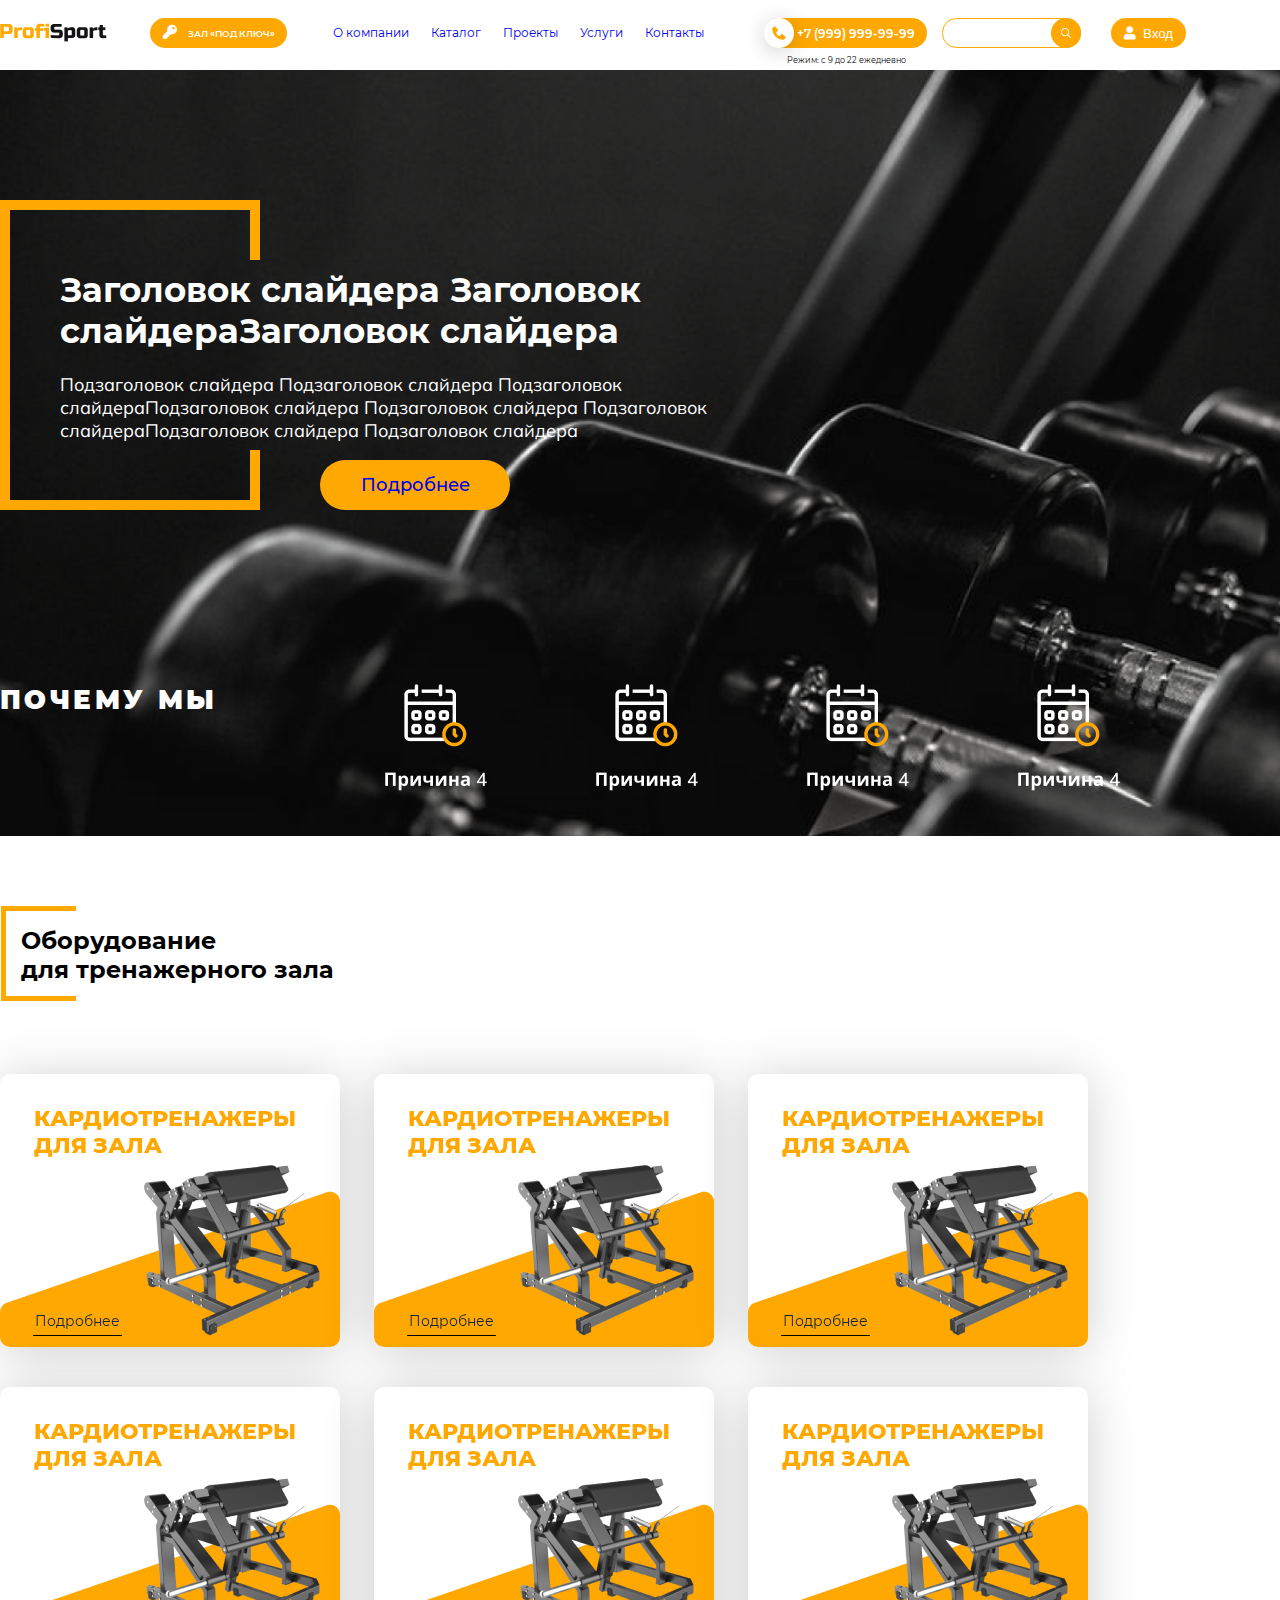
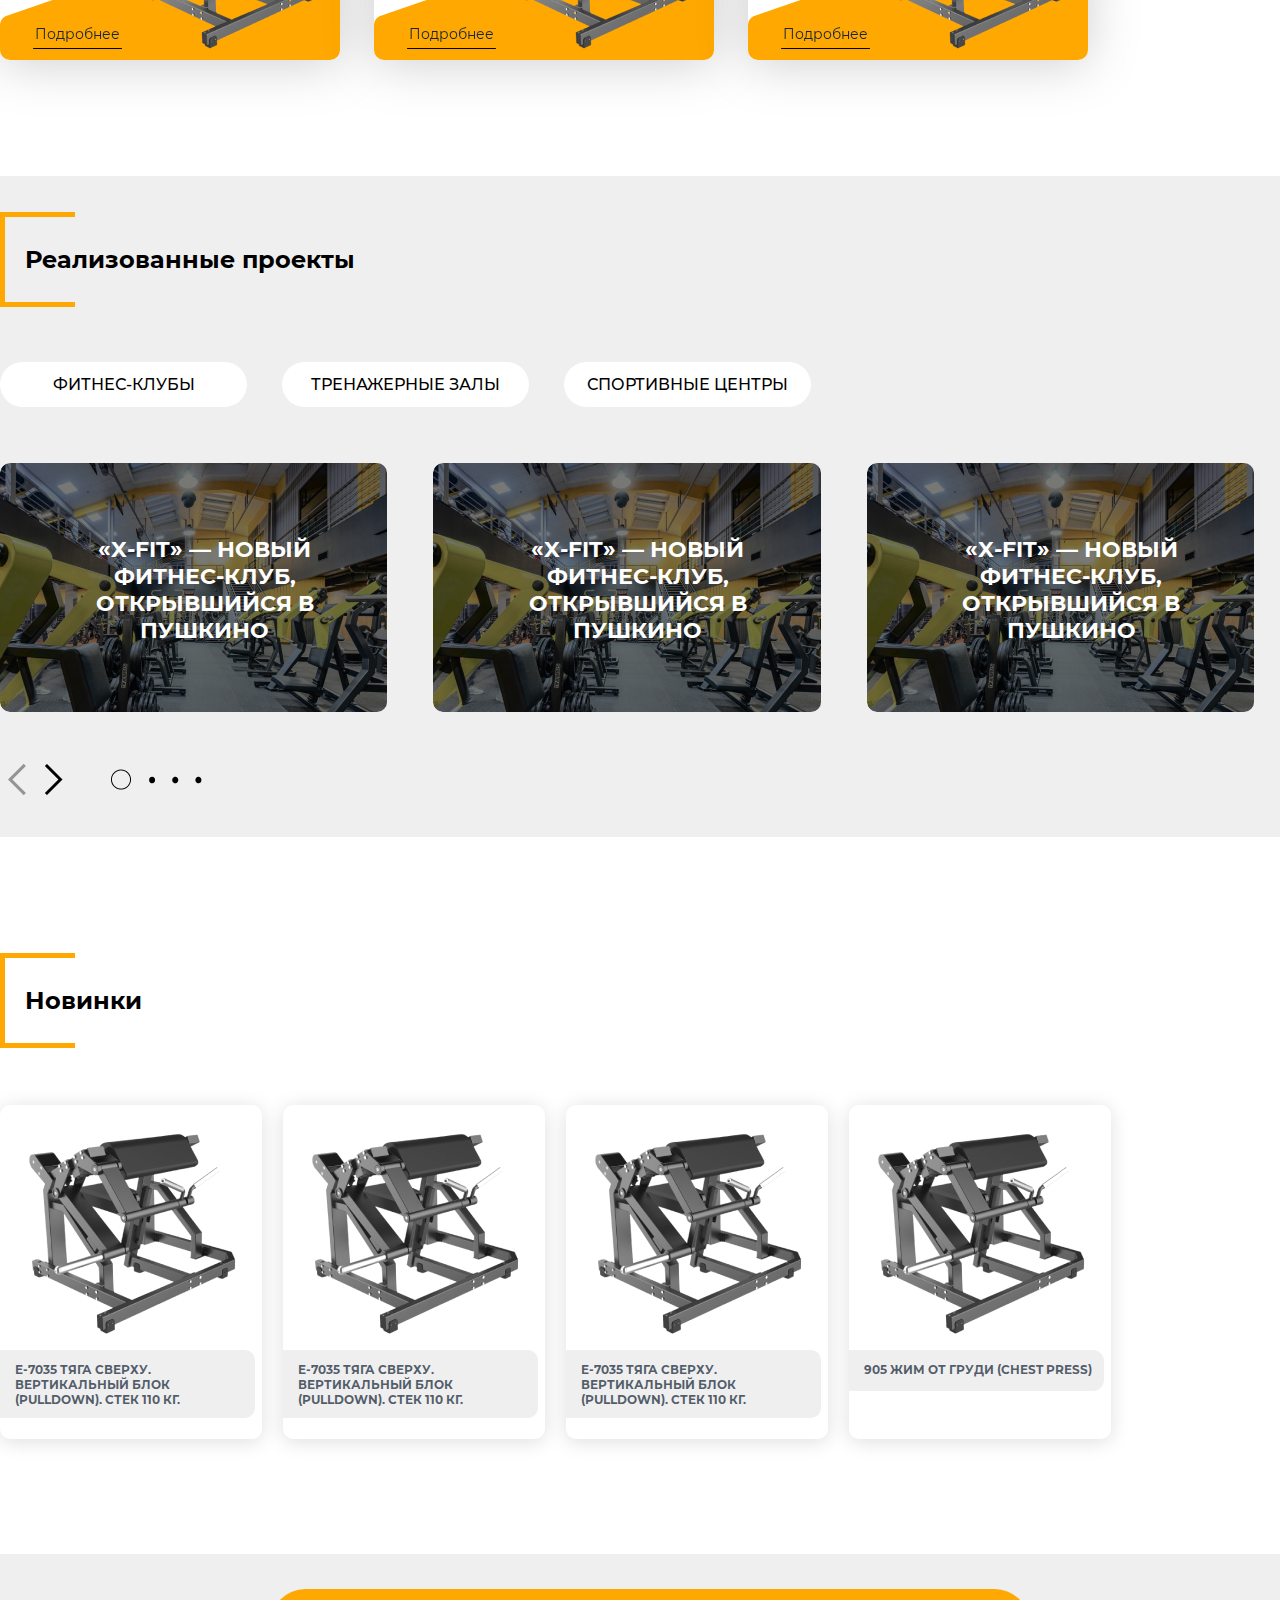
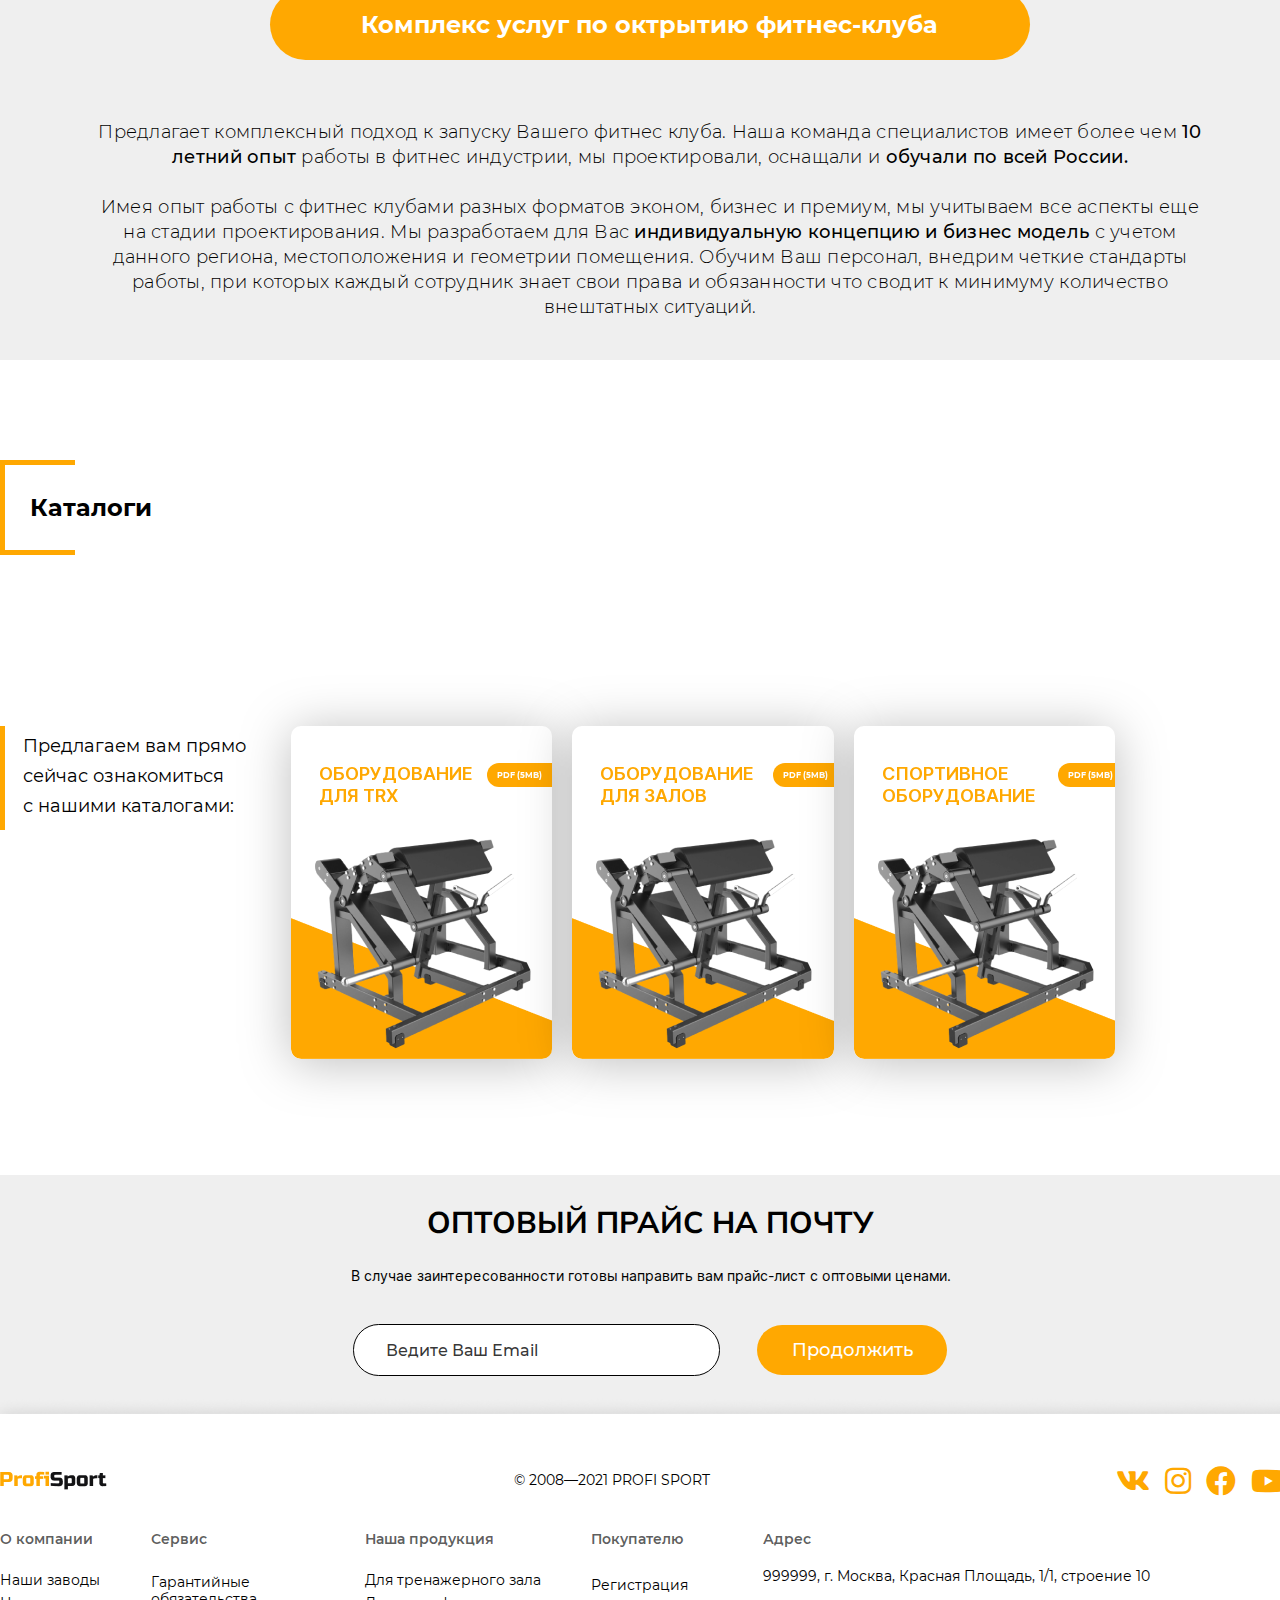
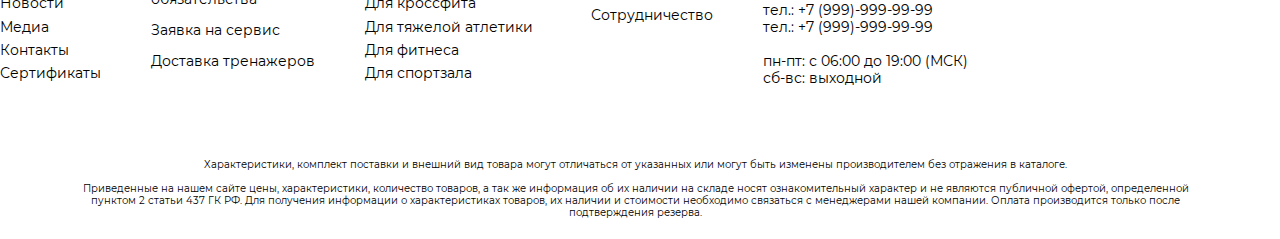
<file: index.html>
<!DOCTYPE html>
<html lang="en">

<head>
    <meta charset="UTF-8">
    <meta http-equiv="X-UA-Compatible" content="IE=edge">
    <meta name="viewport" content="width=device-width, initial-scale=1.0">
    <title>Document</title>
    <link rel="stylesheet" href="./fonts/stylesheet.css">
    <link rel="stylesheet" href="./fontawesome-free-5.15.3-web/css/all.css">
    <link rel="stylesheet" href="./fonts2/stylesheet.css">
    <link rel="preconnect" href="https://fonts.googleapis.com">
    <link rel="preconnect" href="https://fonts.gstatic.com" crossorigin>
    <link
        href="https://fonts.googleapis.com/css2?family=Mulish:ital,wght@0,600;0,700;0,800;0,900;1,500;1,600;1,700;1,800;1,900&display=swap"
        rel="stylesheet">
    <link rel="stylesheet" href="./css/style.css">
</head>

<body>
    <div class="body_wrapper">
        <nav>
            <div class="navbar">
                <div class="container">
                    <div class="nav_block">
                        <div class="nav_logo">
                            <a href="./404.html" target="_blank"> <img class="nav_image" src="./img/ProfiSport.png" alt=""> </a>
                            <button class="nav_btn"><i class="fas fa-key" id="key"></i>Зал «под ключ»</button>
                        </div>
                        <ul class="nav_ul">
                            <li class="nav_li"> <a href="#Cardio" class="nav_link"> О компании </a></li>
                            <li class="nav_li"> <a href="./folder.html" class="nav_link" target="_blank">Каталог </a></li>
                            <li class="nav_li"> <a href="./chest.html" class="nav_link" target="_blank">Проекты </a></li>
                            <li class="nav_li"> <a href="./training.html" class="nav_link" target="_blank">Услуги </a></li>
                            <li class="nav_li"> <a href="./client.html" class="nav_link">Контакты </a></li>
                        </ul>
                        <div class="nav_card">
                            <button class="nav_number">
                                <img class="nav_phone" src="./img/mobile.png" alt="">
                                <h5 class="nav_text">+7 (999) 999-99-99</h5>
                                <h4 class="nav_title">Режим: с 9 до 22 ежедневно</h4>
                            </button>
                            <form class="nav_form">
                                <input class="nav_input" type="text">
                                <img class="nav_search" src="./img/search.png" alt="">
                            </form>
                            <button class="nav_button"><i class="fas fa-user" id="user"></i>Вход</button>
                        </div>
                    </div>
                </div>
            </div>
        </nav>
        <div class="burger_nav">
            <div class="burger_logo">
                <i class="fas fa-bars burger__line" id="menu"></i>
                <button class="burger_number">
                    <img class="burger_phone" src="./img/mobile.png" alt="">
                    <h5 class="burger_subtext">Заказать звонок</h5>
                    <h5 class="burger_text">+7 (999) 999-99-99</h5>
                    <h4 class="burger_title">Режим: с 9 до 22 ежедневно</h4>
                </button>
                <div class="burger_peoples">
                    <i class="fas fa-search" id="search"></i>
                    <i class="fas fa-user" id="user1"></i>
                </div>
            </div>
        </div>
        <div class="burger_menu">
            <div class="burger_logo">
                <i class="fas fa-bars burger__line" id="menu"></i>
                <button class="burger_number">
                    <img class="burger_phone" src="./img/mobile.png" alt="">
                    <h5 class="burger_subtext">Заказать звонок</h5>
                    <h5 class="burger_text">+7 (999) 999-99-99</h5>
                    <h4 class="burger_title">Режим: с 9 до 22 ежедневно</h4>
                </button>
                <div class="burger_peoples">
                    <i class="fas fa-search" id="search"></i>
                    <i class="fas fa-user" id="user1"></i>
                </div>
            </div>
            <div class="burger_sport">
                <a href="./404.html" target="_blank"><img class="burger_img" src="./img/ProfiSport.png" alt=""> </a>
                <div class="burger_a">
                    <a class="burger_search" href="./index.html#Footer" target="_blank">О компании</a>
                    <a class="burger_search" href="./folder.html">Каталог</a>
                    <a class="burger_search" href="./chest.html">Проекты</a>
                    <a class="burger_search" href="./training.html">Услуги</a>
                    <a class="burger_search" href="./client.html">Контакты</a>
                </div>
                <button class="burger_btn"><i class="fas fa-key" id="key1"></i>Зал «под ключ»</button>
            </div>
        </div>
        <header>
            <div class="container">
                <div class="header_block">
                    <img src="./img/block1.png" alt="">
                    <div class="header_block_text">
                        <h1 class="header_text">Заголовок слайдера
                            Заголовок слайдераЗаголовок слайдера</h1>
                        <p class="header_title">Подзаголовок слайдера Подзаголовок слайдера Подзаголовок
                            слайдераПодзаголовок слайдера Подзаголовок слайдера Подзаголовок слайдераПодзаголовок
                            слайдера
                            Подзаголовок слайдера </p>
                    </div>
                </div>
                <button class="header_btn"> <a href="./basket.html" target="_blank"> Подробнее </a></button>

                <div class="header_block2">
                    <h3 class="header_why">ПОЧЕМУ МЫ</h3>
                    <div class="header_cards">
                        <img class="header_img" src="./img/calendar.png" alt="">
                        <img class="header_img" src="./img/calendar.png" alt="">
                        <img class="header_img" src="./img/calendar.png" alt="">
                        <img class="header_img" src="./img/calendar.png" alt="">
                    </div>
                </div>
            </div>
        </header>
        <section class="cardio" id="Cardio">
            <div class="container">
                <div class="cardio_block">
                    <img class="cardio_img1" src="./img/block2.png" alt="">
                    <h1 class="cardio_text">Оборудование <br>
                        для тренажерного зала</h1>
                </div>
                <div class="cardio_cards">
                    <div class="cardio_card">
                        <h2 class="cardio_title">Кардиотренажеры для зала</h2>
                        <img class="cardio_img" src="./img/zal.png" alt="">
                        <h5 class="cardio_subtitle">Подробнее</h5>
                        <div class="cardio_line"></div>
                        <a class="cardio_wrapper" href="">
                            <h2 class="cardio_description">Кардиотренажеры для зала</h2>
                            <h5 class="cardio_subtitle1">Подробнее</h5>
                            <div class="cardio_line1"></div>
                        </a>
                    </div>
                    <div class="cardio_card">
                        <h2 class="cardio_title">Кардиотренажеры для зала</h2>
                        <img class="cardio_img" src="./img/zal.png" alt="">
                        <h5 class="cardio_subtitle">Подробнее</h5>
                        <div class="cardio_line"></div>
                        <a class="cardio_wrapper" href="">
                            <h2 class="cardio_description">Кардиотренажеры для зала</h2>
                            <h5 class="cardio_subtitle1">Подробнее</h5>
                            <div class="cardio_line1"></div>
                        </a>
                    </div>
                    <div class="cardio_card">
                        <h2 class="cardio_title">Кардиотренажеры для зала</h2>
                        <img class="cardio_img" src="./img/zal.png" alt="">
                        <h5 class="cardio_subtitle">Подробнее</h5>
                        <div class="cardio_line"></div>
                        <a class="cardio_wrapper" href="">
                            <h2 class="cardio_description">Кардиотренажеры для зала</h2>
                            <h5 class="cardio_subtitle1">Подробнее</h5>
                            <div class="cardio_line1"></div>
                        </a>
                    </div>
                    <div class="cardio_card" id="card1">
                        <h2 class="cardio_title">Кардиотренажеры для зала</h2>
                        <img class="cardio_img" src="./img/zal.png" alt="">
                        <h5 class="cardio_subtitle">Подробнее</h5>
                        <div class="cardio_line"></div>
                        <a class="cardio_wrapper" href="">
                            <h2 class="cardio_description">Кардиотренажеры для зала</h2>
                            <h5 class="cardio_subtitle1">Подробнее</h5>
                            <div class="cardio_line1"></div>
                        </a>
                    </div>
                    <div class="cardio_card" id="card1">
                        <h2 class="cardio_title">Кардиотренажеры для зала</h2>
                        <img class="cardio_img" src="./img/zal.png" alt="">
                        <h5 class="cardio_subtitle">Подробнее</h5>
                        <div class="cardio_line"></div>
                        <a class="cardio_wrapper" href="">
                            <h2 class="cardio_description">Кардиотренажеры для зала</h2>
                            <h5 class="cardio_subtitle1">Подробнее</h5>
                            <div class="cardio_line1"></div>
                        </a>
                    </div>
                    <div class="cardio_card" id="card1">
                        <h2 class="cardio_title">Кардиотренажеры для зала</h2>
                        <img class="cardio_img" src="./img/zal.png" alt="">
                        <h5 class="cardio_subtitle">Подробнее</h5>
                        <div class="cardio_line"></div>
                        <a class="cardio_wrapper" href="">
                            <h2 class="cardio_description">Кардиотренажеры для зала</h2>
                            <h5 class="cardio_subtitle1">Подробнее</h5>
                            <div class="cardio_line1"></div>
                        </a>
                    </div>
                </div>
            </div>
        </section>
        <section class="project" id="Project">
            <div class="container">
                <div class="project_block">
                    <img class="project_image" src="./img/block3.png" alt="">
                    <h1 class="project_text">Реализованные проекты</h1>
                </div>
                <div class="project_buttons">
                    <button class="project_btn1">фитнес-клубы</button>
                    <button class="project_btn">тренажерные залы</button>
                    <button class="project_btn">спортивные центры</button>
                </div>
                <div class="project_cards">
                    <div class="project_card">
                        <img src="./img/zal2.png" alt="">
                        <h2 class="project_title">«X-FIT» — НОВЫЙ ФИТНЕС-КЛУБ, ОТКРЫВШИЙСЯ В ПУШКИНО</h2>
                        <a class="project_wrapper" href="">
                            <h2 class="project_subtitle">«X-FIT» — НОВЫЙ ФИТНЕС-КЛУБ, ОТКРЫВШИЙСЯ В ПУШКИНО</h2>
                            <button class="project_btn2">Смотреть фото</button>
                        </a>
                    </div>
                    <div class="project_card">
                        <img src="./img/zal2.png" alt="">
                        <h2 class="project_title">«X-FIT» — НОВЫЙ ФИТНЕС-КЛУБ, ОТКРЫВШИЙСЯ В ПУШКИНО</h2>
                        <a class="project_wrapper" href="">
                            <h2 class="project_subtitle">«X-FIT» — НОВЫЙ ФИТНЕС-КЛУБ, ОТКРЫВШИЙСЯ В ПУШКИНО</h2>
                            <button class="project_btn2">Смотреть фото</button>
                        </a>
                    </div>
                    <div class="project_card">
                        <img src="./img/zal2.png" alt="">
                        <h2 class="project_title">«X-FIT» — НОВЫЙ ФИТНЕС-КЛУБ, ОТКРЫВШИЙСЯ В ПУШКИНО</h2>
                        <a class="project_wrapper" href="">
                            <h2 class="project_subtitle">«X-FIT» — НОВЫЙ ФИТНЕС-КЛУБ, ОТКРЫВШИЙСЯ В ПУШКИНО</h2>
                            <button class="project_btn2">Смотреть фото</button>
                        </a>
                    </div>
                </div>
                <img class="project_slider" src="./img/slider.png" alt="">
            </div>
        </section>
        <section class="new">
            <div class="container">
                <div class="new_block">
                    <img src="./img/block3.png" alt="">
                    <h1 class="new_text">Новинки</h1>
                </div>
                <div class="new_cards">
                    <div class="new_card">
                        <img class="new_image" src="./img/zal3.png" alt="">
                        <div class="new_card2">
                            <h3 class="new_title">E-7035 ТЯГА СВЕРХУ. ВЕРТИКАЛЬНЫЙ БЛОК (PULLDOWN). СТЕК 110 КГ.</h3>
                        </div>
                        <a class="new_wrapper" href="">
                            <h3 class="new_subtitle">E-7035 ТЯГА СВЕРХУ. ВЕРТИКАЛЬНЫЙ БЛОК (PULLDOWN). СТЕК 110 КГ.</h3>
                            <div class="new_line"></div>
                        </a>
                    </div>
                    <div class="new_card">
                        <img class="new_image" src="./img/zal3.png" alt="">
                        <div class="new_card2">
                            <h3 class="new_title">E-7035 ТЯГА СВЕРХУ. ВЕРТИКАЛЬНЫЙ БЛОК (PULLDOWN). СТЕК 110 КГ.</h3>
                        </div>
                        <a class="new_wrapper" href="">
                            <h3 class="new_subtitle">E-7035 ТЯГА СВЕРХУ. ВЕРТИКАЛЬНЫЙ БЛОК (PULLDOWN). СТЕК 110 КГ.</h3>
                            <div class="new_line"></div>
                        </a>
                    </div>
                    <div class="new_card">
                        <img class="new_image" src="./img/zal3.png" alt="">
                        <div class="new_card2">
                            <h3 class="new_title">E-7035 ТЯГА СВЕРХУ. ВЕРТИКАЛЬНЫЙ БЛОК (PULLDOWN). СТЕК 110 КГ.</h3>
                        </div>
                        <a class="new_wrapper" href="">
                            <h3 class="new_subtitle">E-7035 ТЯГА СВЕРХУ. ВЕРТИКАЛЬНЫЙ БЛОК (PULLDOWN). СТЕК 110 КГ.</h3>
                            <div class="new_line"></div>
                        </a>
                    </div>
                    <div class="new_card">
                        <img class="new_image" src="./img/zal3.png" alt="">
                        <div class="new_card3">
                            <h3 class="new_title">905 Жим от груди (Chest Press)</h3>
                        </div>
                        <a class="new_wrapper" href="">
                            <h3 class="new_subtitle">E-7035 ТЯГА СВЕРХУ. ВЕРТИКАЛЬНЫЙ БЛОК (PULLDOWN). СТЕК 110 КГ.</h3>
                            <div class="new_line"></div>
                        </a>
                    </div>
                </div>
            </div>
        </section>
        <section class="fit">
            <div class="container">
                <div class="fit_block">
                    <button class="fit_btn">Комплекс услуг по октрытию фитнес-клуба </button>
                    <h3 class="fit_text">Предлагает комплексный подход к запуску Вашего фитнес клуба. Наша команда
                        специалистов имеет более чем <span> 10 летний опыт </span> работы в фитнес индустрии, мы
                        проектировали, оснащали и
                        <span> обучали по всей России. </span> <br><br>
                        Имея опыт работы с фитнес клубами разных форматов эконом, бизнес и премиум, мы учитываем все
                        аспекты
                        еще на стадии проектирования. Мы разработаем для Вас <span> индивидуальную концепцию и бизнес
                            модель
                        </span>с
                        учетом данного региона, местоположения и геометрии помещения. Обучим Ваш персонал, внедрим
                        четкие
                        стандарты работы, при которых каждый сотрудник знает свои права и обязанности что сводит к
                        минимуму
                        количество внештатных ситуаций.</h3>
                </div>
            </div>
        </section>
        <section class="catalog" id="Catalog">
            <div class="container">
                <div class="catalog_block">
                    <img src="./img/block3.png" alt="">
                    <h1 class="catalog_text">Каталоги</h1>
                </div>
                <div class="catalog_block2">
                    <div class="catalog_subblock">
                        <div class="catalog_line"></div>
                        <h2 class="catalog_title">Предлагаем вам прямо сейчас ознакомиться <br>
                            с нашими каталогами:</h2>
                    </div>
                    <div class="catalog_cards">
                        <div class="catalog_card">
                            <div class="catalog_subcard">
                                <h3 class="catalog_description">Оборудование для TRX</h3>
                                <div class="catalog_card2">
                                    <h2 class="catalog_descr">PDF (5MB)</h2>
                                </div>
                            </div>
                            <img class="catalog_img" src="./img/zal4.png" alt="">
                            <a class="catalog_wrapper" href="">
                                <div class="catalog_card3">
                                    <h2 class="catalog_descr3">PDF (5MB)</h2>
                                </div>
                                <h2 class="catalog_text_wrapper">УЛИЧНОЕ ОБОРУДОВАНИЕ</h2>
                                <div class="catalog_line1"></div>
                            </a>
                        </div>
                        <div class="catalog_card">
                            <div class="catalog_subcard">
                                <h3 class="catalog_description">Оборудование для залов</h3>
                                <div class="catalog_card2">
                                    <h2 class="catalog_descr">PDF (5MB)</h2>
                                </div>
                            </div>
                            <img class="catalog_img" src="./img/zal4.png" alt="">
                            <a class="catalog_wrapper" href="">
                                <div class="catalog_card3">
                                    <h2 class="catalog_descr3">PDF (5MB)</h2>
                                </div>
                                <h2 class="catalog_text_wrapper">УЛИЧНОЕ ОБОРУДОВАНИЕ</h2>
                                <div class="catalog_line1"></div>
                            </a>
                        </div>
                        <div class="catalog_card">
                            <div class="catalog_subcard">
                                <h3 class="catalog_description">Спортивное оборудование</h3>
                                <div class="catalog_card2">
                                    <h2 class="catalog_descr">PDF (5MB)</h2>
                                </div>
                            </div>
                            <img class="catalog_img" src="./img/zal4.png" alt="">
                            <a class="catalog_wrapper" href="">
                                <div class="catalog_card3">
                                    <h2 class="catalog_descr3">PDF (5MB)</h2>
                                </div>
                                <h2 class="catalog_text_wrapper">УЛИЧНОЕ ОБОРУДОВАНИЕ</h2>
                                <div class="catalog_line1"></div>
                            </a>
                        </div>
                    </div>
                </div>
            </div>
        </section>
        <section class="price" id="Price">
            <div class="container">
                <div class="price_block">
                    <h1 class="price_text">ОПТОВЫЙ ПРАЙС НА ПОЧТУ</h1>
                    <h2 class="price_title">В случае заинтересованности готовы направить вам прайс-лист с оптовыми
                        ценами.
                    </h2>
                </div>
                <form class="price_form" action="">
                    <input class="price_input" type="email" placeholder="Ведите Ваш Email">
                    <button class="price_btn">Продолжить</button>
                </form>
            </div>
        </section>
        <footer id="Footer">
            <div class="container">
                <div class="footer_block">
                    <img class="footer_img" src="./img/ProfiSport.png" alt="">
                    <h3 class="footer_text">© 2008—2021 PROFI SPORT</h3>
                    <ul class="footer_ul">
                        <li class="footer_li"><i class="fab fa-vk" id="vk"></i></li>
                        <li class="footer_li"><i class="fab fa-instagram" id="vk"></i></li>
                        <li class="footer_li"><i class="fab fa-facebook" id="vk"></i></li>
                        <li class="footer_li"><i class="fab fa-youtube" id="vk"></i></li>
                    </ul>
                </div>
                <div class="footer_block2">
                    <div class="footer_wrapper">
                        <ul class="footer_list">
                            <li class="footer_li3"><span> О компании </span></li>
                            <li class="footer_li2">Наши заводы</li>
                            <li class="footer_li2">Новости</li>
                            <li class="footer_li2">Медиа</li>
                            <li class="footer_li2">Контакты</li>
                            <li class="footer_li2">Сертификаты</li>
                        </ul>
                        <ul class="footer_list">
                            <li class="footer_li3"><span> Сервис </span></li>
                            <li class="footer_li8">Гарантийные <br> обязательства</li>
                            <li class="footer_li8">Заявка на сервис</li>
                            <li class="footer_li8">Доставка тренажеров</li>
                        </ul>

                        <ul class="footer_list">
                            <li class="footer_li3"><span> Наша продукция </span></li>
                            <li class="footer_li2">Для тренажерного зала</li>
                            <li class="footer_li2">Для кроссфита</li>
                            <li class="footer_li2">Для тяжелой атлетики</li>
                            <li class="footer_li2">Для фитнеса</li>
                            <li class="footer_li2">Для спортзала</li>
                        </ul>
                        <ul class="footer_list">
                            <li class="footer_li3"><span> Покупателю </span></li>
                            <li class="footer_li5">Регистрация</li>
                            <li class="footer_li4">Сотрудничество</li>
                        </ul>
                        <ul class="footer_list">
                            <li class="footer_li3"><span> Адрес
                                </span></li>
                            <li class="footer_li2">999999, г. Москва, Красная Площадь, 1/1, строение 10</li>
                            <li class="footer_li6">тел.: +7 (999)-999-99-99 <br> тел.: +7 (999)-999-99-99</li>
                            <li class="footer_li7">пн-пт: с 06:00 до 19:00 (МСК) <br> сб-вс: выходной</li>
                        </ul>
                    </div>
                </div>
                <div class="footer_block3">
                    <h4 class="footer_title">Xарактеристики, комплект поставки и внешний вид товара могут отличаться от
                        указанных или могут быть изменены производителем без отражения в каталоге. <br> <br>
                        Приведенные на нашем сайте цены, характеристики, количество товаров, а так же информация об их
                        наличии на складе носят ознакомительный характер и не являются публичной офертой, определенной
                        пунктом 2 статьи 437 ГК РФ. Для получения информации о характеристиках товаров, их наличии и
                        стоимости необходимо связаться с менеджерами нашей компании.
                        Оплата производится только после подтверждения резерва.</h4>
                </div>
            </div>
        </footer>
    </div>
</body>
<script src="./js/script.js"></script>

</html>
</file>
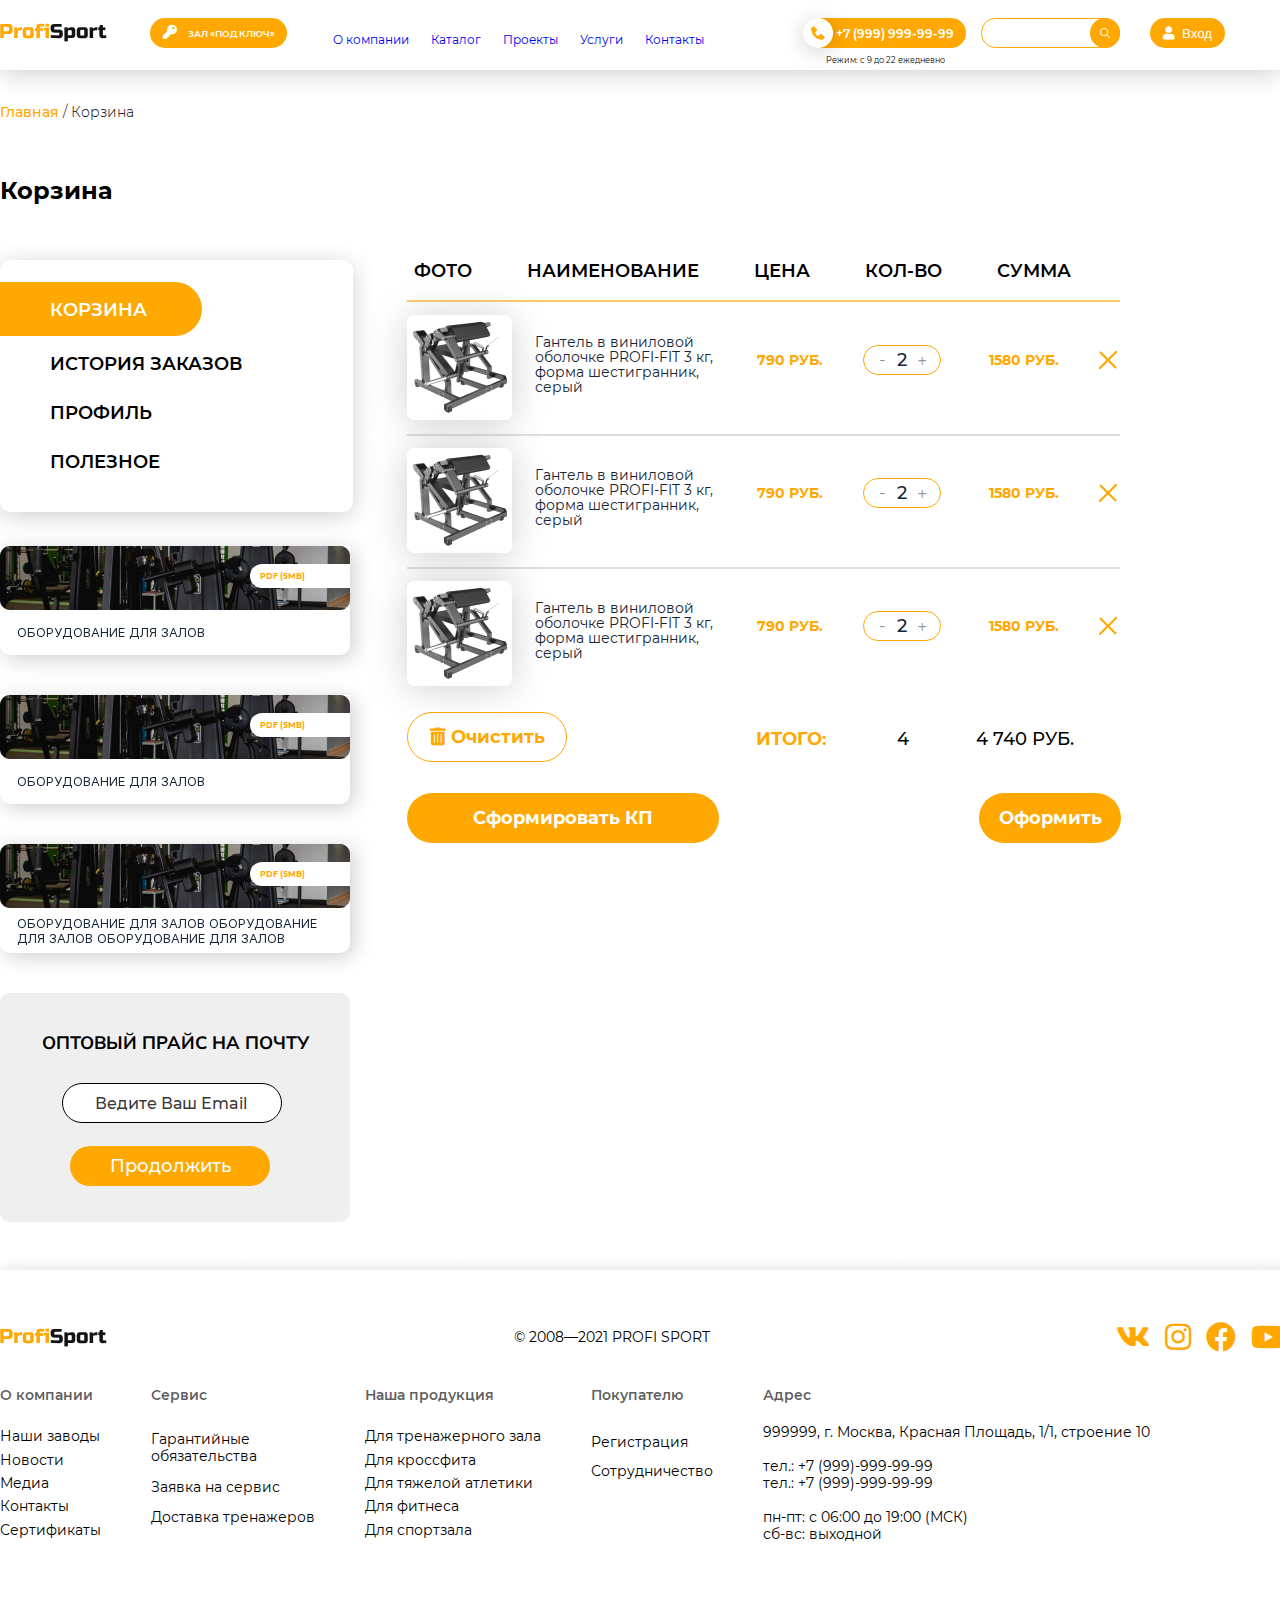
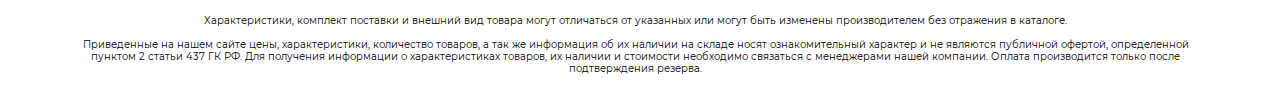
<file: basket.html>
<!DOCTYPE html>
<html lang="en">

<head>
    <meta charset="UTF-8">
    <meta http-equiv="X-UA-Compatible" content="IE=edge">
    <meta name="viewport" content="width=device-width, initial-scale=1.0">
    <title>Document</title>
    <link rel="stylesheet" href="./fonts/stylesheet.css">
    <link rel="stylesheet" href="./fontawesome-free-5.15.3-web/css/all.css">
    <link rel="stylesheet" href="./fonts2/stylesheet.css">
    <link rel="preconnect" href="https://fonts.googleapis.com">
    <link rel="preconnect" href="https://fonts.gstatic.com" crossorigin>
    <link
        href="https://fonts.googleapis.com/css2?family=Poppins:ital,wght@0,100;0,200;0,300;0,400;0,500;0,600;0,700;0,800;0,900;1,100;1,200;1,300;1,400;1,500;1,600;1,700;1,800;1,900&display=swap"
        rel="stylesheet">
    <link rel="preconnect" href="https://fonts.googleapis.com">
    <link rel="preconnect" href="https://fonts.gstatic.com" crossorigin>
    <link
        href="https://fonts.googleapis.com/css2?family=Mulish:ital,wght@0,600;0,700;0,800;0,900;1,500;1,600;1,700;1,800;1,900&display=swap"
        rel="stylesheet">
    <link rel="stylesheet" href="./css/style.css">
</head>

<body>
    <div class="body_wrapper">
        <nav>
            <div class="navbar1">
                <div class="container">
                    <div class="nav_block1">
                        <div class="nav_logo">
                            <a href="./404.html"> <img class="nav_image" src="./img/ProfiSport.png" alt=""> </a>
                            <button class="nav_btn"><i class="fas fa-key" id="key"></i>Зал «под ключ»</button>
                        </div>
                        <ul class="nav_ul">
                            <ul class="nav_ul">
                                <li class="nav_li"> <a href="./index.html" class="nav_link"> О компании </a></li>
                                <li class="nav_li"> <a href="./folder.html" class="nav_link" target="_blank">Каталог
                                    </a></li>
                                <li class="nav_li"> <a href="./chest.html" class="nav_link" target="_blank">Проекты </a>
                                </li>
                                <li class="nav_li"> <a href="./training.html" class="nav_link" target="_blank">Услуги
                                    </a></li>
                                <li class="nav_li"> <a href="./client.html" class="nav_link">Контакты </a></li>
                            </ul>
                        </ul>
                        <div class="nav_card">
                            <button class="nav_number">
                                <img class="nav_phone" src="./img/mobile.png" alt="">
                                <h5 class="nav_text">+7 (999) 999-99-99</h5>
                                <h4 class="nav_title">Режим: с 9 до 22 ежедневно</h4>
                            </button>
                            <form class="nav_form">
                                <input class="nav_input" type="text">
                                <img class="nav_search" src="./img/search.png" alt="">
                            </form>
                            <button class="nav_button"><i class="fas fa-user" id="user"></i>Вход</button>
                        </div>
                    </div>
                </div>
            </div>
        </nav>
        <div class="burger_nav">
            <div class="burger_logo">
                <i class="fas fa-bars burger__line" id="menu"></i>
                <button class="burger_number">
                    <img class="burger_phone" src="./img/mobile.png" alt="">
                    <h5 class="burger_subtext">Заказать звонок</h5>
                    <h5 class="burger_text">+7 (999) 999-99-99</h5>
                    <h4 class="burger_title">Режим: с 9 до 22 ежедневно</h4>
                </button>
                <div class="burger_peoples">
                    <i class="fas fa-search" id="search"></i>
                    <i class="fas fa-user" id="user1"></i>
                </div>
            </div>
        </div>
        <div class="burger_menu">
            <div class="burger_logo">
                <i class="fas fa-bars burger__line" id="menu"></i>
                <button class="burger_number">
                    <img class="burger_phone" src="./img/mobile.png" alt="">
                    <h5 class="burger_subtext">Заказать звонок</h5>
                    <h5 class="burger_text">+7 (999) 999-99-99</h5>
                    <h4 class="burger_title">Режим: с 9 до 22 ежедневно</h4>
                </button>
                <div class="burger_peoples">
                    <i class="fas fa-search" id="search"></i>
                    <i class="fas fa-user" id="user1"></i>
                </div>
            </div>
            <div class="burger_sport">
                <a href="./404.html"> <img class="nav_image" src="./img/ProfiSport.png" alt=""> </a>
                <div class="burger_a">
                    <a class="burger_search" href="./index.html#Footer" target="_blank">О компании</a>
                    <a class="burger_search" href="./folder.html">Каталог</a>
                    <a class="burger_search" href="./chest.html">Проекты</a>
                    <a class="burger_search" href="./training.html">Услуги</a>
                    <a class="burger_search" href="./client.html">Контакты</a>
                </div>
                <button class="burger_btn"><i class="fas fa-key" id="key1"></i>Зал «под ключ»</button>
            </div>
        </div>
        <section class="basket">
            <div class="container">
                <h1 class="training_text"><a href="./index.html"> Главная </a> / Корзина </h1>
                <h2 class="training_text2">Корзина</h2>
                <div class="basket_block">
                    <div class="basket_block1">
                        <div class="bas_tr2">
                            <div class="basket_card">
                                <ul class="basket_ul">
                                    <div class="bas_li">
                                        <li class="basket_li"><span> КОРЗИНА </span></li>
                                    </div>
                                    <li class="basket_li">ИСТОРИЯ ЗАКАЗОВ</li>
                                    <li class="basket_li">ПРОФИЛЬ</li>
                                    <li class="basket_li">ПОЛЕЗНОЕ</li>
                                </ul>
                            </div>
                            <div class="training_pdf2">
                                <div class="training_card">
                                    <img class="training_img" src="./img/folder.png" alt="">
                                    <div class="training_card2">
                                        <h2 class="training_title">PDF (5MB)</h2>
                                    </div>
                                    <h3 class="training_subtitle2">оборудование для залов</h3>
                                </div>
                                <div class="training_card">
                                    <img class="training_img" src="./img/folder.png" alt="">
                                    <div class="training_card2">
                                        <h2 class="training_title">PDF (5MB)</h2>
                                    </div>
                                    <h3 class="training_subtitle2">оборудование для залов</h3>
                                </div>
                                <div class="training_card">
                                    <img class="training_img" src="./img/folder.png" alt="">
                                    <div class="training_card2">
                                        <h2 class="training_title">PDF (5MB)</h2>
                                    </div>
                                    <h3 class="training_subtitle">оборудование для залов оборудование для залов
                                        оборудование
                                        для залов</h3>
                                </div>
                                <div class="training_price">
                                    <h1 class="training_description">ОПТОВЫЙ ПРАЙС НА ПОЧТУ</h1>
                                    <form class="training_form" action="">
                                        <input class="training_input" type="email" placeholder="Ведите Ваш Email">
                                        <button class="training_btn">Продолжить</button>
                                    </form>
                                </div>
                            </div>
                        </div>

                        <div class="basket_wrapper">
                            <ul class="bas_ul">
                                <li class="bas2_li">История заказов</h1>
                                <li class="bas2_li">Профиль</li>
                                <li class="bas2_li">Полезное</h1>
                            </ul>
                            <div class="basket_title">
                                <h1 class="basket_subtitle">ФОТО</h1>
                                <h1 class="basket_subtitle">НАИМЕНОВАНИЕ</h1>
                                <h1 class="basket_subtitle">ЦЕНА</h1>
                                <h1 class="basket_subtitle">КОЛ-ВО</h1>
                                <h1 class="basket_subtitle">СУММА</h1>
                                <div class="basket_line"></div>
                            </div>
                            <div class="basket_subcard">
                                <div class="basket_zal_subcard">
                                    <img class="basket_image" src="./img/zal9.png" alt="">
                                </div>
                                <div class="bas_zal_t">
                                    <h3 class="basket_zal_subtitle">Гантель в виниловой оболочке PROFI-FIT 3 кг, форма
                                        шестигранник,
                                        серый</h3>
                                    <h2 class="basket_zal_text">790 РУБ.</h2>
                                    <div class="bas_zal_ct">
                                        <div class="basket_zal_card">
                                            <h1 class="basket_zal_subtext">
                                                2
                                            </h1>
                                            <div class="bas_zal_sub">
                                                <h1 class="basket_zal_subtext1">-</h1>
                                                <h1 class="basket_zal_subtext2">+</h1>
                                            </div>
                                        </div>
                                        <h2 class="basket_zal_price">1580 РУБ.</h2>
                                    </div>
                                </div>
                                <img class="basket_false" src="./img/false.png" alt="">
                            </div>
                            <div class="basket_subline"></div>
                            <div class="basket_subcard">
                                <div class="basket_zal_subcard">
                                    <img class="basket_image" src="./img/zal9.png" alt="">
                                </div>
                                <div class="bas_zal_t">
                                    <h3 class="basket_zal_subtitle">Гантель в виниловой оболочке PROFI-FIT 3 кг, форма
                                        шестигранник,
                                        серый</h3>
                                    <h2 class="basket_zal_text">790 РУБ.</h2>
                                    <div class="bas_zal_ct">
                                        <div class="basket_zal_card">
                                            <h1 class="basket_zal_subtext">
                                                2
                                            </h1>
                                            <div class="bas_zal_sub">
                                                <h1 class="basket_zal_subtext1">-</h1>
                                                <h1 class="basket_zal_subtext2">+</h1>
                                            </div>
                                        </div>
                                        <h2 class="basket_zal_price">1580 РУБ.</h2>
                                    </div>
                                </div>
                                <img class="basket_false" src="./img/false.png" alt="">
                            </div>
                            <div class="basket_subline"></div>
                            <div class="basket_subcard">
                                <div class="basket_zal_subcard">
                                    <img class="basket_image" src="./img/zal9.png" alt="">
                                </div>
                                <div class="bas_zal_t">
                                    <h3 class="basket_zal_subtitle">Гантель в виниловой оболочке PROFI-FIT 3 кг, форма
                                        шестигранник,
                                        серый</h3>
                                    <h2 class="basket_zal_text">790 РУБ.</h2>
                                    <div class="bas_zal_ct">
                                        <div class="basket_zal_card">
                                            <h1 class="basket_zal_subtext">
                                                2
                                            </h1>
                                            <div class="bas_zal_sub">
                                                <h1 class="basket_zal_subtext1">-</h1>
                                                <h1 class="basket_zal_subtext2">+</h1>
                                            </div>
                                        </div>
                                        <h2 class="basket_zal_price">1580 РУБ.</h2>
                                    </div>
                                </div>
                                <img class="basket_false" src="./img/false.png" alt="">
                            </div>
                            <div class="basket_clear">
                                <button class="basket_btn"><i class="fas fa-trash-alt" id="trash"></i> Очистить</button>
                                <h2 class="basket_itog">ИТОГО:</h2>
                                <h1 class="basket_colvo">4</h1>
                                <h1 class="basket_maxprice">4 740 РУБ.</h1>
                            </div>
                            <div class="basket_form">
                                <button class="basket_btn2"><i class="fas fa-trash-alt" id="trash"></i>
                                    Очистить</button>
                                <button class="basket_button1">Сформировать КП </button>
                                <button class="basket_button2">Оформить</button>
                            </div>
                            <div class="basket_form_2">
                                <button class="basket_btn2"><i class="fas fa-trash-alt" id="trash"></i>
                                    Очистить</button>
                                <button class="basket_button2">Оформить</button>
                                <button class="basket_button1">Сформировать КП </button>

                            </div>
                        </div>
                    </div>
                </div>
            </div>
        </section>
        <footer id="Footer">
            <div class="container">
                <div class="footer_block">
                    <img class="footer_img" src="./img/ProfiSport.png" alt="">
                    <h3 class="footer_text">© 2008—2021 PROFI SPORT</h3>
                    <ul class="footer_ul">
                        <li class="footer_li"><i class="fab fa-vk" id="vk"></i></li>
                        <li class="footer_li"><i class="fab fa-instagram" id="vk"></i></li>
                        <li class="footer_li"><i class="fab fa-facebook" id="vk"></i></li>
                        <li class="footer_li"><i class="fab fa-youtube" id="vk"></i></li>
                    </ul>
                </div>
                <div class="footer_block2">
                    <div class="footer_wrapper">
                        <ul class="footer_list">
                            <li class="footer_li3"><span> О компании </span></li>
                            <li class="footer_li2">Наши заводы</li>
                            <li class="footer_li2">Новости</li>
                            <li class="footer_li2">Медиа</li>
                            <li class="footer_li2">Контакты</li>
                            <li class="footer_li2">Сертификаты</li>
                        </ul>
                        <ul class="footer_list">
                            <li class="footer_li3"><span> Сервис </span></li>
                            <li class="footer_li8">Гарантийные <br> обязательства</li>
                            <li class="footer_li8">Заявка на сервис</li>
                            <li class="footer_li8">Доставка тренажеров</li>
                        </ul>

                        <ul class="footer_list">
                            <li class="footer_li3"><span> Наша продукция </span></li>
                            <li class="footer_li2">Для тренажерного зала</li>
                            <li class="footer_li2">Для кроссфита</li>
                            <li class="footer_li2">Для тяжелой атлетики</li>
                            <li class="footer_li2">Для фитнеса</li>
                            <li class="footer_li2">Для спортзала</li>
                        </ul>
                        <ul class="footer_list" id="l-ist">
                            <li class="footer_li3"><span> Покупателю </span></li>
                            <li class="footer_li5">Регистрация</li>
                            <li class="footer_li4">Сотрудничество</li>
                        </ul>
                        <ul class="footer_list" id="l-ist">
                            <li class="footer_li3"><span> Адрес
                                </span></li>
                            <li class="footer_li2">999999, г. Москва, Красная Площадь, 1/1, строение 10</li>
                            <li class="footer_li6">тел.: +7 (999)-999-99-99 <br> тел.: +7 (999)-999-99-99</li>
                            <li class="footer_li7">пн-пт: с 06:00 до 19:00 (МСК) <br> сб-вс: выходной</li>
                        </ul>
                    </div>
                </div>
                <div class="footer_block3">
                    <h4 class="footer_title">Xарактеристики, комплект поставки и внешний вид товара могут отличаться от
                        указанных или могут быть изменены производителем без отражения в каталоге. <br> <br>
                        Приведенные на нашем сайте цены, характеристики, количество товаров, а так же информация об их
                        наличии на складе носят ознакомительный характер и не являются публичной офертой, определенной
                        пунктом 2 статьи 437 ГК РФ. Для получения информации о характеристиках товаров, их наличии и
                        стоимости необходимо связаться с менеджерами нашей компании.
                        Оплата производится только после подтверждения резерва.</h4>
                </div>
            </div>
        </footer>
    </div>
</body>
<script src="./js/script.js"></script>

</html>
</file>
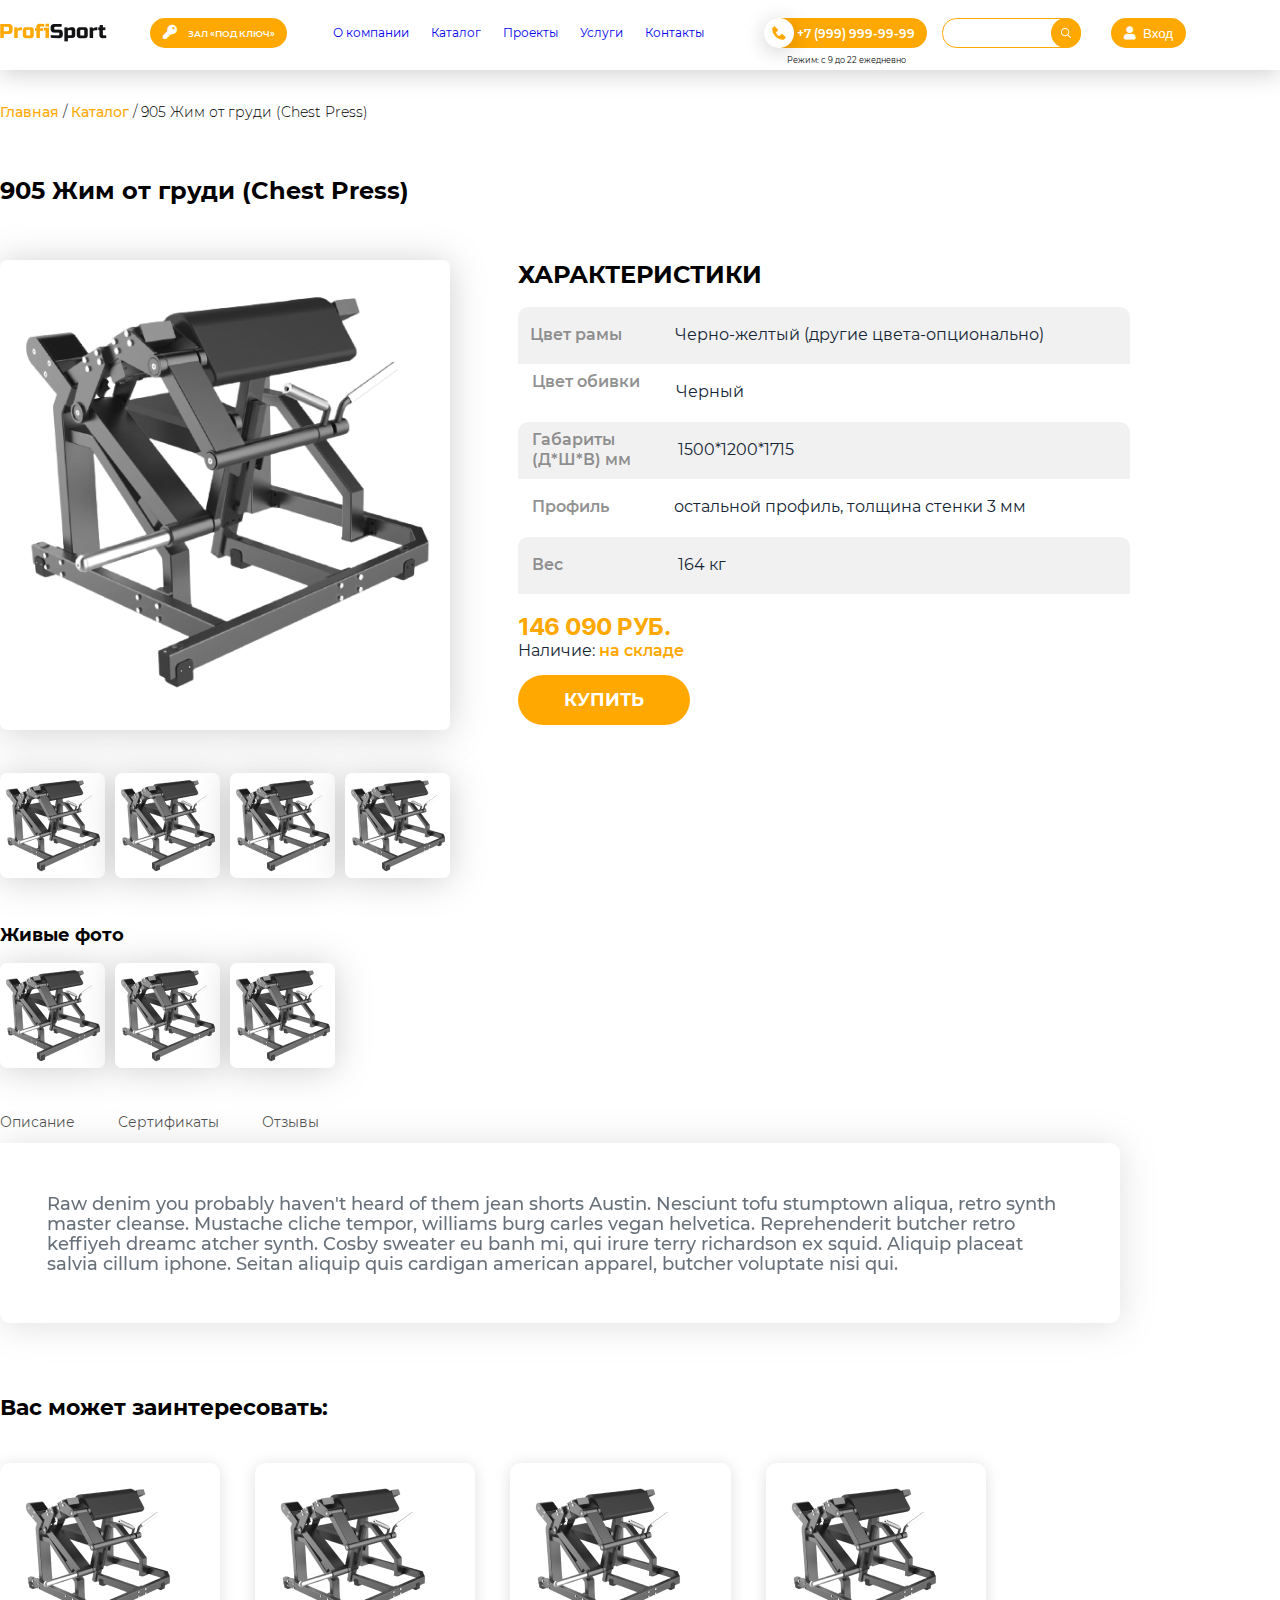
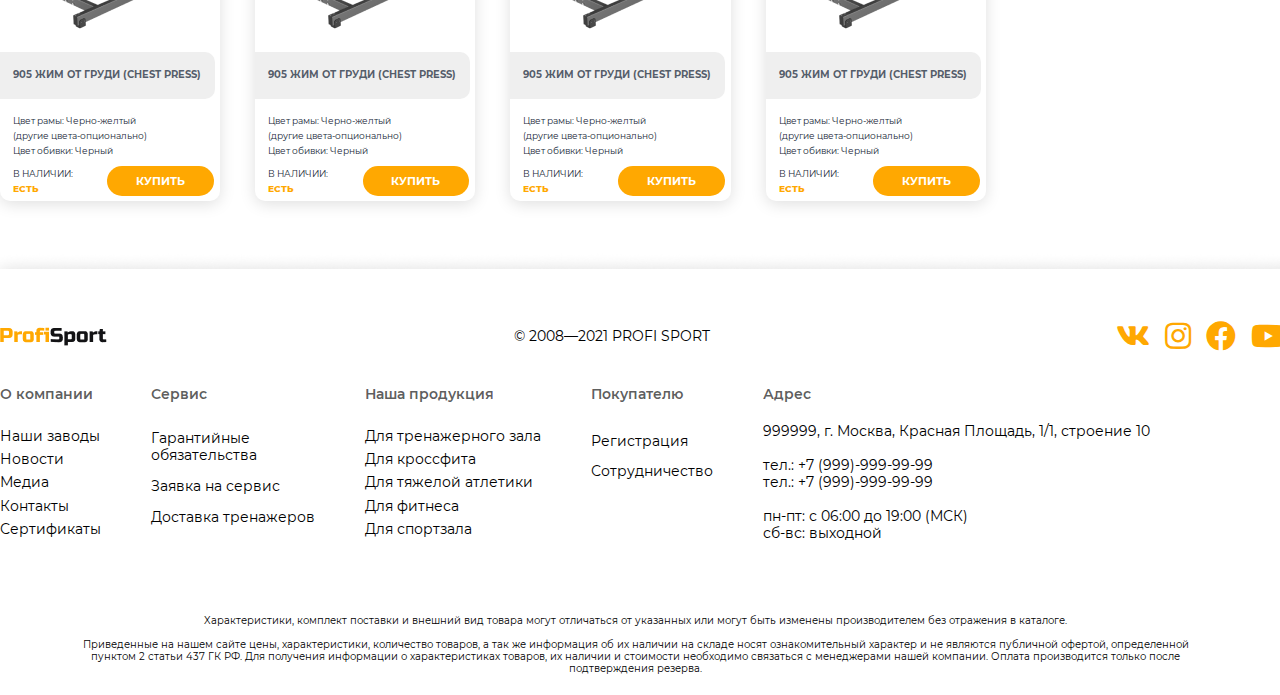
<file: chest.html>
<!DOCTYPE html>
<html lang="en">

<head>
    <meta charset="UTF-8">
    <meta http-equiv="X-UA-Compatible" content="IE=edge">
    <meta name="viewport" content="width=device-width, initial-scale=1.0">
    <title>Document</title>
    <link rel="stylesheet" href="./fonts/stylesheet.css">
    <link rel="stylesheet" href="./fontawesome-free-5.15.3-web/css/all.css">
    <link rel="stylesheet" href="./fonts2/stylesheet.css">
    <link rel="preconnect" href="https://fonts.googleapis.com">
    <link rel="preconnect" href="https://fonts.gstatic.com" crossorigin>
    <link
        href="https://fonts.googleapis.com/css2?family=Poppins:ital,wght@0,100;0,200;0,300;0,400;0,500;0,600;0,700;0,800;0,900;1,100;1,200;1,300;1,400;1,500;1,600;1,700;1,800;1,900&display=swap"
        rel="stylesheet">
    <link rel="preconnect" href="https://fonts.googleapis.com">
    <link rel="preconnect" href="https://fonts.gstatic.com" crossorigin>
    <link
        href="https://fonts.googleapis.com/css2?family=Mulish:ital,wght@0,600;0,700;0,800;0,900;1,500;1,600;1,700;1,800;1,900&display=swap"
        rel="stylesheet">
    <link rel="stylesheet" href="./css/style.css">
</head>

<body>
    <div class="body_wrapper">
        <nav>
            <div class="navbar1">
                <div class="container">
                    <div class="nav_block1">
                        <div class="nav_logo">
                            <a href="./404.html"> <img class="nav_image" src="./img/ProfiSport.png" alt=""> </a>
                            <button class="nav_btn"><i class="fas fa-key" id="key"></i>Зал «под ключ»</button>
                        </div>
                        <ul class="nav_ul">
                            <li class="nav_li"> <a href="./index.html" class="nav_link"> О компании </a></li>
                            <li class="nav_li"> <a href="./folder.html" class="nav_link" target="_blank">Каталог </a>
                            </li>
                            <li class="nav_li"> <a href="./chest.html" class="nav_link" target="_blank">Проекты </a>
                            </li>
                            <li class="nav_li"> <a href="./training.html" class="nav_link" target="_blank">Услуги </a>
                            </li>
                            <li class="nav_li"> <a href="./client.html" class="nav_link">Контакты </a></li>
                        </ul>
                        <div class="nav_card">
                            <button class="nav_number">
                                <img class="nav_phone" src="./img/mobile.png" alt="">
                                <h5 class="nav_text">+7 (999) 999-99-99</h5>
                                <h4 class="nav_title">Режим: с 9 до 22 ежедневно</h4>
                            </button>
                            <form class="nav_form">
                                <input class="nav_input" type="text">
                                <img class="nav_search" src="./img/search.png" alt="">
                            </form>
                            <button class="nav_button"><i class="fas fa-user" id="user"></i>Вход</button>
                        </div>
                    </div>
                </div>
            </div>
        </nav>
        <div class="burger_nav">
            <div class="burger_logo">
                <i class="fas fa-bars burger__line" id="menu"></i>
                <button class="burger_number">
                    <img class="burger_phone" src="./img/mobile.png" alt="">
                    <h5 class="burger_subtext">Заказать звонок</h5>
                    <h5 class="burger_text">+7 (999) 999-99-99</h5>
                    <h4 class="burger_title">Режим: с 9 до 22 ежедневно</h4>
                </button>
                <div class="burger_peoples">
                    <i class="fas fa-search" id="search"></i>
                    <i class="fas fa-user" id="user1"></i>
                </div>
            </div>
        </div>
        <div class="burger_menu">
            <div class="burger_logo">
                <i class="fas fa-bars burger__line" id="menu"></i>
                <button class="burger_number">
                    <img class="burger_phone" src="./img/mobile.png" alt="">
                    <h5 class="burger_subtext">Заказать звонок</h5>
                    <h5 class="burger_text">+7 (999) 999-99-99</h5>
                    <h4 class="burger_title">Режим: с 9 до 22 ежедневно</h4>
                </button>
                <div class="burger_peoples">
                    <i class="fas fa-search" id="search"></i>
                    <i class="fas fa-user" id="user1"></i>
                </div>
            </div>
            <div class="burger_sport">
                <a href="./404.html"> <img class="nav_image" src="./img/ProfiSport.png" alt=""> </a>
                <div class="burger_a">
                    <a class="burger_search" href="./index.html#Footer" target="_blank">О компании</a>
                    <a class="burger_search" href="./folder.html">Каталог</a>
                    <a class="burger_search" href="./chest.html">Проекты</a>
                    <a class="burger_search" href="./training.html">Услуги</a>
                    <a class="burger_search" href="./client.html">Контакты</a>
                </div>
                <button class="burger_btn"><i class="fas fa-key" id="key1"></i>Зал «под ключ»</button>
            </div>
        </div>
        <section class="chest">
            <div class="container">
                <h1 class="training_text"><a href="./index.html"> Главная </a>/ <a href="./folder.html">Каталог</a> /
                    905
                    Жим от груди (Chest Press) </h1>
                <h2 class="training_text2">905 Жим от груди (Chest Press)</h2>
                <div class="chest__btns">
                    <button class="chest__button1">Общее</button>
                    <button class="chest__button2">Живые фото</button>
                </div>
                <div class="chest_wrapper">
                    <div class="chest_block">
                        <div class="chest_card">
                            <img class="chest_img" src="./img/zal6.png" alt="">
                        </div>
                        <div class="chest_cards">
                            <div class="chest_card1">
                                <img class="chest_img0" src="./img/zal7.png" alt="">
                            </div>
                            <div class="chest_card1">
                                <img class="chest_img0" src="./img/zal7.png" alt="">
                            </div>
                            <div class="chest_card1">
                                <img class="chest_img0" src="./img/zal7.png" alt="">
                            </div>
                            <div class="chest_card1">
                                <img class="chest_img0" src="./img/zal7.png" alt="">
                            </div>
                        </div>
                        <h1 class="chest_title">Живые фото</h1>
                        <div class="chest_cards">
                            <div class="chest_card1">
                                <img class="chest_img0" src="./img/zal7.png" alt="">
                            </div>
                            <div class="chest_card1">
                                <img class="chest_img0" src="./img/zal7.png" alt="">
                            </div>
                            <div class="chest_card1">
                                <img class="chest_img0" src="./img/zal7.png" alt="">
                            </div>
                        </div>
                    </div>
                    <div class="chest__cards">
                        <h1 class="chest_subtitle">ХАРАКТЕРИСТИКИ</h1>
                        <div class="chest__card">
                            <h4 class="chest_descr">Цвет рамы</h4>
                            <h4 class="chest_descr2">Черно-желтый (другие цвета-опционально)</h4>
                        </div>
                        <div class="chest__card0">
                            <h4 class="chest_descr8">Цвет обивки</h4>
                            <h4 class="chest_descr9">Черный</h4>
                        </div>
                        <div class="chest__card">
                            <h4 class="chest_descr4">Габариты <br> (Д*Ш*В) мм</h4>
                            <h4 class="chest_descr3">1500*1200*1715</h4>
                        </div>
                        <div class="chest__card0">
                            <h4 class="chest_descr7">Профиль</h4>
                            <h4 class="chest_descr2">остальной профиль, толщина стенки 3 мм</h4>
                        </div>
                        <div class="chest__card">
                            <h4 class="chest_descr5">Вес</h4>
                            <h4 class="chest_descr6">164 кг</h4>
                        </div>

                        <div class="chest__price1">
                            <h2 class="chest__price">146 090 руб.</h2>
                            <h3 class="chest__subprice">Наличие: <span> на складе </span></h3>
                            <button class="chest__subbtn">КУПИТЬ</button>
                            <h1 class="chest_subtitle_2">ХАРАКТЕРИСТИКИ</h1>
                        </div>
                    </div>
                </div>
                <div class="chest_accordion">
                    <h1 class="chest_acc1">Описание</h1>
                    <h1 class="chest_acc1">Сертификаты</h1>
                    <h1 class="chest_acc1">Отзывы</h1>
                </div>
                <div class="chest_accordion2">
                    <h1 class="chest_acc2">Raw denim you probably haven't heard of them jean shorts Austin. Nesciunt
                        tofu
                        stumptown aliqua, retro synth master cleanse. Mustache cliche tempor, williams burg carles vegan
                        helvetica. Reprehenderit butcher retro keffiyeh dreamc atcher synth. Cosby sweater eu banh mi,
                        qui
                        irure terry richardson ex squid. Aliquip placeat salvia cillum iphone. Seitan aliquip quis
                        cardigan
                        american apparel, butcher voluptate nisi qui.</h1>
                </div>
                <h1 class="chest_interest">Вас может заинтересовать:</h1>
                <div class="chest_interests">
                    <div class="zal__card_6" id="card01">
                        <img class="zal__image" src="./img/zal5.png" alt="">
                        <div class="zal__card2">
                            <h3 class="zal__title">905 Жим от груди (Chest Press)</h3>
                        </div>
                        <h2 class="zal__subtitle">Цвет рамы: Черно-желтый <br>
                            (другие цвета-опционально) <br>
                            Цвет обивки: Черный</h2>
                        <div class="zal__subblock">
                            <h2 class="zal__subdescr">В наличии: <span> ЕСТЬ </span></h2>
                            <button class="zal__subbtn">КУПИТЬ</button>
                        </div>
                    </div>
                    <div class="zal__card_6" id="card01">
                        <img class="zal__image" src="./img/zal5.png" alt="">
                        <div class="zal__card2">
                            <h3 class="zal__title">905 Жим от груди (Chest Press)</h3>
                        </div>
                        <h2 class="zal__subtitle">Цвет рамы: Черно-желтый <br>
                            (другие цвета-опционально) <br>
                            Цвет обивки: Черный</h2>
                        <div class="zal__subblock">
                            <h2 class="zal__subdescr">В наличии: <span> ЕСТЬ </span></h2>
                            <button class="zal__subbtn">КУПИТЬ</button>
                        </div>
                    </div>
                    <div class="zal__card_6" id="card01">
                        <img class="zal__image" src="./img/zal5.png" alt="">
                        <div class="zal__card2">
                            <h3 class="zal__title">905 Жим от груди (Chest Press)</h3>
                        </div>
                        <h2 class="zal__subtitle">Цвет рамы: Черно-желтый <br>
                            (другие цвета-опционально) <br>
                            Цвет обивки: Черный</h2>
                        <div class="zal__subblock">
                            <h2 class="zal__subdescr">В наличии: <span> ЕСТЬ </span></h2>
                            <button class="zal__subbtn">КУПИТЬ</button>
                        </div>
                    </div>
                    <div class="zal__card_8" id="card01">
                        <img class="zal__image" src="./img/zal5.png" alt="">
                        <div class="zal__card2">
                            <h3 class="zal__title">905 Жим от груди (Chest Press)</h3>
                        </div>
                        <h2 class="zal__subtitle">Цвет рамы: Черно-желтый <br>
                            (другие цвета-опционально) <br>
                            Цвет обивки: Черный</h2>
                        <div class="zal__subblock">
                            <h2 class="zal__subdescr">В наличии: <span> ЕСТЬ </span></h2>
                            <button class="zal__subbtn">КУПИТЬ</button>
                        </div>
                    </div>
                </div>
            </div>
    </div>
    </section>
    <footer id="Footer">
        <div class="container">
            <div class="footer_block">
                <img class="footer_img" src="./img/ProfiSport.png" alt="">
                <h3 class="footer_text">© 2008—2021 PROFI SPORT</h3>
                <ul class="footer_ul">
                    <li class="footer_li"><i class="fab fa-vk" id="vk"></i></li>
                    <li class="footer_li"><i class="fab fa-instagram" id="vk"></i></li>
                    <li class="footer_li"><i class="fab fa-facebook" id="vk"></i></li>
                    <li class="footer_li"><i class="fab fa-youtube" id="vk"></i></li>
                </ul>
            </div>
            <div class="footer_block2">
                <div class="footer_wrapper">
                    <ul class="footer_list">
                        <li class="footer_li3"><span> О компании </span></li>
                        <li class="footer_li2">Наши заводы</li>
                        <li class="footer_li2">Новости</li>
                        <li class="footer_li2">Медиа</li>
                        <li class="footer_li2">Контакты</li>
                        <li class="footer_li2">Сертификаты</li>
                    </ul>
                    <ul class="footer_list">
                        <li class="footer_li3"><span> Сервис </span></li>
                        <li class="footer_li8">Гарантийные <br> обязательства</li>
                        <li class="footer_li8">Заявка на сервис</li>
                        <li class="footer_li8">Доставка тренажеров</li>
                    </ul>

                    <ul class="footer_list">
                        <li class="footer_li3"><span> Наша продукция </span></li>
                        <li class="footer_li2">Для тренажерного зала</li>
                        <li class="footer_li2">Для кроссфита</li>
                        <li class="footer_li2">Для тяжелой атлетики</li>
                        <li class="footer_li2">Для фитнеса</li>
                        <li class="footer_li2">Для спортзала</li>
                    </ul>
                    <ul class="footer_list">
                        <li class="footer_li3"><span> Покупателю </span></li>
                        <li class="footer_li5">Регистрация</li>
                        <li class="footer_li4">Сотрудничество</li>
                    </ul>
                    <ul class="footer_list">
                        <li class="footer_li3"><span> Адрес
                            </span></li>
                        <li class="footer_li2">999999, г. Москва, Красная Площадь, 1/1, строение 10</li>
                        <li class="footer_li6">тел.: +7 (999)-999-99-99 <br> тел.: +7 (999)-999-99-99</li>
                        <li class="footer_li7">пн-пт: с 06:00 до 19:00 (МСК) <br> сб-вс: выходной</li>
                    </ul>
                </div>
            </div>
            <div class="footer_block3">
                <h4 class="footer_title">Xарактеристики, комплект поставки и внешний вид товара могут отличаться от
                    указанных или могут быть изменены производителем без отражения в каталоге. <br> <br>
                    Приведенные на нашем сайте цены, характеристики, количество товаров, а так же информация об их
                    наличии на складе носят ознакомительный характер и не являются публичной офертой, определенной
                    пунктом 2 статьи 437 ГК РФ. Для получения информации о характеристиках товаров, их наличии и
                    стоимости необходимо связаться с менеджерами нашей компании.
                    Оплата производится только после подтверждения резерва.</h4>
            </div>
        </div>
    </footer>
    </div>
</body>
<script src="./js/script.js"></script>

</html>
</file>
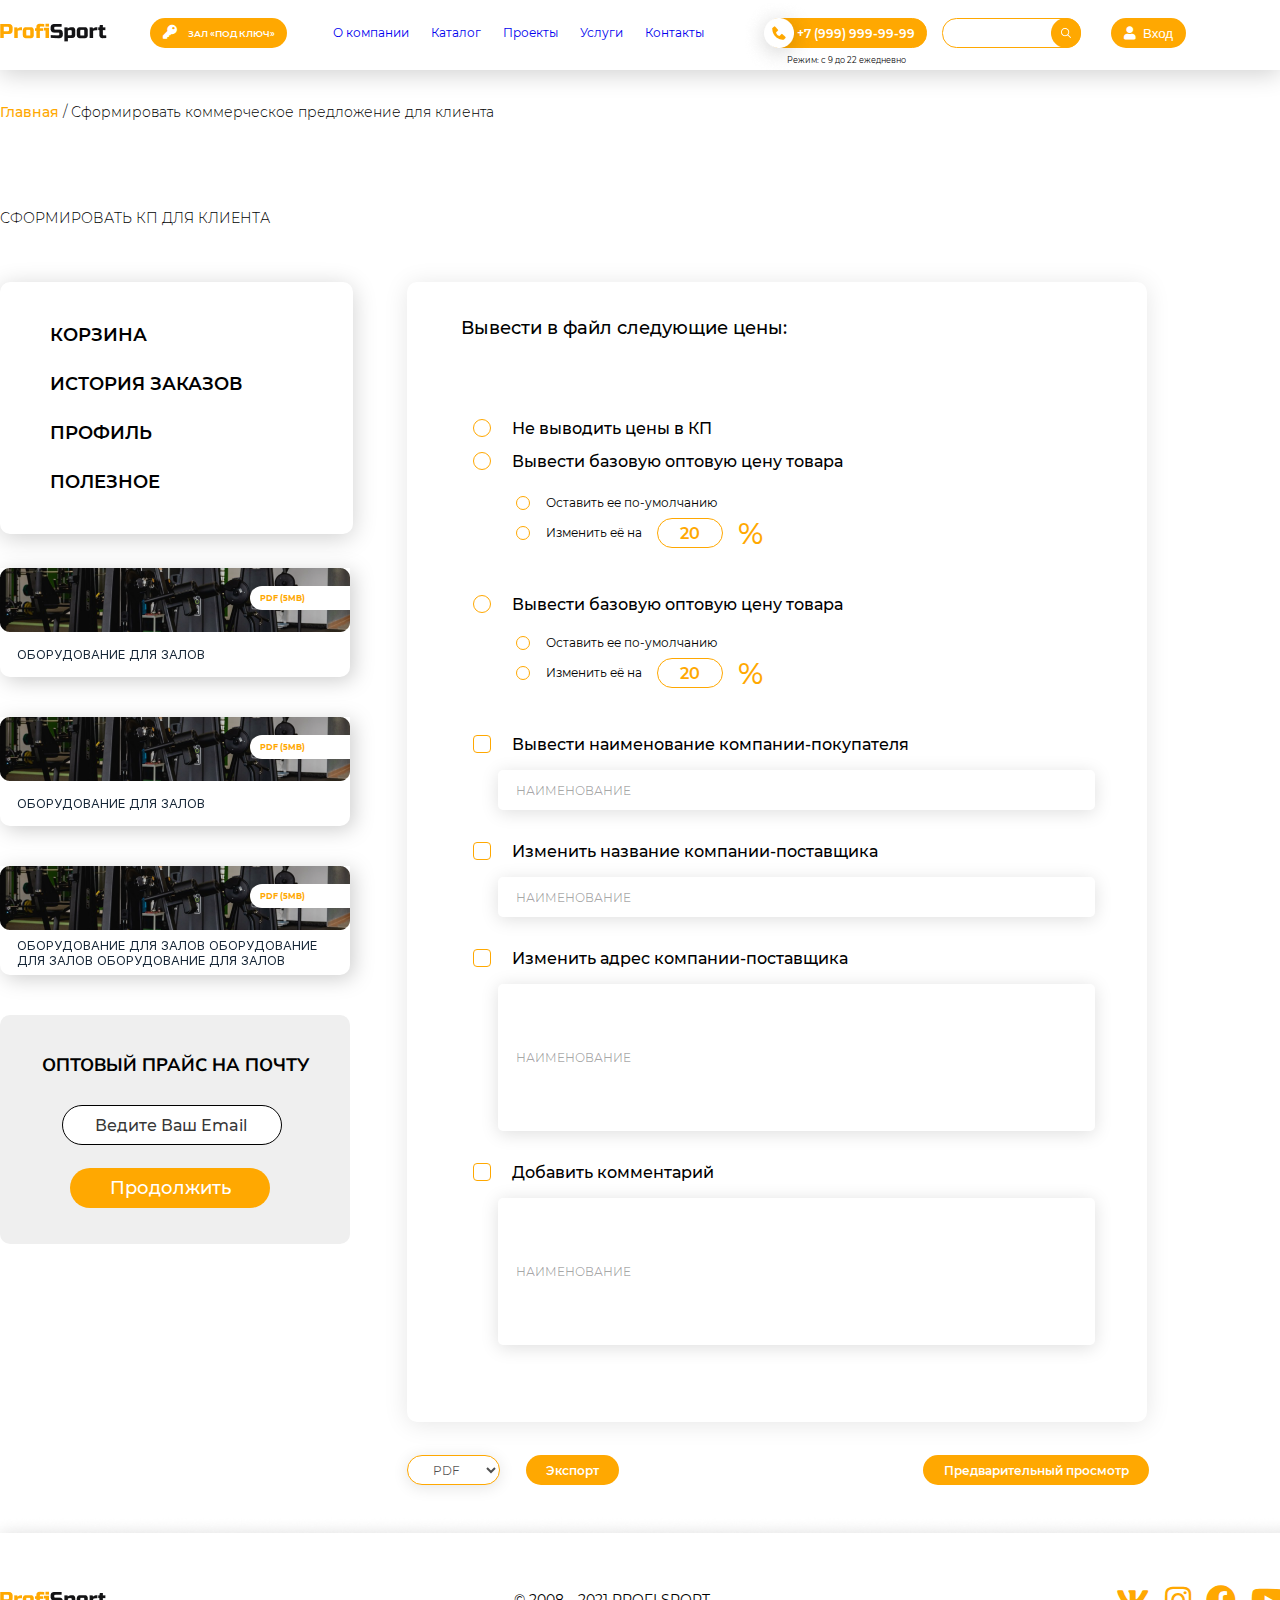
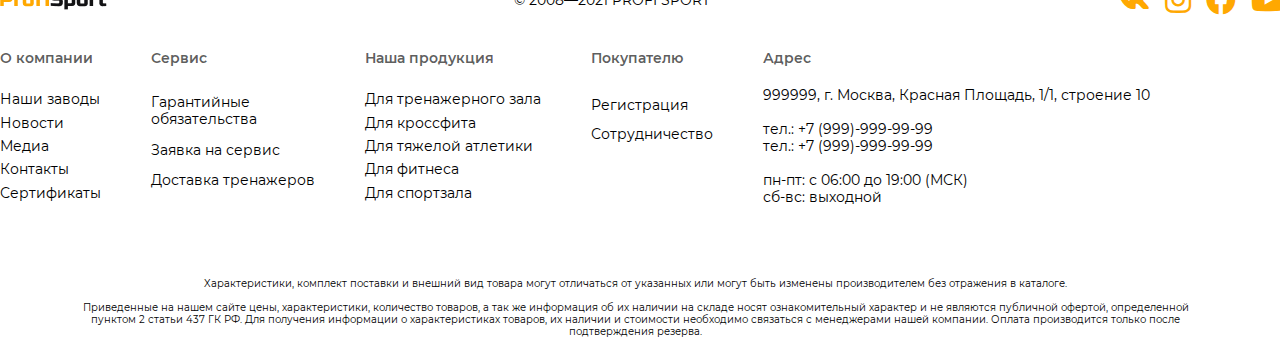
<file: client.html>
<!DOCTYPE html>
<html lang="en">

<head>
    <meta charset="UTF-8">
    <meta http-equiv="X-UA-Compatible" content="IE=edge">
    <meta name="viewport" content="width=device-width, initial-scale=1.0">
    <title>Document</title>
    <link rel="stylesheet" href="./fonts/stylesheet.css">
    <link rel="stylesheet" href="./fontawesome-free-5.15.3-web/css/all.css">
    <link rel="stylesheet" href="./fonts2/stylesheet.css">
    <link rel="preconnect" href="https://fonts.googleapis.com">
    <link rel="preconnect" href="https://fonts.gstatic.com" crossorigin>
    <link
        href="https://fonts.googleapis.com/css2?family=Poppins:ital,wght@0,100;0,200;0,300;0,400;0,500;0,600;0,700;0,800;0,900;1,100;1,200;1,300;1,400;1,500;1,600;1,700;1,800;1,900&display=swap"
        rel="stylesheet">
    <link rel="preconnect" href="https://fonts.googleapis.com">
    <link rel="preconnect" href="https://fonts.gstatic.com" crossorigin>
    <link
        href="https://fonts.googleapis.com/css2?family=Mulish:ital,wght@0,600;0,700;0,800;0,900;1,500;1,600;1,700;1,800;1,900&display=swap"
        rel="stylesheet">
    <link rel="stylesheet" href="./css/style.css">
</head>

<body>
    <div class="body_wrapper">
        <nav>
            <div class="navbar1">
                <div class="container">
                    <div class="nav_block1">
                        <div class="nav_logo">
                            <a href="./404.html"> <img class="nav_image" src="./img/ProfiSport.png" alt=""> </a>
                            <button class="nav_btn"><i class="fas fa-key" id="key"></i>Зал «под ключ»</button>
                        </div>
                        <ul class="nav_ul">
                            <li class="nav_li"> <a href="./index.html" class="nav_link"> О компании </a></li>
                            <li class="nav_li"> <a href="./folder.html" class="nav_link" target="_blank">Каталог </a>
                            </li>
                            <li class="nav_li"> <a href="./chest.html" class="nav_link" target="_blank">Проекты </a>
                            </li>
                            <li class="nav_li"> <a href="./training.html" class="nav_link" target="_blank">Услуги </a>
                            </li>
                            <li class="nav_li"> <a href="./client.html" class="nav_link">Контакты </a></li>
                        </ul>
                        <div class="nav_card">
                            <button class="nav_number">
                                <img class="nav_phone" src="./img/mobile.png" alt="">
                                <h5 class="nav_text">+7 (999) 999-99-99</h5>
                                <h4 class="nav_title">Режим: с 9 до 22 ежедневно</h4>
                            </button>
                            <form class="nav_form">
                                <input class="nav_input" type="text">
                                <img class="nav_search" src="./img/search.png" alt="">
                            </form>
                            <button class="nav_button"><i class="fas fa-user" id="user"></i>Вход</button>
                        </div>
                    </div>
                </div>
            </div>
        </nav>
        <div class="burger_nav">
            <div class="burger_logo">
                <i class="fas fa-bars burger__line" id="menu"></i>
                <button class="burger_number">
                    <img class="burger_phone" src="./img/mobile.png" alt="">
                    <h5 class="burger_subtext">Заказать звонок</h5>
                    <h5 class="burger_text">+7 (999) 999-99-99</h5>
                    <h4 class="burger_title">Режим: с 9 до 22 ежедневно</h4>
                </button>
                <div class="burger_peoples">
                    <i class="fas fa-search" id="search"></i>
                    <i class="fas fa-user" id="user1"></i>
                </div>
            </div>
        </div>
        <div class="burger_menu">
            <div class="burger_logo">
                <i class="fas fa-bars burger__line" id="menu"></i>
                <button class="burger_number">
                    <img class="burger_phone" src="./img/mobile.png" alt="">
                    <h5 class="burger_subtext">Заказать звонок</h5>
                    <h5 class="burger_text">+7 (999) 999-99-99</h5>
                    <h4 class="burger_title">Режим: с 9 до 22 ежедневно</h4>
                </button>
                <div class="burger_peoples">
                    <i class="fas fa-search" id="search"></i>
                    <i class="fas fa-user" id="user1"></i>
                </div>
            </div>
            <div class="burger_sport">
                <a href="./404.html"> <img class="nav_image" src="./img/ProfiSport.png" alt=""> </a>
                <div class="burger_a">
                    <a class="burger_search" href="./index.html#Footer" target="_blank">О компании</a>
                    <a class="burger_search" href="./folder.html">Каталог</a>
                    <a class="burger_search" href="./chest.html">Проекты</a>
                    <a class="burger_search" href="./training.html">Услуги</a>
                    <a class="burger_search" href="./client.html">Контакты</a>
                </div>
                <button class="burger_btn"><i class="fas fa-key" id="key1"></i>Зал «под ключ»</button>
            </div>
        </div>
        <section class="client">
            <div class="container">
                <h1 class="training_text"><a href="./index.html"> Главная </a> / Сформировать коммерческое предложение
                    для
                    клиента </h1>
                <h2 class="training_text222">Сформировать КП для клиента</h2>
                <div class="basket_block">
                    <div class="basket_block1">
                        <div class="bas_tr2">
                            <div class="basket_card">
                                <ul class="basket_ul">
                                    <li class="basket_li" id="Ul11"> КОРЗИНА</li>
                                    <li class="basket_li">ИСТОРИЯ ЗАКАЗОВ</li>
                                    <li class="basket_li">ПРОФИЛЬ</li>
                                    <li class="basket_li">ПОЛЕЗНОЕ</li>
                                </ul>
                            </div>
                            <div class="training_pdf2">
                                <div class="training_card">
                                    <img class="training_img" src="./img/folder.png" alt="">
                                    <div class="training_card2">
                                        <h2 class="training_title">PDF (5MB)</h2>
                                    </div>
                                    <h3 class="training_subtitle2">оборудование для залов</h3>
                                </div>
                                <div class="training_card">
                                    <img class="training_img" src="./img/folder.png" alt="">
                                    <div class="training_card2">
                                        <h2 class="training_title">PDF (5MB)</h2>
                                    </div>
                                    <h3 class="training_subtitle2">оборудование для залов</h3>
                                </div>
                                <div class="training_card">
                                    <img class="training_img" src="./img/folder.png" alt="">
                                    <div class="training_card2">
                                        <h2 class="training_title">PDF (5MB)</h2>
                                    </div>
                                    <h3 class="training_subtitle">оборудование для залов оборудование для залов
                                        оборудование
                                        для залов</h3>
                                </div>
                                <div class="training_price">
                                    <h1 class="training_description">ОПТОВЫЙ ПРАЙС НА ПОЧТУ</h1>
                                    <form class="training_form" action="">
                                        <input class="training_input" type="email" placeholder="Ведите Ваш Email">
                                        <button class="training_btn">Продолжить</button>
                                    </form>
                                </div>
                            </div>
                        </div>
                        <div class="c_card_block">
                            <ul class="basket_ul_ul">
                                <li class="basket_li_li" id="Ul11"> Корзина</li>
                                <li class="basket_li_li">История заказов</li>
                                <li class="basket_li_li">Профиль</li>
                                <li class="basket_li_li">Полезное</li>
                            </ul>
                            <div class="client_card">
                                <h1 class="client_text">Вывести в файл следующие цены:</h1>
                                <div class="block__input">
                                    <div class="block_input">
                                        <input type="radio" class="custom-radio" id="happy" name="happy" value="yes">
                                        <label id="Lab_1" for="happy">Не выводить цены в КП</label>
                                        <input type="radio" class="custom-radio" id="happy1" name="happy" value="yes1">
                                        <label id="Lab_1" for="happy1">Вывести базовую оптовую цену товара</label>
                                    </div>
                                    <div class="block_label">
                                        <div class="block_input2">
                                            <input type="radio" class="custom-radio" id="happy2" name="happy2"
                                                value="yes">
                                            <label id="Lab_2" for="happy2">Оставить ее по-умолчанию</label>
                                            <input type="radio" class="custom-radio" id="happy3" name="happy2"
                                                value="yes1">
                                            <label id="Lab_2" for="happy3">Изменить её на</label>

                                        </div>
                                        <div class="client__card">
                                            <h1 class="client_subtext">
                                                20
                                            </h1>
                                        </div>
                                        <h3 class="client_procent">%</h3>
                                    </div>
                                    <input type="radio" class="custom-radio" id="happy5" name="happy5" value="yes1">
                                    <label id="Lab_3" for="happy5">Вывести базовую оптовую цену товара</label>
                                </div>
                                <div class="block_label">
                                    <div class="block_input2">
                                        <input type="radio" class="custom-radio" id="happy4" name="happy3" value="yes">
                                        <label id="Lab_2" for="happy4">Оставить ее по-умолчанию</label>
                                        <input type="radio" class="custom-radio" id="happy6" name="happy3" value="yes1">
                                        <label id="Lab_2" for="happy6">Изменить её на</label>

                                    </div>
                                    <div class="client__card">
                                        <h1 class="client_subtext">
                                            20
                                        </h1>
                                    </div>
                                    <h3 class="client_procent">%</h3>
                                </div>
                                <div class="checkbox_input">
                                    <input type="checkbox" class="custom-checkbox" id="happy01" name="happy02"
                                        value="yes">
                                    <label id="Check_lab01" for="happy01">Вывести наименование
                                        компании-покупателя</label>
                                    <input class="client_input" type="text" placeholder="Наименование">
                                </div>
                                <div class="checkbox_input">
                                    <input type="checkbox" class="custom-checkbox" id="happy02" name="happy02"
                                        value="yes">
                                    <label id="Check_lab01" for="happy02">Изменить название компании-поставщика</label>
                                    <input class="client_input" type="text" placeholder="Наименование">
                                </div>
                                <div class="checkbox_input">
                                    <input type="checkbox" class="custom-checkbox" id="happy03" name="happy02"
                                        value="yes">
                                    <label id="Check_lab01" for="happy03">Изменить адрес компании-поставщика</label>
                                    <input class="client_input2" type="text" placeholder="Наименование">
                                </div>
                                <div class="checkbox_input">
                                    <input type="checkbox" class="custom-checkbox" id="happy04" name="happy02"
                                        value="yes">
                                    <label id="Check_lab01" for="happy04">Добавить комментарий</label>
                                    <input class="client_input2" type="text" placeholder="Наименование">
                                </div>
                            </div>
                            <div class="client_pdf">
                                <select class="client_select" name="" id="">
                                    <option class="client_option" value="">PDF</option>
                                    <option class="client_option" value="">PNG</option>
                                    <option class="client_option" value="">JPG</option>
                                </select>
                                <button class="pdf_btn">Экспорт</button>
                                <button class="pdf_btn2">Предварительный просмотр</button>
                            </div>
                            <div class="client_pdf_2">
                                <div class="client_pdf_22">
                                    <select class="client_select" name="" id="">
                                        <option class="client_option" value="">PDF</option>
                                        <option class="client_option" value="">PNG</option>
                                        <option class="client_option" value="">JPG</option>
                                    </select>
                                    <button class="pdf_btn">Экспорт</button>
                                </div>
                                <button class="pdf_btn2">Предварительный просмотр</button>
                            </div>
                        </div>
                    </div>
                </div>
        </section>
        <footer id="Footer">
            <div class="container">
                <div class="footer_block">
                    <img class="footer_img" src="./img/ProfiSport.png" alt="">
                    <h3 class="footer_text">© 2008—2021 PROFI SPORT</h3>
                    <ul class="footer_ul">
                        <li class="footer_li"><i class="fab fa-vk" id="vk"></i></li>
                        <li class="footer_li"><i class="fab fa-instagram" id="vk"></i></li>
                        <li class="footer_li"><i class="fab fa-facebook" id="vk"></i></li>
                        <li class="footer_li"><i class="fab fa-youtube" id="vk"></i></li>
                    </ul>
                </div>
                <div class="footer_block2">
                    <div class="footer_wrapper">
                        <ul class="footer_list">
                            <li class="footer_li3"><span> О компании </span></li>
                            <li class="footer_li2">Наши заводы</li>
                            <li class="footer_li2">Новости</li>
                            <li class="footer_li2">Медиа</li>
                            <li class="footer_li2">Контакты</li>
                            <li class="footer_li2">Сертификаты</li>
                        </ul>
                        <ul class="footer_list">
                            <li class="footer_li3"><span> Сервис </span></li>
                            <li class="footer_li8">Гарантийные <br> обязательства</li>
                            <li class="footer_li8">Заявка на сервис</li>
                            <li class="footer_li8">Доставка тренажеров</li>
                        </ul>

                        <ul class="footer_list">
                            <li class="footer_li3"><span> Наша продукция </span></li>
                            <li class="footer_li2">Для тренажерного зала</li>
                            <li class="footer_li2">Для кроссфита</li>
                            <li class="footer_li2">Для тяжелой атлетики</li>
                            <li class="footer_li2">Для фитнеса</li>
                            <li class="footer_li2">Для спортзала</li>
                        </ul>
                        <ul class="footer_list">
                            <li class="footer_li3"><span> Покупателю </span></li>
                            <li class="footer_li5">Регистрация</li>
                            <li class="footer_li4">Сотрудничество</li>
                        </ul>
                        <ul class="footer_list">
                            <li class="footer_li3"><span> Адрес
                                </span></li>
                            <li class="footer_li2">999999, г. Москва, Красная Площадь, 1/1, строение 10</li>
                            <li class="footer_li6">тел.: +7 (999)-999-99-99 <br> тел.: +7 (999)-999-99-99</li>
                            <li class="footer_li7">пн-пт: с 06:00 до 19:00 (МСК) <br> сб-вс: выходной</li>
                        </ul>
                    </div>
                </div>
                <div class="footer_block3">
                    <h4 class="footer_title">Xарактеристики, комплект поставки и внешний вид товара могут отличаться от
                        указанных или могут быть изменены производителем без отражения в каталоге. <br> <br>
                        Приведенные на нашем сайте цены, характеристики, количество товаров, а так же информация об их
                        наличии на складе носят ознакомительный характер и не являются публичной офертой, определенной
                        пунктом 2 статьи 437 ГК РФ. Для получения информации о характеристиках товаров, их наличии и
                        стоимости необходимо связаться с менеджерами нашей компании.
                        Оплата производится только после подтверждения резерва.</h4>
                </div>
            </div>
        </footer>
    </div>
</body>
<script src="./js/script.js"></script>

</html>
</file>
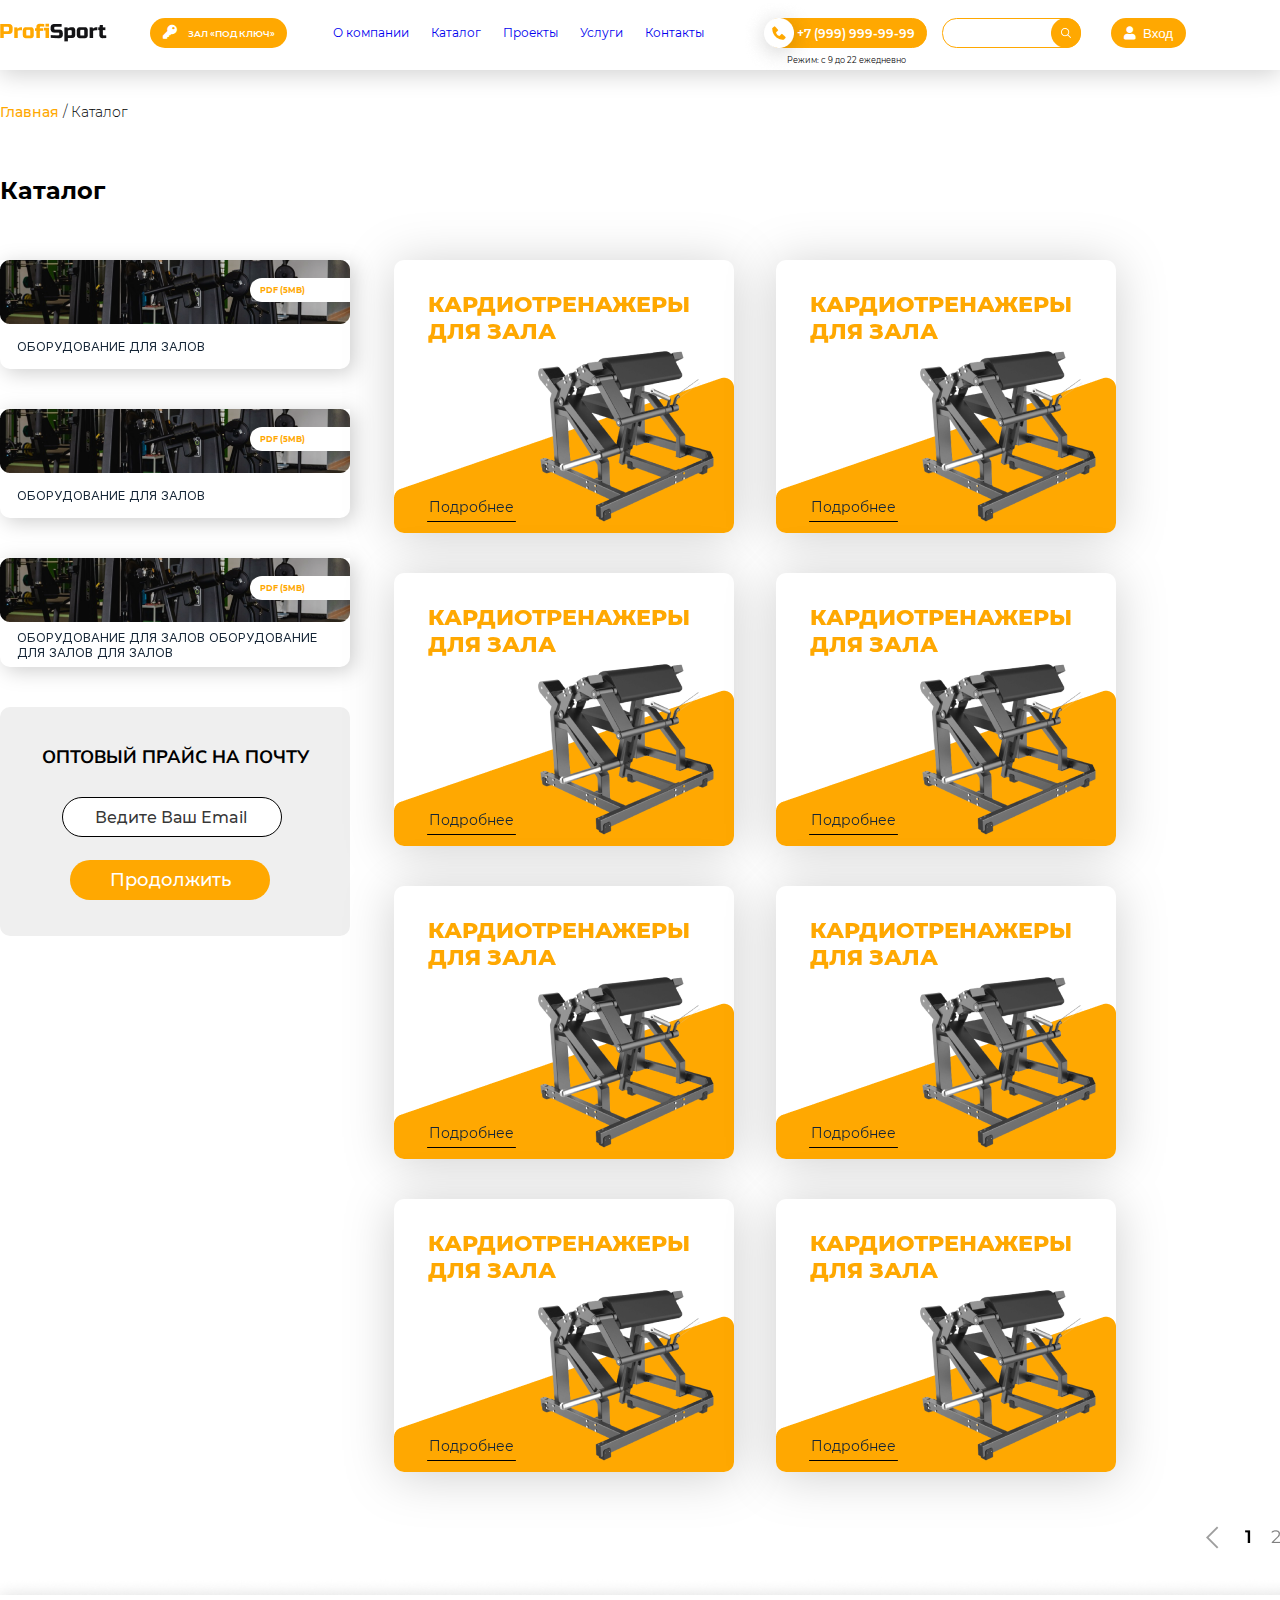
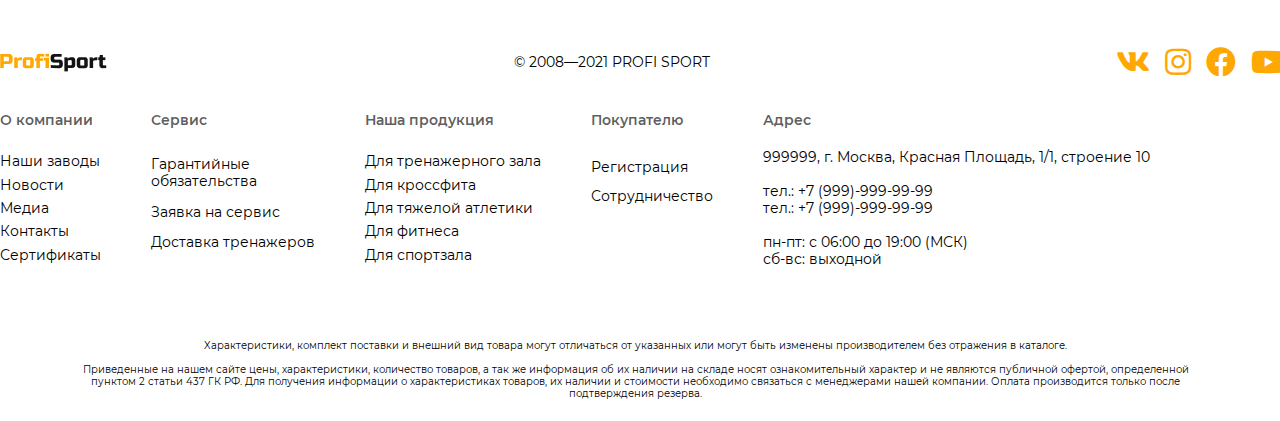
<file: folder.html>
<!DOCTYPE html>
<html lang="en">

<head>
    <meta charset="UTF-8">
    <meta http-equiv="X-UA-Compatible" content="IE=edge">
    <meta name="viewport" content="width=device-width, initial-scale=1.0">
    <title>Document</title>
    <link rel="stylesheet" href="./fonts/stylesheet.css">
    <link rel="stylesheet" href="./fontawesome-free-5.15.3-web/css/all.css">
    <link rel="stylesheet" href="./fonts2/stylesheet.css">
    <link rel="preconnect" href="https://fonts.googleapis.com">
    <link rel="preconnect" href="https://fonts.gstatic.com" crossorigin>
    <link
        href="https://fonts.googleapis.com/css2?family=Poppins:ital,wght@0,100;0,200;0,300;0,400;0,500;0,600;0,700;0,800;0,900;1,100;1,200;1,300;1,400;1,500;1,600;1,700;1,800;1,900&display=swap"
        rel="stylesheet">
    <link rel="preconnect" href="https://fonts.googleapis.com">
    <link rel="preconnect" href="https://fonts.gstatic.com" crossorigin>
    <link
        href="https://fonts.googleapis.com/css2?family=Mulish:ital,wght@0,600;0,700;0,800;0,900;1,500;1,600;1,700;1,800;1,900&display=swap"
        rel="stylesheet">
    <link rel="stylesheet" href="./css/style.css">
</head>

<body>
    <div class="body_wrapper">
        <nav>
            <div class="navbar1">
                <div class="container">
                    <div class="nav_block1">
                        <div class="nav_logo">
                            <a href="./404.html"> <img class="nav_image" src="./img/ProfiSport.png" alt=""> </a>
                            <button class="nav_btn"><i class="fas fa-key" id="key"></i>Зал «под ключ»</button>
                        </div>
                        <ul class="nav_ul">
                            <li class="nav_li"> <a href="./index.html" class="nav_link"> О компании </a></li>
                            <li class="nav_li"> <a href="./folder.html" class="nav_link" target="_blank">Каталог </a></li>
                            <li class="nav_li"> <a href="./chest.html" class="nav_link" target="_blank">Проекты </a></li>
                            <li class="nav_li"> <a href="./training.html" class="nav_link" target="_blank">Услуги </a></li>
                            <li class="nav_li"> <a href="./client.html" class="nav_link">Контакты </a></li>
                        </ul>
                        <div class="nav_card">
                            <button class="nav_number">
                                <img class="nav_phone" src="./img/mobile.png" alt="">
                                <h5 class="nav_text">+7 (999) 999-99-99</h5>
                                <h4 class="nav_title">Режим: с 9 до 22 ежедневно</h4>
                            </button>
                            <form class="nav_form">
                                <input class="nav_input" type="text">
                                <img class="nav_search" src="./img/search.png" alt="">
                            </form>
                            <button class="nav_button"><i class="fas fa-user" id="user"></i>Вход</button>
                        </div>
                    </div>
                </div>
            </div>
        </nav>
        <div class="burger_nav">
            <div class="burger_logo">
                <i class="fas fa-bars burger__line" id="menu"></i>
                <button class="burger_number">
                    <img class="burger_phone" src="./img/mobile.png" alt="">
                    <h5 class="burger_subtext">Заказать звонок</h5>
                    <h5 class="burger_text">+7 (999) 999-99-99</h5>
                    <h4 class="burger_title">Режим: с 9 до 22 ежедневно</h4>
                </button>
                <div class="burger_peoples">
                    <i class="fas fa-search" id="search"></i>
                    <i class="fas fa-user" id="user1"></i>
                </div>
            </div>
        </div>
        <div class="burger_menu">
            <div class="burger_logo">
                <i class="fas fa-bars burger__line" id="menu"></i>
                <button class="burger_number">
                    <img class="burger_phone" src="./img/mobile.png" alt="">
                    <h5 class="burger_subtext">Заказать звонок</h5>
                    <h5 class="burger_text">+7 (999) 999-99-99</h5>
                    <h4 class="burger_title">Режим: с 9 до 22 ежедневно</h4>
                </button>
                <div class="burger_peoples">
                    <i class="fas fa-search" id="search"></i>
                    <i class="fas fa-user" id="user1"></i>
                </div>
            </div>
            <div class="burger_sport">
                <a href="./404.html"> <img class="nav_image" src="./img/ProfiSport.png" alt=""> </a>
                <div class="burger_a">
                    <a class="burger_search" href="./index.html">О компании</a>
                    <a class="burger_search" href="./folder.html">Каталог</a>
                    <a class="burger_search" href="./chest.html">Проекты</a>
                    <a class="burger_search" href="./training.html">Услуги</a>
                    <a class="burger_search" href="./client.html">Контакты</a>
                </div>
                <button class="burger_btn"><i class="fas fa-key" id="key1"></i>Зал «под ключ»</button>
            </div>
        </div>
        <section class="folder" id="Folder">
            <div class="container">
                <h1 class="folder_text"><a href="./index.html"> Главная </a>/ Каталог</h1>
                <h2 class="folder_text2">Каталог</h2>
                <div class="folder_block">
                    <div class="folder_cards">
                        <div class="folder_card">
                            <img class="folder_img" src="./img/folder.png" alt="">
                            <div class="folder_card2">
                                <h2 class="folder_title">PDF (5MB)</h2>
                            </div>
                            <h3 class="folder_subtitle2">оборудование для залов</h3>
                        </div>
                        <div class="folder_card">
                            <img class="folder_img" src="./img/folder.png" alt="">
                            <div class="folder_card2">
                                <h2 class="folder_title">PDF (5MB)</h2>
                            </div>
                            <h3 class="folder_subtitle2">оборудование для залов</h3>
                        </div>
                        <div class="folder_card">
                            <img class="folder_img" src="./img/folder.png" alt="">
                            <div class="folder_card2">
                                <h2 class="folder_title">PDF (5MB)</h2>
                            </div>
                            <h3 class="folder_subtitle">оборудование для залов
                                оборудование для залов для залов</h3>
                        </div>
                        <div class="folder_price">
                            <h1 class="folder_description">ОПТОВЫЙ ПРАЙС НА ПОЧТУ</h1>
                            <form class="folder_form" action="">
                                <input class="folder_input" type="email" placeholder="Ведите Ваш Email">
                                <button class="folder_btn">Продолжить</button>
                            </form>
                        </div>
                    </div>
                    <div class="folder_cards3">
                        <div class="folder_spisok">
                        <div class="folder_card3" data-category="zal" id="card1">
                            <h2 class="folder_title3">Кардиотренажеры для зала</h2>
                            <img class="folder_img3" src="./img/zal.png" alt="">
                            <h5 class="folder_subtitle3">Подробнее</h5>
                            <div class="folder_line3"></div>
                            <a class="folder_wrapper3" href="">
                                <h2 class="folder_description3">Кардиотренажеры для зала</h2>
                                <h5 class="folder_subtitle4">Подробнее</h5>

                            </a>
                        </div>
                        <div class="folder_card3" data-category="zal2" id="card1">
                            <h2 class="folder_title3">Кардиотренажеры для зала</h2>
                            <img class="folder_img3" src="./img/zal.png" alt="">
                            <h5 class="folder_subtitle3">Подробнее</h5>
                            <div class="folder_line3"></div>
                            <a class="folder_wrapper3" href="">
                                <h2 class="folder_description3">Кардиотренажеры для зала</h2>
                                <h5 class="folder_subtitle4">Подробнее</h5>

                            </a>
                        </div>
                        <div class="folder_card3" data-category="zal2" id="card1">
                            <h2 class="folder_title3">Кардиотренажеры для зала</h2>
                            <img class="folder_img3" src="./img/zal.png" alt="">
                            <h5 class="folder_subtitle3">Подробнее</h5>
                            <div class="folder_line3"></div>
                            <a class="folder_wrapper3" href="">
                                <h2 class="folder_description3">Кардиотренажеры для зала</h2>
                                <h5 class="folder_subtitle4">Подробнее</h5>

                            </a>
                        </div>
                        
                        <div class="folder_card3" data-category="zal2" id="card3">
                            <h2 class="folder_title3">Кардиотренажеры для зала</h2>
                            <img class="folder_img3" src="./img/zal.png" alt="">
                            <h5 class="folder_subtitle3">Подробнее</h5>
                            <div class="folder_line3"></div>
                            <a class="folder_wrapper3" href="">
                                <h2 class="folder_description3">Кардиотренажеры для зала</h2>
                                <h5 class="folder_subtitle4">Подробнее</h5>

                            </a>
                        </div>
                    </div>
                        <div class="folder_spisok1">
                        <div class="folder_card4" data-category="zal2" id="card1">
                            <h2 class="folder_title3">Кардиотренажеры для зала</h2>
                            <img class="folder_img3" src="./img/zal.png" alt="">
                            <h5 class="folder_subtitle3">Подробнее</h5>
                            <div class="folder_line3"></div>
                            <a class="folder_wrapper3" href="">
                                <h2 class="folder_description3">Кардиотренажеры для зала</h2>
                                <h5 class="folder_subtitle4">Подробнее</h5>
                            </a>
                        </div>
                        <div class="folder_card4" data-category="zal2" id="card1">
                            <h2 class="folder_title3">Кардиотренажеры для зала</h2>
                            <img class="folder_img3" src="./img/zal.png" alt="">
                            <h5 class="folder_subtitle3">Подробнее</h5>
                            <div class="folder_line3"></div>
                            <a class="folder_wrapper3" href="">
                                <h2 class="folder_description3">Кардиотренажеры для зала</h2>
                                <h5 class="folder_subtitle4">Подробнее</h5>
                            </a>
                        </div>
                        <div class="folder_card4" data-category="zal2" id="card1">
                            <h2 class="folder_title3">Кардиотренажеры для зала</h2>
                            <img class="folder_img3" src="./img/zal.png" alt="">
                            <h5 class="folder_subtitle3">Подробнее</h5>
                            <div class="folder_line3"></div>
                            <a class="folder_wrapper3" href="">
                                <h2 class="folder_description3">Кардиотренажеры для зала</h2>
                                <h5 class="folder_subtitle4">Подробнее</h5>
                            </a>
                        </div>
                        <div class="folder_card4" data-category="zal2" id="card1">
                            <h2 class="folder_title3">Кардиотренажеры для зала</h2>
                            <img class="folder_img3" src="./img/zal.png" alt="">
                            <h5 class="folder_subtitle3">Подробнее</h5>
                            <div class="folder_line3"></div>
                            <a class="folder_wrapper3" href="">
                                <h2 class="folder_description3">Кардиотренажеры для зала</h2>
                                <h5 class="folder_subtitle4">Подробнее</h5>

                            </a>
                        </div>
                    </div>
                    <div class="folder_button">
                        <h2 class="folder_check">Посмотреть все
                        </h2>
                        <div class="folder_check_line"></div>
                    </div>
                    </div>
                    
                </div>

            </div>

            <img class="folder_slider" src="./img/slider2.png" alt="">
    </div>
    </section>
    <footer id="Footer">
        <div class="container">
            <div class="footer_block">
                <img class="footer_img" src="./img/ProfiSport.png" alt="">
                <h3 class="footer_text">© 2008—2021 PROFI SPORT</h3>
                <ul class="footer_ul">
                    <li class="footer_li"><i class="fab fa-vk" id="vk"></i></li>
                    <li class="footer_li"><i class="fab fa-instagram" id="vk"></i></li>
                    <li class="footer_li"><i class="fab fa-facebook" id="vk"></i></li>
                    <li class="footer_li"><i class="fab fa-youtube" id="vk"></i></li>
                </ul>
            </div>
            <div class="footer_block2">
                <div class="footer_wrapper">
                    <ul class="footer_list">
                        <li class="footer_li3"><span> О компании </span></li>
                        <li class="footer_li2">Наши заводы</li>
                        <li class="footer_li2">Новости</li>
                        <li class="footer_li2">Медиа</li>
                        <li class="footer_li2">Контакты</li>
                        <li class="footer_li2">Сертификаты</li>
                    </ul>
                    <ul class="footer_list">
                        <li class="footer_li3"><span> Сервис </span></li>
                        <li class="footer_li8">Гарантийные <br> обязательства</li>
                        <li class="footer_li8">Заявка на сервис</li>
                        <li class="footer_li8">Доставка тренажеров</li>
                    </ul>

                    <ul class="footer_list">
                        <li class="footer_li3"><span> Наша продукция </span></li>
                        <li class="footer_li2">Для тренажерного зала</li>
                        <li class="footer_li2">Для кроссфита</li>
                        <li class="footer_li2">Для тяжелой атлетики</li>
                        <li class="footer_li2">Для фитнеса</li>
                        <li class="footer_li2">Для спортзала</li>
                    </ul>
                    <ul class="footer_list">
                        <li class="footer_li3"><span> Покупателю </span></li>
                        <li class="footer_li5">Регистрация</li>
                        <li class="footer_li4">Сотрудничество</li>
                    </ul>
                    <ul class="footer_list">
                        <li class="footer_li3"><span> Адрес
                            </span></li>
                        <li class="footer_li2">999999, г. Москва, Красная Площадь, 1/1, строение 10</li>
                        <li class="footer_li6">тел.: +7 (999)-999-99-99 <br> тел.: +7 (999)-999-99-99</li>
                        <li class="footer_li7">пн-пт: с 06:00 до 19:00 (МСК) <br> сб-вс: выходной</li>
                    </ul>
                </div>
            </div>
            <div class="footer_block3">
                <h4 class="footer_title">Xарактеристики, комплект поставки и внешний вид товара могут отличаться от
                    указанных или могут быть изменены производителем без отражения в каталоге. <br> <br>
                    Приведенные на нашем сайте цены, характеристики, количество товаров, а так же информация об их
                    наличии на складе носят ознакомительный характер и не являются публичной офертой, определенной
                    пунктом 2 статьи 437 ГК РФ. Для получения информации о характеристиках товаров, их наличии и
                    стоимости необходимо связаться с менеджерами нашей компании.
                    Оплата производится только после подтверждения резерва.</h4>
            </div>
        </div>
    </footer>
</body>
<script src="./js/script.js"></script>

</html>
</file>
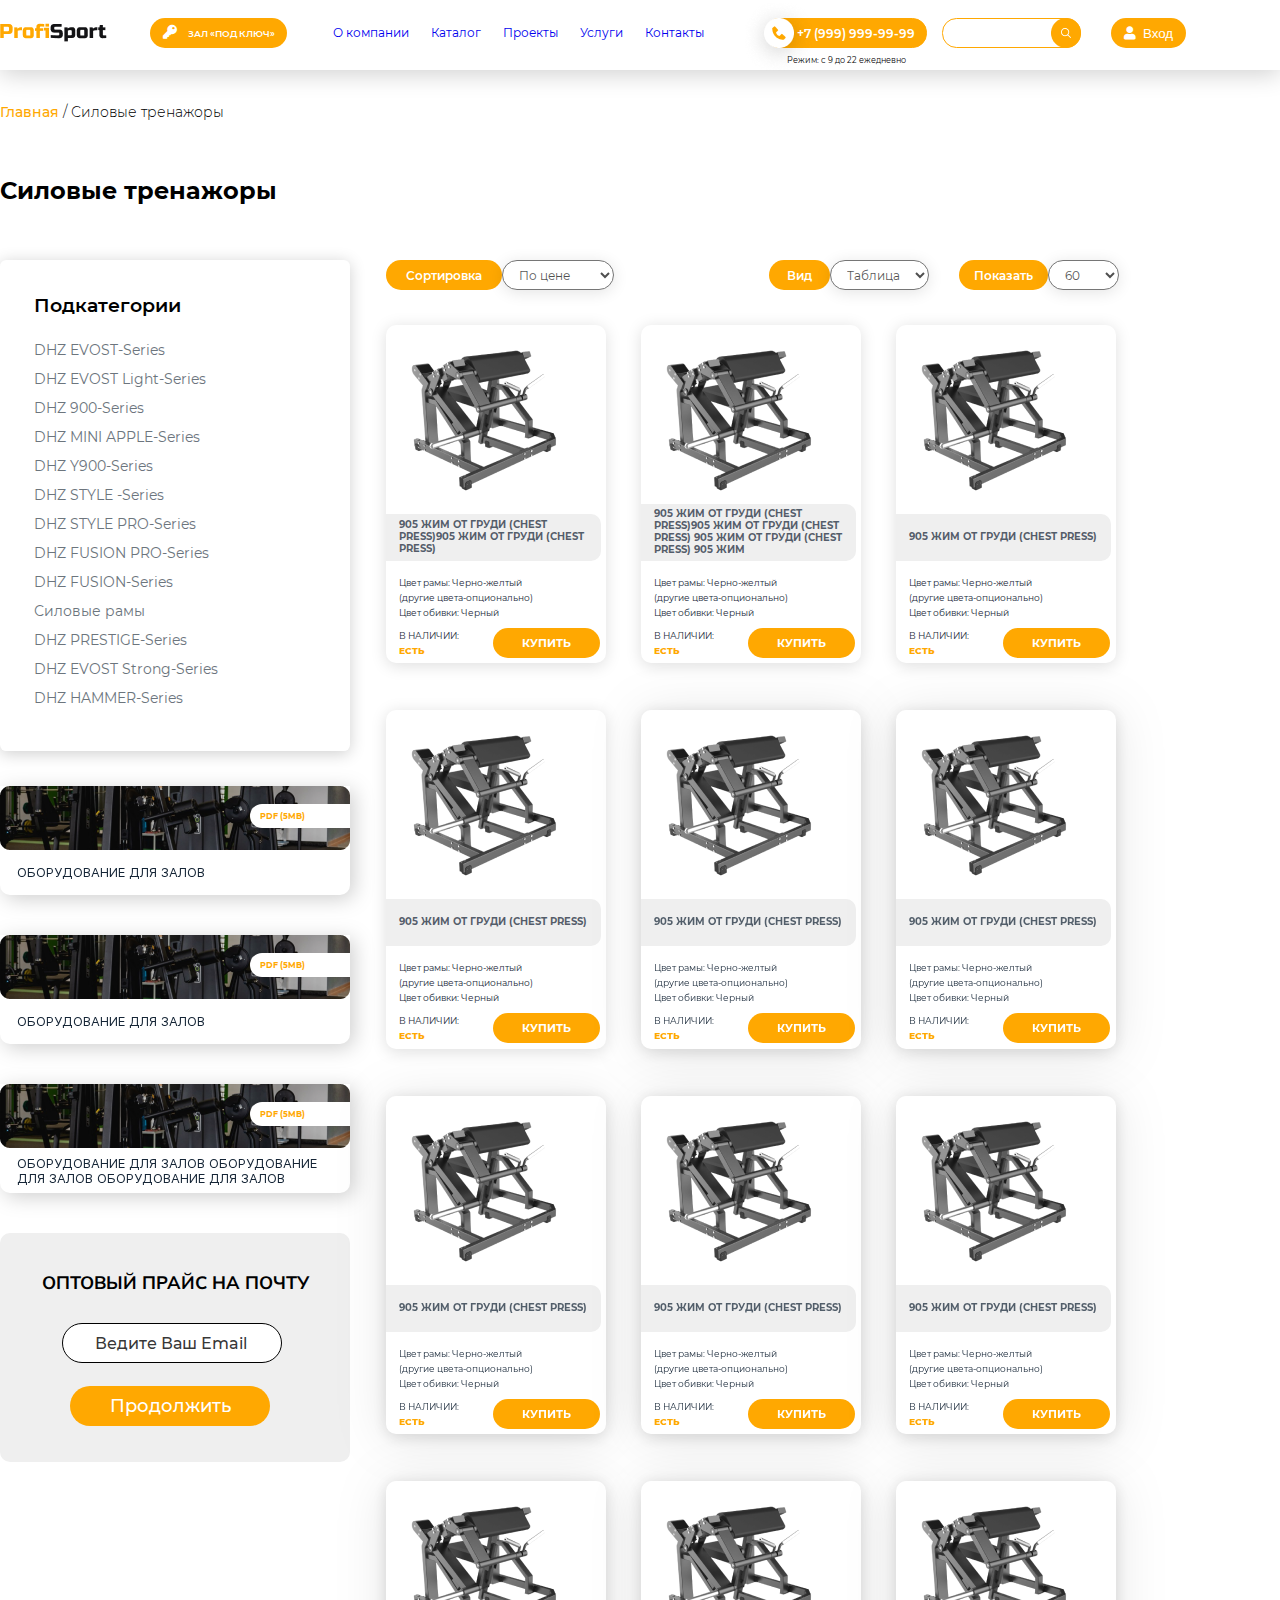
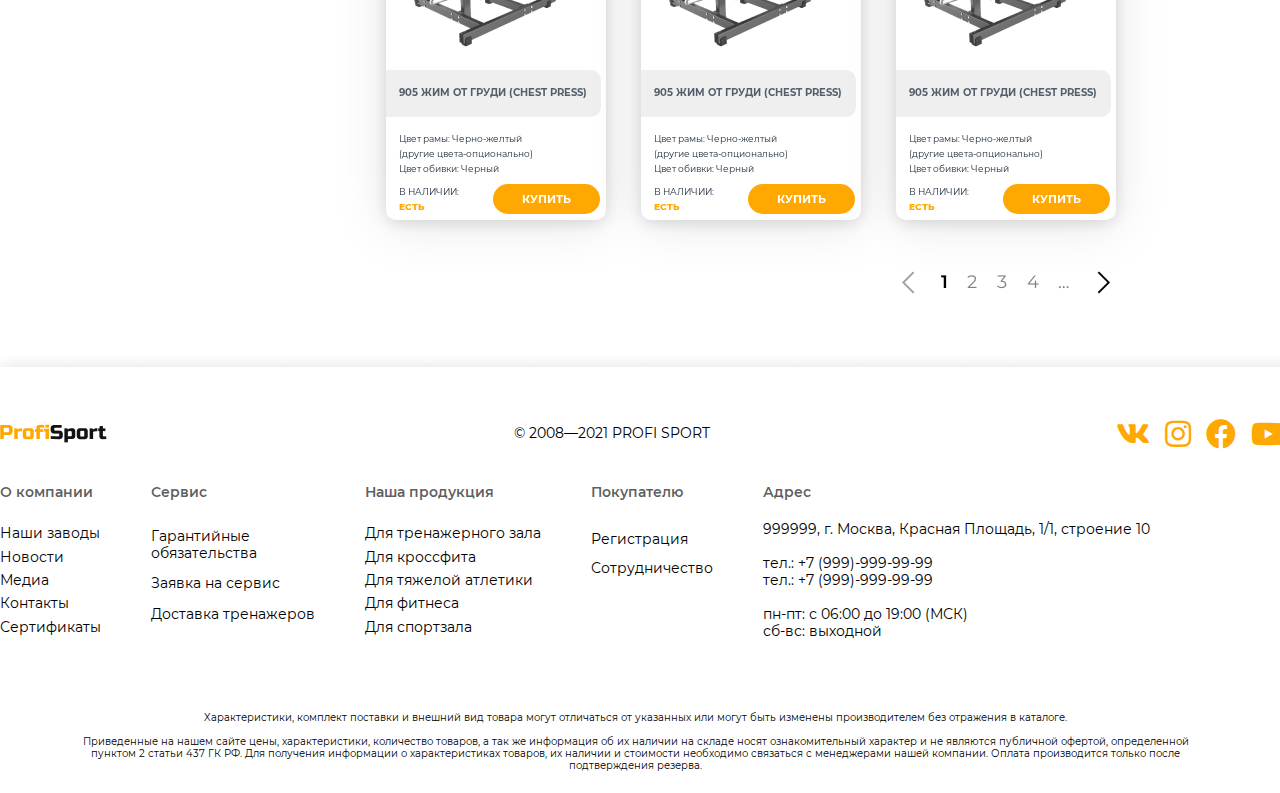
<file: training.html>
<!DOCTYPE html>
<html lang="en">

<head>
    <meta charset="UTF-8">
    <meta http-equiv="X-UA-Compatible" content="IE=edge">
    <meta name="viewport" content="width=device-width, initial-scale=1.0">
    <title>Document</title>
    <link rel="stylesheet" href="./fonts/stylesheet.css">
    <link rel="stylesheet" href="./fontawesome-free-5.15.3-web/css/all.css">
    <link rel="stylesheet" href="./fonts2/stylesheet.css">
    <link rel="preconnect" href="https://fonts.googleapis.com">
    <link rel="preconnect" href="https://fonts.gstatic.com" crossorigin>
    <link
        href="https://fonts.googleapis.com/css2?family=Poppins:ital,wght@0,100;0,200;0,300;0,400;0,500;0,600;0,700;0,800;0,900;1,100;1,200;1,300;1,400;1,500;1,600;1,700;1,800;1,900&display=swap"
        rel="stylesheet">
    <link rel="preconnect" href="https://fonts.googleapis.com">
    <link rel="preconnect" href="https://fonts.gstatic.com" crossorigin>
    <link
        href="https://fonts.googleapis.com/css2?family=Mulish:ital,wght@0,600;0,700;0,800;0,900;1,500;1,600;1,700;1,800;1,900&display=swap"
        rel="stylesheet">
    <link rel="stylesheet" href="./css/style.css">
</head>

<body>
    <div class="body_wrapper">
        <nav>
            <div class="navbar1">
                <div class="container">
                    <div class="nav_block1">
                        <div class="nav_logo">
                            <a href="./404.html"> <img class="nav_image" src="./img/ProfiSport.png" alt=""> </a>
                            <button class="nav_btn"><i class="fas fa-key" id="key"></i>Зал «под ключ»</button>
                        </div>
                        <ul class="nav_ul">
                            <li class="nav_li"> <a href="./index.html" class="nav_link"> О компании </a></li>
                            <li class="nav_li"> <a href="./folder.html" class="nav_link" target="_blank">Каталог </a>
                            </li>
                            <li class="nav_li"> <a href="./chest.html" class="nav_link" target="_blank">Проекты </a>
                            </li>
                            <li class="nav_li"> <a href="./training.html" class="nav_link" target="_blank">Услуги </a>
                            </li>
                            <li class="nav_li"> <a href="./client.html" class="nav_link">Контакты </a></li>
                        </ul>
                        <div class="nav_card">
                            <button class="nav_number">
                                <img class="nav_phone" src="./img/mobile.png" alt="">
                                <h5 class="nav_text">+7 (999) 999-99-99</h5>
                                <h4 class="nav_title">Режим: с 9 до 22 ежедневно</h4>
                            </button>
                            <form class="nav_form">
                                <input class="nav_input" type="text">
                                <img class="nav_search" src="./img/search.png" alt="">
                            </form>
                            <button class="nav_button"><i class="fas fa-user" id="user"></i>Вход</button>
                        </div>
                    </div>
                </div>
            </div>
        </nav>
        <div class="burger_nav">
            <div class="burger_logo">
                <i class="fas fa-bars burger__line" id="menu"></i>
                <button class="burger_number">
                    <img class="burger_phone" src="./img/mobile.png" alt="">
                    <h5 class="burger_subtext">Заказать звонок</h5>
                    <h5 class="burger_text">+7 (999) 999-99-99</h5>
                    <h4 class="burger_title">Режим: с 9 до 22 ежедневно</h4>
                </button>
                <div class="burger_peoples">
                    <i class="fas fa-search" id="search"></i>
                    <i class="fas fa-user" id="user1"></i>
                </div>
            </div>
        </div>
        <div class="burger_menu">
            <div class="burger_logo">
                <i class="fas fa-bars burger__line" id="menu"></i>
                <button class="burger_number">
                    <img class="burger_phone" src="./img/mobile.png" alt="">
                    <h5 class="burger_subtext">Заказать звонок</h5>
                    <h5 class="burger_text">+7 (999) 999-99-99</h5>
                    <h4 class="burger_title">Режим: с 9 до 22 ежедневно</h4>
                </button>
                <div class="burger_peoples">
                    <i class="fas fa-search" id="search"></i>
                    <i class="fas fa-user" id="user1"></i>
                </div>
            </div>
            <div class="burger_sport">
                <a href="./404.html"> <img class="nav_image" src="./img/ProfiSport.png" alt=""> </a>
                <div class="burger_a">
                    <a class="burger_search" href="./index.html#Footer" target="_blank">О компании</a>
                    <a class="burger_search" href="./folder.html">Каталог</a>
                    <a class="burger_search" href="./chest.html">Проекты</a>
                    <a class="burger_search" href="./training.html">Услуги</a>
                    <a class="burger_search" href="./client.html">Контакты</a>
                </div>
                <button class="burger_btn"><i class="fas fa-key" id="key1"></i>Зал «под ключ»</button>
            </div>
        </div>
        <section class="training">
            <div class="container">
                <h1 class="training_text"><a href="./index.html"> Главная </a>/ Силовые тренажоры</h1>
                <h2 class="training_text2">Силовые тренажоры</h2>
                <div class="training_block">
                    <div class="training___form">
                        <form class="training__form0" action="">
                            <select class="training__select0" name="" id="">
                                <option class="training__option0" value="">Подкатегории
                                </option>
                                <option class="training__option0" value="">DHZ EVOST-Series
                                </option>
                                <option class="training__option0" value="">DHZ EVOST Light-Series
                                </option>
                                <option class="training__option0" value="">DHZ 900-Series
                                </option>
                                <option class="training__option0" value="">DHZ MINI APPLE-Series
                                </option>
                                <option class="training__option0" value="">DHZ Y900-Series
                                </option>
                                <option class="training__option0" value="">DHZ STYLE -Series
                                </option>
                                <option class="training__option0" value="">DHZ STYLE PRO-Series
                                </option>
                                <option class="training__option0" value="">DHZ FUSION PRO-Series
                                </option>
                                <option class="training__option0" value="">DHZ FUSION-Series
                                </option>
                                <option class="training__option0" value="">Силовые рамы
                                </option>
                                <option class="training__option0" value="">DHZ PRESTIGE-Series
                                </option>
                                <option class="training__option0" value="">DHZ EVOST Strong-Series
                                </option>
                                <option class="training__option0" value="">DHZ HAMMER-Series</option>
                            </select>
                        </form>


                        <form class="training__form5" action="">
                            <button class="training__btn5">Сортировка</button>
                            <select class="training_select5" id="userChoose" name="">
                                <option class="training_option5">По цене</option>
                                <option class="training_option5">По релевантности</option>
                                <option class="training_option5">По популярности</option>
                                <option class="training_option5">По рейтингу</option>
                            </select>
                        </form>
                    </div>
                    <div class="training__cards">
                        <div class="training_cards">
                            <div class="training_card0">
                                <h1 class="training_text3">Подкатегории</h1>
                                <ul class="training_ul">
                                    <li class="training_li">DHZ EVOST-Series
                                    </li>
                                    <li class="training_li">DHZ EVOST Light-Series
                                    </li>
                                    <li class="training_li">DHZ 900-Series
                                    </li>
                                    <li class="training_li">DHZ MINI APPLE-Series
                                    </li>
                                    <li class="training_li">DHZ Y900-Series
                                    </li>
                                    <li class="training_li">DHZ STYLE -Series
                                    </li>
                                    <li class="training_li">DHZ STYLE PRO-Series
                                    </li>
                                    <li class="training_li">DHZ FUSION PRO-Series
                                    </li>
                                    <li class="training_li">DHZ FUSION-Series
                                    </li>
                                    <li class="training_li">Силовые рамы
                                    </li>
                                    <li class="training_li">DHZ PRESTIGE-Series
                                    </li>
                                    <li class="training_li">DHZ EVOST Strong-Series
                                    </li>
                                    <li class="training_li">DHZ HAMMER-Series</li>
                                </ul>
                            </div>
                            <div class="training_pdf">
                                <div class="training_card">
                                    <img class="training_img" src="./img/folder.png" alt="">
                                    <div class="training_card2">
                                        <h2 class="training_title">PDF (5MB)</h2>
                                    </div>
                                    <h3 class="training_subtitle2">оборудование для залов</h3>
                                </div>
                                <div class="training_card">
                                    <img class="training_img" src="./img/folder.png" alt="">
                                    <div class="training_card2">
                                        <h2 class="training_title">PDF (5MB)</h2>
                                    </div>
                                    <h3 class="training_subtitle2">оборудование для залов</h3>
                                </div>
                                <div class="training_card">
                                    <img class="training_img" src="./img/folder.png" alt="">
                                    <div class="training_card2">
                                        <h2 class="training_title">PDF (5MB)</h2>
                                    </div>
                                    <h3 class="training_subtitle">оборудование для залов оборудование для залов
                                        оборудование
                                        для залов</h3>
                                </div>
                                <div class="training_price">
                                    <h1 class="training_description">ОПТОВЫЙ ПРАЙС НА ПОЧТУ</h1>
                                    <form class="training_form" action="">
                                        <input class="training_input" type="email" placeholder="Ведите Ваш Email">
                                        <button class="training_btn">Продолжить</button>
                                    </form>
                                </div>
                            </div>
                        </div>
                        <div class="train_block">
                            <div class="training__block">
                                <form class="training__form" action="">
                                    <button class="training__btn">Сортировка</button>
                                    <select class="training_select" id="userChoose" name="">
                                        <option class="training_option">По цене</option>
                                        <option class="training_option">По релевантности</option>
                                        <option class="training_option">По популярности</option>
                                        <option class="training_option">По рейтингу</option>
                                    </select>
                                </form>
                                <form class="training__form2" action="">
                                    <button class="training__btn2">Вид</button>
                                    <select class="training_select2" id="userChoose" name="">
                                        <option class="training_option2">Таблица</option>
                                        <option class="training_option2">Список</option>
                                        <option class="training_option2">Сетка</option>
                                    </select>
                                </form>
                                <form class="training__form3" action="">
                                    <button class="training__btn3">Показать</button>
                                    <select class="training_select3" id="userChoose" name="">
                                        <option class="training_option3">60</option>
                                        <option class="training_option3">30</option>
                                        <option class="training_option3">10</option>
                                    </select>
                                </form>
                            </div>
                            <div class="zal__cards">
                                <div class="zal__card_1">
                                    <img class="zal__image" src="./img/zal5.png" alt="">
                                    <div class="zal__card22">
                                        <h3 class="zal__title22">905 Жим от груди (Chest Press)905 Жим от груди (Chest
                                            Press)
                                        </h3>
                                    </div>
                                    <h2 class="zal__subtitle">Цвет рамы: Черно-желтый <br>
                                        (другие цвета-опционально) <br>
                                        Цвет обивки: Черный</h2>
                                    <div class="zal__subblock">
                                        <h2 class="zal__subdescr">В наличии: <span> ЕСТЬ </span></h2>
                                        <button class="zal__subbtn">КУПИТЬ</button>
                                    </div>
                                </div>

                                <div class="zal__card_1">
                                    <img class="zal__image" src="./img/zal5.png" alt="">
                                    <div class="zal__card23">
                                        <h3 class="zal__title23">905 Жим от груди (Chest Press)905 Жим от груди (Chest
                                            Press)
                                            905 Жим
                                            от груди (Chest Press) 905 Жим</h3>
                                    </div>
                                    <h2 class="zal__subtitle">Цвет рамы: Черно-желтый <br>
                                        (другие цвета-опционально) <br>
                                        Цвет обивки: Черный</h2>
                                    <div class="zal__subblock">
                                        <h2 class="zal__subdescr">В наличии: <span> ЕСТЬ </span></h2>
                                        <button class="zal__subbtn">КУПИТЬ</button>
                                    </div>
                                </div>
                                <div class="zal__card_1">
                                    <img class="zal__image" src="./img/zal5.png" alt="">
                                    <div class="zal__card2">
                                        <h3 class="zal__title">905 Жим от груди (Chest Press)</h3>
                                    </div>
                                    <h2 class="zal__subtitle">Цвет рамы: Черно-желтый <br>
                                        (другие цвета-опционально) <br>
                                        Цвет обивки: Черный</h2>
                                    <div class="zal__subblock">
                                        <h2 class="zal__subdescr">В наличии: <span> ЕСТЬ </span></h2>
                                        <button class="zal__subbtn">КУПИТЬ</button>
                                    </div>
                                </div>
                                <div class="zal__card_1">
                                    <img class="zal__image" src="./img/zal5.png" alt="">
                                    <div class="zal__card2">
                                        <h3 class="zal__title">905 Жим от груди (Chest Press)</h3>
                                    </div>
                                    <h2 class="zal__subtitle">Цвет рамы: Черно-желтый <br>
                                        (другие цвета-опционально) <br>
                                        Цвет обивки: Черный</h2>
                                    <div class="zal__subblock">
                                        <h2 class="zal__subdescr">В наличии: <span> ЕСТЬ </span></h2>
                                        <button class="zal__subbtn">КУПИТЬ</button>
                                    </div>
                                </div>
                                <div class="zal__card">
                                    <img class="zal__image" src="./img/zal5.png" alt="">
                                    <div class="zal__card2">
                                        <h3 class="zal__title">905 Жим от груди (Chest Press)</h3>
                                    </div>
                                    <h2 class="zal__subtitle">Цвет рамы: Черно-желтый <br>
                                        (другие цвета-опционально) <br>
                                        Цвет обивки: Черный</h2>
                                    <div class="zal__subblock">
                                        <h2 class="zal__subdescr">В наличии: <span> ЕСТЬ </span></h2>
                                        <button class="zal__subbtn">КУПИТЬ</button>
                                    </div>
                                </div>
                                <div class="zal__card">
                                    <img class="zal__image" src="./img/zal5.png" alt="">
                                    <div class="zal__card2">
                                        <h3 class="zal__title">905 Жим от груди (Chest Press)</h3>
                                    </div>
                                    <h2 class="zal__subtitle">Цвет рамы: Черно-желтый <br>
                                        (другие цвета-опционально) <br>
                                        Цвет обивки: Черный</h2>
                                    <div class="zal__subblock">
                                        <h2 class="zal__subdescr">В наличии: <span> ЕСТЬ </span></h2>
                                        <button class="zal__subbtn">КУПИТЬ</button>
                                    </div>
                                </div>
                                <div class="zal__card">
                                    <img class="zal__image" src="./img/zal5.png" alt="">
                                    <div class="zal__card2">
                                        <h3 class="zal__title">905 Жим от груди (Chest Press)</h3>
                                    </div>
                                    <h2 class="zal__subtitle">Цвет рамы: Черно-желтый <br>
                                        (другие цвета-опционально) <br>
                                        Цвет обивки: Черный</h2>
                                    <div class="zal__subblock">
                                        <h2 class="zal__subdescr">В наличии: <span> ЕСТЬ </span></h2>
                                        <button class="zal__subbtn">КУПИТЬ</button>
                                    </div>
                                </div>
                                <div class="zal__card">
                                    <img class="zal__image" src="./img/zal5.png" alt="">
                                    <div class="zal__card2">
                                        <h3 class="zal__title">905 Жим от груди (Chest Press)</h3>
                                    </div>
                                    <h2 class="zal__subtitle">Цвет рамы: Черно-желтый <br>
                                        (другие цвета-опционально) <br>
                                        Цвет обивки: Черный</h2>
                                    <div class="zal__subblock">
                                        <h2 class="zal__subdescr">В наличии: <span> ЕСТЬ </span></h2>
                                        <button class="zal__subbtn">КУПИТЬ</button>
                                    </div>
                                </div>
                                <div class="zal__card">
                                    <img class="zal__image" src="./img/zal5.png" alt="">
                                    <div class="zal__card2">
                                        <h3 class="zal__title">905 Жим от груди (Chest Press)</h3>
                                    </div>
                                    <h2 class="zal__subtitle">Цвет рамы: Черно-желтый <br>
                                        (другие цвета-опционально) <br>
                                        Цвет обивки: Черный</h2>
                                    <div class="zal__subblock">
                                        <h2 class="zal__subdescr">В наличии: <span> ЕСТЬ </span></h2>
                                        <button class="zal__subbtn">КУПИТЬ</button>
                                    </div>
                                </div>
                                <div class="zal__card">
                                    <img class="zal__image" src="./img/zal5.png" alt="">
                                    <div class="zal__card2">
                                        <h3 class="zal__title">905 Жим от груди (Chest Press)</h3>
                                    </div>
                                    <h2 class="zal__subtitle">Цвет рамы: Черно-желтый <br>
                                        (другие цвета-опционально) <br>
                                        Цвет обивки: Черный</h2>
                                    <div class="zal__subblock">
                                        <h2 class="zal__subdescr">В наличии: <span> ЕСТЬ </span></h2>
                                        <button class="zal__subbtn">КУПИТЬ</button>
                                    </div>
                                </div>
                                <div class="zal__card">
                                    <img class="zal__image" src="./img/zal5.png" alt="">
                                    <div class="zal__card2">
                                        <h3 class="zal__title">905 Жим от груди (Chest Press)</h3>
                                    </div>
                                    <h2 class="zal__subtitle">Цвет рамы: Черно-желтый <br>
                                        (другие цвета-опционально) <br>
                                        Цвет обивки: Черный</h2>
                                    <div class="zal__subblock">
                                        <h2 class="zal__subdescr">В наличии: <span> ЕСТЬ </span></h2>
                                        <button class="zal__subbtn">КУПИТЬ</button>
                                    </div>
                                </div>
                                <div class="zal__card">
                                    <img class="zal__image" src="./img/zal5.png" alt="">
                                    <div class="zal__card2">
                                        <h3 class="zal__title">905 Жим от груди (Chest Press)</h3>
                                    </div>
                                    <h2 class="zal__subtitle">Цвет рамы: Черно-желтый <br>
                                        (другие цвета-опционально) <br>
                                        Цвет обивки: Черный</h2>
                                    <div class="zal__subblock">
                                        <h2 class="zal__subdescr">В наличии: <span> ЕСТЬ </span></h2>
                                        <button class="zal__subbtn">КУПИТЬ</button>
                                    </div>
                                </div>
                                <img class="training_slider" src="./img/slider2.png" alt="">
                            </div>
                        </div>
                    </div>
                </div>
            </div>
        </section>
        <footer id="Footer">
            <div class="container">
                <div class="footer_block">
                    <img class="footer_img" src="./img/ProfiSport.png" alt="">
                    <h3 class="footer_text">© 2008—2021 PROFI SPORT</h3>
                    <ul class="footer_ul">
                        <li class="footer_li"><i class="fab fa-vk" id="vk"></i></li>
                        <li class="footer_li"><i class="fab fa-instagram" id="vk"></i></li>
                        <li class="footer_li"><i class="fab fa-facebook" id="vk"></i></li>
                        <li class="footer_li"><i class="fab fa-youtube" id="vk"></i></li>
                    </ul>
                </div>
                <div class="footer_block2">
                    <div class="footer_wrapper">
                        <ul class="footer_list">
                            <li class="footer_li3"><span> О компании </span></li>
                            <li class="footer_li2">Наши заводы</li>
                            <li class="footer_li2">Новости</li>
                            <li class="footer_li2">Медиа</li>
                            <li class="footer_li2">Контакты</li>
                            <li class="footer_li2">Сертификаты</li>
                        </ul>
                        <ul class="footer_list">
                            <li class="footer_li3"><span> Сервис </span></li>
                            <li class="footer_li8">Гарантийные <br> обязательства</li>
                            <li class="footer_li8">Заявка на сервис</li>
                            <li class="footer_li8">Доставка тренажеров</li>
                        </ul>

                        <ul class="footer_list">
                            <li class="footer_li3"><span> Наша продукция </span></li>
                            <li class="footer_li2">Для тренажерного зала</li>
                            <li class="footer_li2">Для кроссфита</li>
                            <li class="footer_li2">Для тяжелой атлетики</li>
                            <li class="footer_li2">Для фитнеса</li>
                            <li class="footer_li2">Для спортзала</li>
                        </ul>
                        <ul class="footer_list">
                            <li class="footer_li3"><span> Покупателю </span></li>
                            <li class="footer_li5">Регистрация</li>
                            <li class="footer_li4">Сотрудничество</li>
                        </ul>
                        <ul class="footer_list">
                            <li class="footer_li3"><span> Адрес
                                </span></li>
                            <li class="footer_li2">999999, г. Москва, Красная Площадь, 1/1, строение 10</li>
                            <li class="footer_li6">тел.: +7 (999)-999-99-99 <br> тел.: +7 (999)-999-99-99</li>
                            <li class="footer_li7">пн-пт: с 06:00 до 19:00 (МСК) <br> сб-вс: выходной</li>
                        </ul>
                    </div>
                </div>
                <div class="footer_block3">
                    <h4 class="footer_title">Xарактеристики, комплект поставки и внешний вид товара могут отличаться от
                        указанных или могут быть изменены производителем без отражения в каталоге. <br> <br>
                        Приведенные на нашем сайте цены, характеристики, количество товаров, а так же информация об их
                        наличии на складе носят ознакомительный характер и не являются публичной офертой, определенной
                        пунктом 2 статьи 437 ГК РФ. Для получения информации о характеристиках товаров, их наличии и
                        стоимости необходимо связаться с менеджерами нашей компании.
                        Оплата производится только после подтверждения резерва.</h4>
                </div>
            </div>
        </footer>
    </div>
</body>
<script src="./js/script.js"></script>

</html>
</file>
<file: fonts/stylesheet.css>
@font-face {
    font-family: 'Montserrat';
    src: url('Montserrat-ExtraLight.eot');
    src: local('Montserrat ExtraLight'), local('Montserrat-ExtraLight'),
        url('Montserrat-ExtraLight.eot?#iefix') format('embedded-opentype'),
        url('Montserrat-ExtraLight.woff2') format('woff2'),
        url('Montserrat-ExtraLight.woff') format('woff'),
        url('Montserrat-ExtraLight.ttf') format('truetype');
    font-weight: 200;
    font-style: normal;
}

@font-face {
    font-family: 'Montserrat';
    src: url('Montserrat-MediumItalic.eot');
    src: local('Montserrat Medium Italic'), local('Montserrat-MediumItalic'),
        url('Montserrat-MediumItalic.eot?#iefix') format('embedded-opentype'),
        url('Montserrat-MediumItalic.woff2') format('woff2'),
        url('Montserrat-MediumItalic.woff') format('woff'),
        url('Montserrat-MediumItalic.ttf') format('truetype');
    font-weight: 500;
    font-style: italic;
}

@font-face {
    font-family: 'Montserrat';
    src: url('Montserrat-Italic.eot');
    src: local('Montserrat Italic'), local('Montserrat-Italic'),
        url('Montserrat-Italic.eot?#iefix') format('embedded-opentype'),
        url('Montserrat-Italic.woff2') format('woff2'),
        url('Montserrat-Italic.woff') format('woff'),
        url('Montserrat-Italic.ttf') format('truetype');
    font-weight: normal;
    font-style: italic;
}

@font-face {
    font-family: 'Montserrat';
    src: url('Montserrat-Regular.eot');
    src: local('Montserrat Regular'), local('Montserrat-Regular'),
        url('Montserrat-Regular.eot?#iefix') format('embedded-opentype'),
        url('Montserrat-Regular.woff2') format('woff2'),
        url('Montserrat-Regular.woff') format('woff'),
        url('Montserrat-Regular.ttf') format('truetype');
    font-weight: normal;
    font-style: normal;
}

@font-face {
    font-family: 'Montserrat';
    src: url('Montserrat-ThinItalic.eot');
    src: local('Montserrat Thin Italic'), local('Montserrat-ThinItalic'),
        url('Montserrat-ThinItalic.eot?#iefix') format('embedded-opentype'),
        url('Montserrat-ThinItalic.woff2') format('woff2'),
        url('Montserrat-ThinItalic.woff') format('woff'),
        url('Montserrat-ThinItalic.ttf') format('truetype');
    font-weight: 100;
    font-style: italic;
}

@font-face {
    font-family: 'Montserrat';
    src: url('Montserrat-Bold.eot');
    src: local('Montserrat Bold'), local('Montserrat-Bold'),
        url('Montserrat-Bold.eot?#iefix') format('embedded-opentype'),
        url('Montserrat-Bold.woff2') format('woff2'),
        url('Montserrat-Bold.woff') format('woff'),
        url('Montserrat-Bold.ttf') format('truetype');
    font-weight: bold;
    font-style: normal;
}

@font-face {
    font-family: 'Montserrat';
    src: url('Montserrat-Light.eot');
    src: local('Montserrat Light'), local('Montserrat-Light'),
        url('Montserrat-Light.eot?#iefix') format('embedded-opentype'),
        url('Montserrat-Light.woff2') format('woff2'),
        url('Montserrat-Light.woff') format('woff'),
        url('Montserrat-Light.ttf') format('truetype');
    font-weight: 300;
    font-style: normal;
}

@font-face {
    font-family: 'Montserrat';
    src: url('Montserrat-Black.eot');
    src: local('Montserrat Black'), local('Montserrat-Black'),
        url('Montserrat-Black.eot?#iefix') format('embedded-opentype'),
        url('Montserrat-Black.woff2') format('woff2'),
        url('Montserrat-Black.woff') format('woff'),
        url('Montserrat-Black.ttf') format('truetype');
    font-weight: 900;
    font-style: normal;
}

@font-face {
    font-family: 'Montserrat';
    src: url('Montserrat-Medium.eot');
    src: local('Montserrat Medium'), local('Montserrat-Medium'),
        url('Montserrat-Medium.eot?#iefix') format('embedded-opentype'),
        url('Montserrat-Medium.woff2') format('woff2'),
        url('Montserrat-Medium.woff') format('woff'),
        url('Montserrat-Medium.ttf') format('truetype');
    font-weight: 500;
    font-style: normal;
}

@font-face {
    font-family: 'Montserrat';
    src: url('Montserrat-ExtraLightItalic.eot');
    src: local('Montserrat ExtraLight Italic'), local('Montserrat-ExtraLightItalic'),
        url('Montserrat-ExtraLightItalic.eot?#iefix') format('embedded-opentype'),
        url('Montserrat-ExtraLightItalic.woff2') format('woff2'),
        url('Montserrat-ExtraLightItalic.woff') format('woff'),
        url('Montserrat-ExtraLightItalic.ttf') format('truetype');
    font-weight: 200;
    font-style: italic;
}

@font-face {
    font-family: 'Montserrat';
    src: url('Montserrat-BlackItalic.eot');
    src: local('Montserrat Black Italic'), local('Montserrat-BlackItalic'),
        url('Montserrat-BlackItalic.eot?#iefix') format('embedded-opentype'),
        url('Montserrat-BlackItalic.woff2') format('woff2'),
        url('Montserrat-BlackItalic.woff') format('woff'),
        url('Montserrat-BlackItalic.ttf') format('truetype');
    font-weight: 900;
    font-style: italic;
}

@font-face {
    font-family: 'Montserrat';
    src: url('Montserrat-ExtraBoldItalic.eot');
    src: local('Montserrat ExtraBold Italic'), local('Montserrat-ExtraBoldItalic'),
        url('Montserrat-ExtraBoldItalic.eot?#iefix') format('embedded-opentype'),
        url('Montserrat-ExtraBoldItalic.woff2') format('woff2'),
        url('Montserrat-ExtraBoldItalic.woff') format('woff'),
        url('Montserrat-ExtraBoldItalic.ttf') format('truetype');
    font-weight: 800;
    font-style: italic;
}

@font-face {
    font-family: 'Montserrat';
    src: url('Montserrat-SemiBoldItalic.eot');
    src: local('Montserrat SemiBold Italic'), local('Montserrat-SemiBoldItalic'),
        url('Montserrat-SemiBoldItalic.eot?#iefix') format('embedded-opentype'),
        url('Montserrat-SemiBoldItalic.woff2') format('woff2'),
        url('Montserrat-SemiBoldItalic.woff') format('woff'),
        url('Montserrat-SemiBoldItalic.ttf') format('truetype');
    font-weight: 600;
    font-style: italic;
}

@font-face {
    font-family: 'Montserrat';
    src: url('Montserrat-ExtraBold.eot');
    src: local('Montserrat ExtraBold'), local('Montserrat-ExtraBold'),
        url('Montserrat-ExtraBold.eot?#iefix') format('embedded-opentype'),
        url('Montserrat-ExtraBold.woff2') format('woff2'),
        url('Montserrat-ExtraBold.woff') format('woff'),
        url('Montserrat-ExtraBold.ttf') format('truetype');
    font-weight: 800;
    font-style: normal;
}

@font-face {
    font-family: 'Montserrat';
    src: url('Montserrat-BoldItalic.eot');
    src: local('Montserrat Bold Italic'), local('Montserrat-BoldItalic'),
        url('Montserrat-BoldItalic.eot?#iefix') format('embedded-opentype'),
        url('Montserrat-BoldItalic.woff2') format('woff2'),
        url('Montserrat-BoldItalic.woff') format('woff'),
        url('Montserrat-BoldItalic.ttf') format('truetype');
    font-weight: bold;
    font-style: italic;
}

@font-face {
    font-family: 'Montserrat';
    src: url('Montserrat-LightItalic.eot');
    src: local('Montserrat Light Italic'), local('Montserrat-LightItalic'),
        url('Montserrat-LightItalic.eot?#iefix') format('embedded-opentype'),
        url('Montserrat-LightItalic.woff2') format('woff2'),
        url('Montserrat-LightItalic.woff') format('woff'),
        url('Montserrat-LightItalic.ttf') format('truetype');
    font-weight: 300;
    font-style: italic;
}

@font-face {
    font-family: 'Montserrat';
    src: url('Montserrat-SemiBold.eot');
    src: local('Montserrat SemiBold'), local('Montserrat-SemiBold'),
        url('Montserrat-SemiBold.eot?#iefix') format('embedded-opentype'),
        url('Montserrat-SemiBold.woff2') format('woff2'),
        url('Montserrat-SemiBold.woff') format('woff'),
        url('Montserrat-SemiBold.ttf') format('truetype');
    font-weight: 600;
    font-style: normal;
}

@font-face {
    font-family: 'Montserrat';
    src: url('Montserrat-Thin.eot');
    src: local('Montserrat Thin'), local('Montserrat-Thin'),
        url('Montserrat-Thin.eot?#iefix') format('embedded-opentype'),
        url('Montserrat-Thin.woff2') format('woff2'),
        url('Montserrat-Thin.woff') format('woff'),
        url('Montserrat-Thin.ttf') format('truetype');
    font-weight: 100;
    font-style: normal;
}
</file>
<file: fonts2/stylesheet.css>
@font-face {
    font-family: 'Inter';
    src: url('Inter-BoldItalic.eot');
    src: local('Inter Bold Italic'), local('Inter-BoldItalic'),
        url('Inter-BoldItalic.eot?#iefix') format('embedded-opentype'),
        url('Inter-BoldItalic.woff2') format('woff2'),
        url('Inter-BoldItalic.woff') format('woff'),
        url('Inter-BoldItalic.ttf') format('truetype');
    font-weight: bold;
    font-style: italic;
}

@font-face {
    font-family: 'Inter';
    src: url('Inter-MediumItalic.eot');
    src: local('Inter Medium Italic'), local('Inter-MediumItalic'),
        url('Inter-MediumItalic.eot?#iefix') format('embedded-opentype'),
        url('Inter-MediumItalic.woff2') format('woff2'),
        url('Inter-MediumItalic.woff') format('woff'),
        url('Inter-MediumItalic.ttf') format('truetype');
    font-weight: 500;
    font-style: italic;
}

@font-face {
    font-family: 'Inter';
    src: url('Inter-ThinItalicBETA.eot');
    src: local('Inter Thin Italic BETA'), local('Inter-ThinItalicBETA'),
        url('Inter-ThinItalicBETA.eot?#iefix') format('embedded-opentype'),
        url('Inter-ThinItalicBETA.woff2') format('woff2'),
        url('Inter-ThinItalicBETA.woff') format('woff'),
        url('Inter-ThinItalicBETA.ttf') format('truetype');
    font-weight: 100;
    font-style: italic;
}

@font-face {
    font-family: 'Inter';
    src: url('Inter-Regular.eot');
    src: local('Inter Regular'), local('Inter-Regular'),
        url('Inter-Regular.eot?#iefix') format('embedded-opentype'),
        url('Inter-Regular.woff2') format('woff2'),
        url('Inter-Regular.woff') format('woff'),
        url('Inter-Regular.ttf') format('truetype');
    font-weight: normal;
    font-style: normal;
}

@font-face {
    font-family: 'Inter';
    src: url('Inter-Black.eot');
    src: local('Inter Black'), local('Inter-Black'),
        url('Inter-Black.eot?#iefix') format('embedded-opentype'),
        url('Inter-Black.woff2') format('woff2'),
        url('Inter-Black.woff') format('woff'),
        url('Inter-Black.ttf') format('truetype');
    font-weight: 900;
    font-style: normal;
}

@font-face {
    font-family: 'Inter';
    src: url('Inter-BlackItalic.eot');
    src: local('Inter Black Italic'), local('Inter-BlackItalic'),
        url('Inter-BlackItalic.eot?#iefix') format('embedded-opentype'),
        url('Inter-BlackItalic.woff2') format('woff2'),
        url('Inter-BlackItalic.woff') format('woff'),
        url('Inter-BlackItalic.ttf') format('truetype');
    font-weight: 900;
    font-style: italic;
}

@font-face {
    font-family: 'Inter';
    src: url('Inter-LightBETA.eot');
    src: local('Inter Light BETA'), local('Inter-LightBETA'),
        url('Inter-LightBETA.eot?#iefix') format('embedded-opentype'),
        url('Inter-LightBETA.woff2') format('woff2'),
        url('Inter-LightBETA.woff') format('woff'),
        url('Inter-LightBETA.ttf') format('truetype');
    font-weight: 300;
    font-style: normal;
}

@font-face {
    font-family: 'Inter';
    src: url('Inter-SemiBold.eot');
    src: local('Inter Semi Bold'), local('Inter-SemiBold'),
        url('Inter-SemiBold.eot?#iefix') format('embedded-opentype'),
        url('Inter-SemiBold.woff2') format('woff2'),
        url('Inter-SemiBold.woff') format('woff'),
        url('Inter-SemiBold.ttf') format('truetype');
    font-weight: 600;
    font-style: normal;
}

@font-face {
    font-family: 'Inter';
    src: url('Inter-ExtraBoldItalic.eot');
    src: local('Inter Extra Bold Italic'), local('Inter-ExtraBoldItalic'),
        url('Inter-ExtraBoldItalic.eot?#iefix') format('embedded-opentype'),
        url('Inter-ExtraBoldItalic.woff2') format('woff2'),
        url('Inter-ExtraBoldItalic.woff') format('woff'),
        url('Inter-ExtraBoldItalic.ttf') format('truetype');
    font-weight: 800;
    font-style: italic;
}

@font-face {
    font-family: 'Inter';
    src: url('Inter-Bold.eot');
    src: local('Inter Bold'), local('Inter-Bold'),
        url('Inter-Bold.eot?#iefix') format('embedded-opentype'),
        url('Inter-Bold.woff2') format('woff2'),
        url('Inter-Bold.woff') format('woff'),
        url('Inter-Bold.ttf') format('truetype');
    font-weight: bold;
    font-style: normal;
}

@font-face {
    font-family: 'Inter';
    src: url('Inter-ExtraLightItalicBETA.eot');
    src: local('Inter Extra Light Italic BETA'), local('Inter-ExtraLightItalicBETA'),
        url('Inter-ExtraLightItalicBETA.eot?#iefix') format('embedded-opentype'),
        url('Inter-ExtraLightItalicBETA.woff2') format('woff2'),
        url('Inter-ExtraLightItalicBETA.woff') format('woff'),
        url('Inter-ExtraLightItalicBETA.ttf') format('truetype');
    font-weight: 200;
    font-style: italic;
}

@font-face {
    font-family: 'Inter';
    src: url('Inter-ExtraLightBETA.eot');
    src: local('Inter Extra Light BETA'), local('Inter-ExtraLightBETA'),
        url('Inter-ExtraLightBETA.eot?#iefix') format('embedded-opentype'),
        url('Inter-ExtraLightBETA.woff2') format('woff2'),
        url('Inter-ExtraLightBETA.woff') format('woff'),
        url('Inter-ExtraLightBETA.ttf') format('truetype');
    font-weight: 200;
    font-style: normal;
}

@font-face {
    font-family: 'Inter';
    src: url('Inter-ExtraBold.eot');
    src: local('Inter Extra Bold'), local('Inter-ExtraBold'),
        url('Inter-ExtraBold.eot?#iefix') format('embedded-opentype'),
        url('Inter-ExtraBold.woff2') format('woff2'),
        url('Inter-ExtraBold.woff') format('woff'),
        url('Inter-ExtraBold.ttf') format('truetype');
    font-weight: 800;
    font-style: normal;
}

@font-face {
    font-family: 'Inter';
    src: url('Inter-ThinBETA.eot');
    src: local('Inter Thin BETA'), local('Inter-ThinBETA'),
        url('Inter-ThinBETA.eot?#iefix') format('embedded-opentype'),
        url('Inter-ThinBETA.woff2') format('woff2'),
        url('Inter-ThinBETA.woff') format('woff'),
        url('Inter-ThinBETA.ttf') format('truetype');
    font-weight: 100;
    font-style: normal;
}

@font-face {
    font-family: 'Inter';
    src: url('Inter-LightItalicBETA.eot');
    src: local('Inter Light Italic BETA'), local('Inter-LightItalicBETA'),
        url('Inter-LightItalicBETA.eot?#iefix') format('embedded-opentype'),
        url('Inter-LightItalicBETA.woff2') format('woff2'),
        url('Inter-LightItalicBETA.woff') format('woff'),
        url('Inter-LightItalicBETA.ttf') format('truetype');
    font-weight: 300;
    font-style: italic;
}

@font-face {
    font-family: 'Inter';
    src: url('Inter-Italic.eot');
    src: local('Inter Italic'), local('Inter-Italic'),
        url('Inter-Italic.eot?#iefix') format('embedded-opentype'),
        url('Inter-Italic.woff2') format('woff2'),
        url('Inter-Italic.woff') format('woff'),
        url('Inter-Italic.ttf') format('truetype');
    font-weight: normal;
    font-style: italic;
}

@font-face {
    font-family: 'Inter';
    src: url('Inter-SemiBoldItalic.eot');
    src: local('Inter Semi Bold Italic'), local('Inter-SemiBoldItalic'),
        url('Inter-SemiBoldItalic.eot?#iefix') format('embedded-opentype'),
        url('Inter-SemiBoldItalic.woff2') format('woff2'),
        url('Inter-SemiBoldItalic.woff') format('woff'),
        url('Inter-SemiBoldItalic.ttf') format('truetype');
    font-weight: 600;
    font-style: italic;
}

@font-face {
    font-family: 'Inter';
    src: url('Inter-Medium.eot');
    src: local('Inter Medium'), local('Inter-Medium'),
        url('Inter-Medium.eot?#iefix') format('embedded-opentype'),
        url('Inter-Medium.woff2') format('woff2'),
        url('Inter-Medium.woff') format('woff'),
        url('Inter-Medium.ttf') format('truetype');
    font-weight: 500;
    font-style: normal;
}
</file>
<file: css/style.css>
* {
    margin: 0;
    padding: 0;
}

html {
    scroll-behavior: smooth;
}

/* .body_wrapper {
    overflow: hidden;
} */

h1 {
    font-family: 'Montserrat';
    font-style: normal;
    font-weight: bold;
    font-size: 34px;
    line-height: 41px;
    color: #FFFFFF;
}

a {
    text-decoration: none;
}

p {
    font-family: 'Mulish';
    font-style: normal;
    font-weight: normal;
    font-size: 18px;
    line-height: 23px;
    color: #FFFFFF;
}

h2 {
    font-family: 'Montserrat';
    font-style: normal;
    font-weight: 800;
    font-size: 22px;
    line-height: 27px;
    text-transform: uppercase;
    color: #FFA801;
}

h5 {
    font-family: 'Montserrat';
    font-style: normal;
    font-weight: 600;
    font-size: 12px;
    line-height: 16px;
    color: #FFFFFF;
}

h3 {
    font-family: 'Montserrat';
    font-style: normal;
    font-weight: bold;
    font-size: 24px;
    line-height: 29px;
    text-align: left;
    color: #000000;
}

h4 {
    font-family: 'Montserrat';
    font-style: normal;
    font-weight: normal;
    font-size: 8px;
    line-height: 10px;
    color: #000000;
}

ul {
    display: inline-block;
    list-style-type: none;
    display: flex;
}

li {
    font-family: 'Montserrat';
    font-style: normal;
    font-weight: normal;
    font-size: 12px;
    line-height: 16px;
    color: #6C757D;
}

button {
    background: #FFA801;
    border-radius: 25.5px;
    width: 190px;
    height: 50px;
    color: white;
    outline: none;
    border: none;
    transition: 0.3s;
    cursor: pointer;
}

button:hover {
    background: #cf8701;
}

button:active {
    background: #b67701;
}

.container {
    width: 1300px;
    margin: 0 auto;
}

/*nav*/
.navbar {
    padding: 18px 0 22px;
}

.nav_image {
    margin-right: 40px;
}

.nav_btn {
    width: 137px;
    height: 30px;
    background: #FFA801;
    border-radius: 15px;
    font-family: 'Montserrat';
    font-style: normal;
    font-weight: 600;
    font-size: 9px;
    text-transform: uppercase;
    color: #FFFFFF;
    padding-bottom: 4px;
    margin-left: 150px;
    margin-right: 46px;
}

.nav_block {
    display: flex;
}

.nav_image {
    position: absolute;
    margin-top: 5px;
}

#key {
    font-size: 14px;
    padding-top: 2px;
    margin-right: 11px;
}

.nav_ul {
    padding-top: 7px;
    margin-right: 39px;
}

.nav_li {
    margin-right: 22px;
    cursor: pointer;
}

.nav_li:hover {
    font-family: 'Montserrat';
    font-style: normal;
    font-weight: normal;
    font-size: 12px;
    line-height: 16px;
    color: #152536;
}

.nav_li:active {
    color: #0a121b;
}

.nav_card {
    display: flex;
}

.nav_link {
    text-decoration: none;
}

.nav_number {
    background: #FFA801;
    border: 1px solid #FFA801;
    box-sizing: border-box;
    border-radius: 14.4171px;
    width: 162px;
    height: 30px;
    margin-right: 15px;
}

.nav_text {
    font-family: 'Montserrat';
    font-style: normal;
    font-weight: 600;
    font-size: 12px;
    line-height: 16px;
    color: #FFFFFF;
    transform: translateY(-73px);
    margin-left: 20px;
}

.nav_phone {
    transform: translateY(-19px);
    margin-left: -134px;
}

.nav_title {
    transform: translateY(-60px);
}


.nav_input {
    background: #FFFFFF;
    border: 0.800948px solid #FFA801;
    box-sizing: border-box;
    border-radius: 14.4171px;
    width: 139px;
    height: 30px;
    outline: none;
    padding-left: 20px;
    color: #6C757D;
}

.nav_button {
    background: #FFA801;
    border-radius: 15px;
    width: 75px;
    height: 30px;
}

.nav_form {
    display: flex;
}

.nav_search {
    transform: translateX(-30px);
}

#user {
    margin-right: 7px;
}

/*header*/
header {
    background-image: url('../img/bg.png');
    background-size: cover;
    z-index: 1;
    position: relative;
    padding: 130px 0 40px;
}

.header_block {
    display: flex;
}

.header_text {
    font-family: 'Montserrat';
    font-style: normal;
    font-weight: bold;
    font-size: 34px;
    line-height: 41px;
    width: 756px;
    height: 82px;
    color: #FFFFFF;
    margin-bottom: 21px;
}

.header_title {
    font-family: 'Mulish';
    font-style: normal;
    font-weight: normal;
    font-size: 18px;
    line-height: 23px;
    width: 660px;
    height: 68px;
    color: #FFFFFF;
}

.header_block_text {
    display: ruby;
    margin-top: 70px;
    transform: translateX(-200px);
}

.header_btn {
    font-family: 'Montserrat';
    font-style: normal;
    font-weight: 500;
    font-size: 18px;
    line-height: 22px;
    color: #FFFFFF;
    transform: translateY(-50px);
    margin-left: 320px;
    margin-bottom: 124px;
}

.header_block2 {
    display: flex;
}

.header_why {
    font-family: 'Montserrat';
    font-style: normal;
    font-weight: 900;
    font-size: 26px;
    line-height: 32px;
    letter-spacing: 0.13em;
    color: #FFFFFF;
    margin-right: 157px;
}

.header_img {
    margin-right: 84px;
}

/*cardio*/
.cardio {
    padding: 70px 0 116px;
}

.cardio_block {
    display: flex;
    margin-bottom: 73px;
}

.cardio_text {
    font-family: 'Montserrat';
    text-align: left;
    font-style: normal;
    font-weight: bold;
    font-size: 24px;
    line-height: 29px;
    color: #000000;
    width: 400px;
    height: 58.43px;
    margin-top: 20px;
    transform: translateX(-55px);
}

.cardio_cards {
    display: grid;
    grid-template-columns: 340px 340px 340px;
    grid-template-rows: 1fr 1fr;
    grid-gap: 40px 34px;
}

.cardio_card {
    background: #FFFFFF;
    border-radius: 10px;
    width: 340px;
    height: 273px;
    margin-right: 40px;
    filter: drop-shadow(0px 4.02975px 25.186px rgba(0, 0, 0, 0.19));
    position: relative;
    overflow: hidden;
}

.cardio_wrapper {
    position: absolute;
    background: #ffa601ec;
    top: 0;
    left: 0;
    bottom: 0;
    right: 0;
    transform: translate(0, -100%);
    transition: 0.3s;
}

.cardio_description {
    font-family: 'Montserrat';
    font-style: normal;
    font-weight: 800;
    font-size: 24px;
    line-height: 29px;
    text-transform: uppercase;
    padding-top: 89px;
    padding-left: 34px;
    color: #FFFFFF;
    margin-bottom: 67px;
}

.cardio_subtitle1 {
    font-family: 'Montserrat';
    padding-left: 35px;
    font-style: normal;
    font-weight: 600;
    font-size: 14px;
    line-height: 17px;
    color: #FFFFFF;
    margin-bottom: 3px;
}

.cardio_line1 {
    border: 1px solid #FFFFFF;
    box-sizing: border-box;
    width: 110px;
    height: 0px;
    margin-left: 35px;
}

.cardio_card:hover .cardio_wrapper {
    transform: translate(0);
}

.cardio_title {
    padding-left: 34px;
    padding-top: 31px;
    font-family: 'Montserrat';
    font-style: normal;
    font-weight: 800;
    width: 271.75px;
    font-size: 22px;
    line-height: 27px;
    text-transform: uppercase;
    color: #FFA801;
}

.cardio_img {
    transform: translateY(-80px);
}

.cardio_subtitle {
    font-family: 'Montserrat';
    font-style: normal;
    font-weight: normal;
    font-size: 14px;
    line-height: 17px;
    color: #152536;
    transform: translateY(-120px);
    padding-left: 35px;
}

.cardio_line {
    background: #000000;
    border-radius: 10px;
    width: 89.15px;
    height: 0.62px;
    transform: translateY(-115px);
    margin-left: 33px;
}

/*project*/
.project {
    background-image: url('../img/bg1.png');
    background-size: cover;
    position: relative;
    z-index: 1;
    padding: 36px 0 36px;
}

.project_block {
    display: flex;
    margin-bottom: 55px;
}

.project_text {
    font-family: 'Montserrat';
    font-style: normal;
    font-weight: bold;
    font-size: 24px;
    line-height: 29px;
    color: #000000;
    margin-top: 33px;
    transform: translateX(-50px);
}

.project_buttons {
    display: flex;
    margin-bottom: 56px;
}

.project_btn {
    background: #FFFFFF;
    border-radius: 22.5px;
    color: black;
    margin-right: 35px;
    font-family: 'Montserrat';
    font-style: normal;
    font-weight: 500;
    font-size: 16px;
    line-height: 20px;
    text-transform: uppercase;
    width: 247px;
    height: 45px;
}

.project_btn1 {
    background: #FFFFFF;
    border-radius: 22.5px;
    color: black;
    margin-right: 35px;
    font-family: 'Montserrat';
    font-style: normal;
    font-weight: 500;
    font-size: 16px;
    line-height: 20px;
    text-transform: uppercase;
    width: 247px;
    height: 45px;
}

.project_btn:hover {
    color: white;
}

.project_btn:active {
    color: white;
}

.project_cards {
    display: flex;
}

.project_card {
    margin-right: 46px;
    position: relative;
    overflow: hidden;
    width: 411.14px;
    height: 249px;
    border-radius: 10px;
    margin-bottom: 50px;
}

.project_title {
    font-family: 'Montserrat';
    font-style: normal;
    font-weight: bold;
    font-size: 22px;
    line-height: 27px;
    text-align: center;
    text-transform: uppercase;
    color: #FFFFFF;
    width: 309px;
    height: 125px;
    transform: translateY(-180px);
    padding-left: 50px;
}


.project_wrapper {
    position: absolute;
    top: 0;
    left: 0;
    bottom: 0;
    right: 0;
    transform: translate(0, -100%);
    transition: 0.3s;
    border-radius: 10px;
    background-image: url('../img/fit.png');
}

.project_card:hover .project_wrapper {
    transform: translate(0);
}

.project_subtitle {
    font-family: 'Montserrat';
    font-style: normal;
    font-weight: bold;
    font-size: 18px;
    line-height: 22px;
    text-align: center;
    text-transform: uppercase;
    color: #FFFFFF;
    padding-top: 82px;
    padding-left: 30px;
    padding-right: 31px;
    margin-bottom: 26px;
}

.project_btn2 {
    font-family: 'Montserrat';
    font-style: normal;
    font-weight: 500;
    font-size: 18px;
    line-height: 22px;
    display: flex;
    align-items: center;
    text-align: center;
    color: #000000;
    background: #FFFFFF;
    box-sizing: border-box;
    border-radius: 25px;
    width: 170px;
    height: 50px;
    margin-left: 110px;
    padding-left: 12px;
}

.project_btn2:hover {
    color: white;
}

.project_btn2:active {
    color: white;
}

/*new*/
.new {
    padding: 116px 0 115px;
}

.new_block {
    display: flex;
    margin-bottom: 57px;
}

.new_text {
    font-family: 'Montserrat';
    font-style: normal;
    font-weight: bold;
    font-size: 24px;
    line-height: 29px;
    color: #000000;
    margin-top: 33px;
    transform: translateX(-50px);
}

.new_cards {
    display: flex;
}

.new_card {
    background: #FFFFFF;
    box-shadow: 0px 2.99429px 18.7143px rgba(0, 0, 0, 0.13);
    border-radius: 10px;
    width: 262px;
    height: 334px;
    margin-right: 21px;
    position: relative;
    overflow: hidden;
}

.new_title {
    font-family: 'Montserrat';
    font-style: normal;
    font-weight: bold;
    font-size: 11.9771px;
    line-height: 15px;
    text-transform: uppercase;
    color: rgba(21, 37, 54, 0.72);
}

.new_image {
    padding-top: 18px;
    padding-left: 16px;
}

.new_card2 {
    background: #EFEFEF;
    border-radius: 0px 10px 10px 0px;
    width: 255px;
    height: 68px;
}

.new_card3 {
    background: #EFEFEF;
    border-radius: 0px 11.2286px 11.2286px 0px;
    width: 255.26px;
    height: 41.17px;
}

.new_title {
    padding-top: 12px;
    padding-left: 15px;
    font-family: 'Montserrat';
    font-style: normal;
    font-weight: bold;
    font-size: 11.9771px;
    line-height: 15px;
    text-transform: uppercase;
    color: rgba(21, 37, 54, 0.72);
}

.new_wrapper {
    position: absolute;
    top: 0;
    left: 0;
    bottom: 0;
    right: 0;
    transform: translate(0, -100%);
    transition: 0.3s;
    border-radius: 10px;
    background: #ffa601f5;
}

.new_card:hover .new_wrapper {
    transform: translate(0);
}

.new_subtitle {
    font-family: 'Inter';
    font-style: normal;
    font-weight: 600;
    font-size: 16px;
    line-height: 19px;
    padding-top: 127px;
    padding-left: 28px;
    color: #FFFFFF;
    margin-bottom: 25px;
}

.new_line {
    width: 90px;
    border: 1.5px solid #FFFFFF;
    box-sizing: border-box;
    margin-left: 30px;
}

/*fit*/
.fit {
    background-image: url('../img/bg2.png');
    background-size: cover;
    position: relative;
    z-index: 1;
    padding: 35px 0 40px;
}

.fit_block {
    text-align: center;
}

.fit_btn {
    width: 760.99px;
    height: 70.5px;
    background: #FFA801;
    border-radius: 100px;
    font-family: 'Montserrat';
    font-style: normal;
    font-weight: bold;
    font-size: 24px;
    line-height: 29px;
    color: #FFFFFF;
    margin-bottom: 60px;
}

.fit_text {
    font-family: 'Montserrat';
    font-style: normal;
    font-weight: 300;
    font-size: 18px;
    line-height: 25px;
    text-align: center;
    letter-spacing: 0.015em;
    color: #000000;
    width: 1111px;
    margin: 0 auto;
}

.fit_text span {
    font-weight: 500;
}

/*catalog*/
.catalog {
    padding: 100px 0 116px;
}

.catalog_block {
    display: flex;
    margin-bottom: 171px;
}

.catalog_text {
    font-family: 'Montserrat';
    font-style: normal;
    font-weight: bold;
    font-size: 24px;
    line-height: 29px;
    color: #000000;
    margin-top: 33px;
    transform: translateX(-45px);
}

.catalog_block2 {
    display: flex;
}

.catalog_subblock {
    display: flex;
    margin-right: 37px;
}

.catalog_line {
    background: #FFA801;
    width: 5px;
    height: 104px;
    margin-right: 18px;
}

.catalog_title {
    font-family: 'Montserrat';
    font-style: normal;
    font-weight: normal;
    font-size: 18px;
    line-height: 30px;
    color: #000000;
    width: 231px;
    text-transform: none;
    margin-top: 5px;
}

.catalog_cards {
    display: flex;
}

.catalog_card {
    background: #FFFFFF;
    border-radius: 10px;
    width: 261.3px;
    height: 333.77px;
    margin-right: 20px;
    filter: drop-shadow(0px 4.02975px 25.186px rgba(0, 0, 0, 0.26));
    position: relative;
    overflow: hidden;
}

.catalog_img {
    margin-top: 22px;
}

.catalog_subcard {
    display: flex;
}

.catalog_description {
    font-family: 'Inter';
    font-style: normal;
    font-weight: 600;
    font-size: 18px;
    line-height: 22px;
    text-transform: uppercase;
    color: #FFA801;
    padding-top: 37px;
    padding-left: 28px;
    margin-right: 13px;
}

.catalog_card2 {
    width: 100px;
    height: 24px;
    margin-top: 37px;
    background: #FFA801;
    border-radius: 100px 0px 0px 100px;
}

.catalog_descr {
    font-family: 'Montserrat';
    font-style: normal;
    font-weight: bold;
    font-size: 8px;
    line-height: 10px;
    color: #FFFFFF;
    padding-left: 10px;
    padding-top: 7px;
}

.catalog_wrapper {
    position: absolute;
    top: 0;
    left: 0;
    right: 0;
    bottom: 0;
    transform: translate(0, -100%);
    transition: 0.3s;
    border-radius: 10px;
    background: #ffa601f5;
}

.catalog_card:hover .catalog_wrapper {
    transform: translate(0);
}

.catalog_card3 {
    background: #FFFFFF;
    border-radius: 100px 0px 0px 100px;
    width: 91px;
    height: 24px;
    margin-left: 171px;
    margin-top: 37px;
}

.catalog_descr3 {
    font-family: 'Montserrat';
    font-style: normal;
    font-weight: bold;
    font-size: 8px;
    line-height: 10px;
    padding-top: 7px;
    padding-left: 23px;
    color: #FFA801;
}

.catalog_text_wrapper {
    font-family: 'Inter';
    font-style: normal;
    font-weight: 600;
    font-size: 24px;
    line-height: 29px;
    color: #FFFFFF;
    padding-left: 26px;
    padding-top: 77px;
    margin-bottom: 19px;
}

.catalog_line1 {
    border: 1.5px solid #FFFFFF;
    width: 90px;
    box-sizing: border-box;
    margin-left: 26px;
}

/*price*/
.price {
    background-image: url('../img/bg3.png');
    background-size: cover;
    position: relative;
    z-index: 1;
    padding: 27px 0 35px;
}

.price_block {
    text-align: center;
}

.price_text {
    font-family: 'Mulish', sans-serif;
    font-style: normal;
    font-weight: bold;
    font-size: 30px;
    color: #000000;
    margin: 0 auto;
    margin-bottom: 18px;
}

.price_title {
    font-family: 'Inter';
    font-style: normal;
    font-weight: normal;
    font-size: 14.1041px;
    line-height: 30px;
    color: #000000;
    text-transform: none;
    margin-bottom: 33px;
}

.price_form {
    display: flex;
    align-items: center;
    justify-content: center;
    text-align: center;
    margin-bottom: 35px;
}

.price_input {
    border: 1.51116px solid #000000;
    box-sizing: border-box;
    border-radius: 25.6897px;
    width: 367.09px;
    height: 51.38px;
    outline: none;
    padding-left: 32px;
    padding-top: 3px;
    margin-right: 37px;
}

.price_input::placeholder {
    font-family: 'Montserrat';
    font-style: normal;
    font-weight: 500;
    font-size: 16.119px;
    line-height: 21px;
    color: rgba(0, 0, 0, 0.8);
}

.price_btn {
    background: #FFA801;
    border-radius: 100px;
    width: 190.78px;
    height: 50px;
    font-family: 'Montserrat';
    font-style: normal;
    font-weight: 500;
    font-size: 18px;
    line-height: 22px;
    color: #FFFFFF;
}

/*footer*/
footer {
    background-image: url('../img/bg4.png');
    background-size: cover;
    padding: 70px 0 50px;
    position: relative;
    z-index: 1;
    transform: translateY(-50px);
}

.footer_block {
    display: flex;
    justify-content: space-between;
    align-items: center;
    text-align: center;
    margin-bottom: 35px;
}

.footer_text {
    font-family: 'Montserrat';
    font-style: normal;
    font-weight: normal;
    font-size: 14.1041px;
    line-height: 17px;
    text-align: center;
    color: #000000;
}

#vk {
    color: #FFA801;
    font-size: 30px;
}

.footer_li {
    margin-right: 15px;
}

.footer_block2 {
    display: flex;
    flex-direction: column;
    margin-bottom: 50px;
}

.footer_list {
    display: grid;
}

.footer_wrapper {
    display: flex;
}

.footer_li2 {
    margin-right: 50px;
    margin-bottom: 2px;
    font-family: 'Montserrat';
    font-style: normal;
    font-weight: normal;
    font-size: 14px;
    line-height: 17px;
    color: #000000;
}

.footer_li4 {
    margin-right: 50px;
    margin-bottom: 2px;
    font-family: 'Montserrat';
    font-style: normal;
    font-weight: normal;
    font-size: 14px;
    line-height: 17px;
    color: #000000;
    transform: translateY(-35px);
}

.footer_li5 {
    margin-right: 50px;
    margin-bottom: 2px;
    font-family: 'Montserrat';
    font-style: normal;
    font-weight: normal;
    font-size: 14px;
    line-height: 17px;
    color: #000000;
    transform: translateY(-18px);
}

.footer_li6 {
    margin-right: 50px;
    margin-bottom: 2px;
    font-family: 'Montserrat';
    font-style: normal;
    font-weight: normal;
    font-size: 14px;
    line-height: 17px;
    color: #000000;
    margin-top: 15px;
}

.footer_li8 {
    margin-right: 50px;
    margin-bottom: 2px;
    font-family: 'Montserrat';
    font-style: normal;
    font-weight: normal;
    font-size: 14px;
    line-height: 17px;
    color: #000000;
    transform: translateY(-5px);
}

.footer_li7 {
    margin-right: 50px;
    margin-bottom: 2px;
    font-family: 'Montserrat';
    font-style: normal;
    font-weight: normal;
    font-size: 14px;
    line-height: 17px;
    color: #000000;
    margin-top: 15px;
}

.footer_li3 {
    font-family: 'Montserrat';
    font-style: normal;
    font-weight: 600;
    font-size: 14px;
    line-height: 17px;
    color: rgba(0, 0, 0, 0.65);
    margin-bottom: 20px;
}

.footer_block3 {
    text-align: center;
}

.footer_title {
    position: absolute;
    width: 1117.63px;
    height: 100.74px;
    left: calc(50% - 1117.63px/2 - 4.19px);
    font-family: 'Montserrat';
    font-style: normal;
    font-weight: normal;
    font-size: 10px;
    line-height: 12px;
    display: flex;
    align-items: center;
    text-align: center;
    color: #000000;
}

/*burger menu*/
.burger_menu {
    background: #FFFFFF;
    box-shadow: 0px 2.86445px 17.9028px rgba(0, 0, 0, 0.13);
    border-radius: 0px 0px 20px 20px;
    width: 320px;
    height: 133%;
    top: -200%;
    position: absolute;
    right: 0;
    z-index: 99;
    transition: all .3s;
}

.burger__active {
    /* тут создал клас ектив который потом буду добавлять через js при клике на кнопку,и прописал топ 0 чтобы бургер меню встало ровно*/
    top: 0;
}

.burger_logo {
    display: flex;
    padding-top: 21px;
    margin-bottom: 53px;
}

#menu {
    padding-left: 19px;
    font-size: 30px;
    margin-right: 30px;
    position: relative;
    /* Тут пришлосб добавить з-индекс по больше чтобы кнопка была по верх других елементов,это можно переделать если не понравиться */
    z-index: 100;
}

.burger_number {
    background: #FFA801;
    border: 1px solid #FFA801;
    box-sizing: border-box;
    border-radius: 14.4171px;
    width: 162px;
    height: 30px;
    margin-right: 15px;
}

.burger_text {
    font-family: 'Montserrat';
    font-style: normal;
    font-weight: 600;
    font-size: 12px;
    line-height: 16px;
    color: #FFFFFF;
    transform: translateY(-89px);
    margin-left: 20px;
}

.burger_phone {
    transform: translateY(-19px);
    margin-left: -134px;
}

.burger_subtext {
    font-family: 'Montserrat';
    font-style: normal;
    font-weight: 600;
    font-size: 8px;
    line-height: 16px;
    color: #FFA801;
    transform: translateY(-100px);
}

.burger_title {
    transform: translateY(-80px);
}

.burger_peoples {
    display: flex;
    margin-top: 5px;
}

#search {
    margin-right: 15px;
    font-size: 20px;
}

#user1 {
    font-size: 20px;
}

.burger_sport {
    text-align: center;
}

.burger_img {
    margin-bottom: 40px;
}

.burger_a {
    display: grid;
    margin-bottom: 10px;
}

.burger_search {
    margin-bottom: 30px;
    font-family: 'Montserrat';
    font-style: normal;
    font-weight: normal;
    font-size: 14px;
    line-height: 16px;
    color: #6C757D;
    text-decoration: none;
}

.burger_search:hover {
    font-family: 'Montserrat';
    font-style: normal;
    font-weight: normal;
    font-size: 14px;
    line-height: 16px;
    color: #152536;
}

.burger_btn {
    width: 137px;
    height: 30px;
    background: #FFA801;
    border-radius: 15px;
    font-family: 'Montserrat';
    font-style: normal;
    font-weight: 600;
    font-size: 9px;
    text-transform: uppercase;
    color: #FFFFFF;
    padding-bottom: 4px;
}

#key1 {
    font-size: 14px;
    padding-top: 2px;
    margin-right: 11px;
}

/*burger nav*/
.burger_nav {
    background: #FFFFFF;
    width: 320px;
    height: 62px;
    box-shadow: 0px 2.86445px 17.9028px rgba(0, 0, 0, 0.13);
    border-radius: 0px 0px 20px 20px;
    display: none;
    padding-bottom: 10px;
    /* тут добавил паддинг*/
}



/*404.HTML*/

.nav_block1 {
    display: flex;

}

.navbar1 {
    padding: 18px 0 22px;
    box-shadow: 0px 4px 25px rgba(0, 0, 0, 0.19);
}

/*mistake*/
.mistake {
    padding: 34px 0 104px;
}

.mistake_text {
    font-family: 'Montserrat';
    font-style: normal;
    font-weight: 300;
    font-size: 14px;
    line-height: 17px;
    text-align: left;
    color: #000000;
}

.mistake_text a {
    font-family: 'Montserrat';
    font-style: normal;
    font-weight: 500;
    font-size: 14px;
    line-height: 17px;
    color: #FFA801;
}

.mistake_block {
    text-align: center;
    position: relative;
}

.mistake_title {
    font-family: 'Poppins';
    font-style: normal;
    font-weight: 600;
    font-size: 144px;
    line-height: 216px;
    position: relative;
    color: #FFA801;
    margin-bottom: 10px;
}

.mistake_title span {
    margin-left: -30px;
    color: white;
}

.mistake_square {
    position: absolute;
    width: 106px;
    height: 150px;
    color: white;
    margin-top: 30px;
    background: #FFA801;
    margin-left: 692px;
    z-index: -1;
}

.mistake_subtitle {
    font-family: 'Montserrat';
    font-style: normal;
    font-weight: 500;
    font-size: 36px;
    line-height: 44px;
    text-align: center;
    color: #000000;
    margin-bottom: 65px;
}

.mistake_btn {
    background: #FFA801;
    border-radius: 25.5px;
    width: 190px;
    font-family: 'Montserrat';
    font-style: normal;
    font-weight: 500;
    font-size: 18px;
    line-height: 22px;
    color: #FFFFFF;
    height: 50px;
    margin-right: 32px;
}

.mistake_btn2 {
    width: 190px;
    height: 50px;
    background: #fff;
    color: #FFA801;
    border: 1px solid #FFA801;
    box-sizing: border-box;
    border-radius: 25.5px;
    transform: translateY(-1px);
}

.mistake_btn2:hover {
    background: #fff;
    color: #FFA801;
    border: 1px solid #FFA801;
}


/*FOLDER.HTML*/
.folder {
    padding: 34px 0 51px;
}

.folder_text {
    font-family: 'Montserrat';
    font-style: normal;
    font-weight: 300;
    font-size: 14px;
    line-height: 17px;
    text-align: left;
    color: #000000;
    margin-bottom: 55px;
}

.folder_text a {
    font-family: 'Montserrat';
    font-style: normal;
    font-weight: 500;
    font-size: 14px;
    line-height: 17px;
    color: #FFA801;
}

.folder_text2 {
    font-family: 'Montserrat';
    font-style: normal;
    font-weight: bold;
    font-size: 24px;
    line-height: 29px;
    color: #000000;
    text-transform: none;
    margin-bottom: 55px;
}

.folder_cards3 {
    display: grid;
    grid-template-columns: 340px 340px;
    grid-gap: 42px 42px;

}

.folder_submit {
    display: grid;
}

.folder_block {
    display: flex;
}

.folder_cards {
    margin-right: 44px;
}

.folder_card {
    background: #FFFFFF;
    border-radius: 0px 0px 10px 10px;
    height: 109px;
    width: 350px;
    filter: drop-shadow(4px 4px 10px rgba(0, 0, 0, 0.19));
    margin-bottom: 40px;
}

.folder_subtitle {
    font-family: 'Inter';
    font-style: normal;
    font-weight: normal;
    font-size: 13px;
    line-height: 15px;
    transform: translateY(-20px);
    padding-left: 17px;
    width: 310px;
    text-align: left;
    text-transform: uppercase;
    color: #152536;
}

.folder_subtitle2 {
    font-family: 'Inter';
    font-style: normal;
    font-weight: normal;
    font-size: 13px;
    line-height: 15px;
    transform: translateY(-13px);
    padding-left: 17px;
    width: 310px;
    text-align: left;
    text-transform: uppercase;
    color: #152536;
}

.folder_card2 {
    width: 100px;
    height: 24px;
    transform: translateY(-50px);
    background: #FFf;
    border-radius: 100px 0px 0px 100px;
    margin-left: 250px;
}

.folder_title {
    font-family: 'Montserrat';
    font-style: normal;
    font-weight: bold;
    font-size: 8px;
    line-height: 10px;
    color: #FFA801;
    padding-left: 10px;
    padding-top: 7px;
}

.folder_price {
    background: #EFEFEF;
    border-radius: 10px;
    width: 350px;
    height: 229px;
}

.folder_description {
    font-family: 'Mulish';
    font-style: normal;
    font-weight: bold;
    font-size: 18px;
    line-height: 23px;
    text-align: center;
    color: #000000;
    margin: 0 auto;
    margin-bottom: 29px;
    padding-top: 38px;
}

.folder_form {

    margin-bottom: 35px;
}

.folder_input {
    border: 0.943734px solid #000000;
    box-sizing: border-box;
    border-radius: 25.6826px;
    width: 220px;
    height: 40px;
    outline: none;
    padding-left: 32px;
    padding-top: 3px;
    margin-right: 37px;
    margin-left: 62px;
    margin-bottom: 23px;
}

.folder_input::placeholder {
    font-family: 'Montserrat';
    font-style: normal;
    font-weight: 500;
    font-size: 16.119px;
    line-height: 21px;
    color: rgba(0, 0, 0, 0.8);
}

.folder_btn {
    background: #FFA801;
    border-radius: 27.4693px;
    width: 200px;
    height: 40px;
    font-family: 'Montserrat';
    font-style: normal;
    font-weight: 500;
    font-size: 18px;
    line-height: 22px;
    margin-left: 70px;
    color: #FFFFFF;
}

.folder_card3 {
    background: #FFFFFF;
    border-radius: 10px;
    width: 340px;
    height: 273px;
    margin-right: 40px;
    filter: drop-shadow(0px 4.02975px 25.186px rgba(0, 0, 0, 0.19));
    position: relative;
    overflow: hidden;
}

.folder_card4 {
    background: #FFFFFF;
    border-radius: 10px;
    width: 340px;
    height: 273px;
    margin-right: 40px;
    filter: drop-shadow(0px 4.02975px 25.186px rgba(0, 0, 0, 0.19));
    position: relative;
    overflow: hidden;
}

.folder_wrapper3 {
    position: absolute;
    background: #ffa601ec;
    top: 0;
    left: 0;
    bottom: 0;
    right: 0;
    transform: translate(0, -100%);
    transition: 0.3s;
}

.folder_description3 {
    font-family: 'Montserrat';
    font-style: normal;
    font-weight: 800;
    font-size: 24px;
    line-height: 29px;
    text-transform: uppercase;
    padding-top: 89px;
    padding-left: 34px;
    color: #FFFFFF;
    margin-bottom: 67px;
}

.folder_subtitle4 {
    font-family: 'Montserrat';
    padding-left: 35px;
    font-style: normal;
    font-weight: 600;
    font-size: 14px;
    line-height: 17px;
    color: #FFFFFF;
    margin-bottom: 3px;
}

.folder_line4 {
    border: 1px solid #FFFFFF;
    box-sizing: border-box;
    width: 110px;
    height: 0px;
    margin-left: 35px;
}

.folder_card3:hover .folder_wrapper3 {
    transform: translate(0);
}

.folder_card4:hover .folder_wrapper3 {
    transform: translate(0);
}

.folder_title3 {
    padding-left: 34px;
    padding-top: 31px;
    font-family: 'Montserrat';
    font-style: normal;
    font-weight: 800;
    width: 271.75px;
    font-size: 22px;
    line-height: 27px;
    text-transform: uppercase;
    color: #FFA801;
}

.folder_img3 {
    transform: translateY(-80px);
}

.folder_subtitle3 {
    font-family: 'Montserrat';
    font-style: normal;
    font-weight: normal;
    font-size: 14px;
    line-height: 17px;
    color: #152536;
    transform: translateY(-120px);
    padding-left: 35px;
}

.folder_line3 {
    background: #000000;
    border-radius: 10px;
    width: 89.15px;
    height: 0.62px;
    transform: translateY(-115px);
    margin-left: 33px;
}

.folder_slider {
    margin-left: 1200px;
    margin-bottom: 20px;
}

.folder_button {
    display: none;
}

.folder_spisok {
    display: grid;
    grid-template-columns: 340px;
    grid-template-rows: 1fr 1fr;
    grid-gap: 40px 34px;
    margin-bottom: 50px;
    transition: 0.1s;
}

.folder_spisok1 {
    display: grid;
    grid-template-columns: 340px;
    grid-template-rows: 1fr 1fr;
    grid-gap: 40px 34px;
    margin-bottom: 50px;
    transition: 0.1s;
}

/* TRAINING.HTML*/

.training_text {
    font-family: 'Montserrat';
    font-style: normal;
    font-weight: 300;
    font-size: 14px;
    line-height: 17px;
    text-align: left;
    color: #000000;
    margin-bottom: 55px;
    padding-top: 34px;
}

.training_text222 {
    font-family: 'Montserrat';
    font-style: normal;
    font-weight: 300;
    font-size: 14px;
    line-height: 17px;
    text-align: left;
    color: #000000;
    margin-bottom: 55px;
    padding-top: 34px;
}

.training_text a {
    font-family: 'Montserrat';
    font-style: normal;
    font-weight: 500;
    font-size: 14px;
    line-height: 17px;
    color: #FFA801;
}

.training_text222 a {
    font-family: 'Montserrat';
    font-style: normal;
    font-weight: 500;
    font-size: 14px;
    line-height: 17px;
    color: #FFA801;
}

.training_text2 {
    font-family: 'Montserrat';
    font-style: normal;
    font-weight: bold;
    font-size: 24px;
    line-height: 29px;
    color: #000000;
    text-transform: none;
    margin-bottom: 55px;
}

.training__cards {
    display: flex;
}

.training_cards {
    display: flex;
    flex-direction: column;
}

.training_card0 {
    background: #FFFFFF;
    box-shadow: 0px 2.51651px 15.7282px rgba(0, 0, 0, 0.19);
    border-radius: 6.29129px;
    width: 350px;
    height: 491px;
    margin-bottom: 35px;
}

.training_text3 {
    font-family: 'Montserrat';
    font-style: normal;
    font-weight: 600;
    font-size: 18.8739px;
    line-height: 23px;
    padding-top: 34px;
    padding-left: 34px;
    color: #000000;
    margin-bottom: 25px;
}

.training_ul {
    display: flex;
    flex-direction: column;
    padding-left: 34px;
}

.training_li {
    margin-bottom: 12px;
    font-family: 'Montserrat';
    font-style: normal;
    font-weight: normal;
    font-size: 14px;
    line-height: 17px;
    transition: 0.3s;
}

.training_li:hover {
    font-family: 'Montserrat';
    font-style: normal;
    font-weight: 600;
    font-size: 14px;
    line-height: 17px;
    color: #FFA801;
}

.training_card {
    background: #FFFFFF;
    border-radius: 0px 0px 10px 10px;
    height: 109px;
    width: 350px;
    filter: drop-shadow(4px 4px 10px rgba(0, 0, 0, 0.19));
    margin-bottom: 40px;
}

.training_subtitle {
    font-family: 'Inter';
    font-style: normal;
    font-weight: normal;
    font-size: 13px;
    line-height: 15px;
    transform: translateY(-20px);
    padding-left: 17px;
    width: 310px;
    text-align: left;
    text-transform: uppercase;
    color: #152536;
}

.training_subtitle2 {
    font-family: 'Inter';
    font-style: normal;
    font-weight: normal;
    font-size: 13px;
    line-height: 15px;
    transform: translateY(-13px);
    padding-left: 17px;
    width: 310px;
    text-align: left;
    text-transform: uppercase;
    color: #152536;
}

.training_card2 {
    width: 100px;
    height: 24px;
    transform: translateY(-50px);
    background: #FFf;
    border-radius: 100px 0px 0px 100px;
    margin-left: 250px;
}

.training_title {
    font-family: 'Montserrat';
    font-style: normal;
    font-weight: bold;
    font-size: 8px;
    line-height: 10px;
    color: #FFA801;
    padding-left: 10px;
    padding-top: 7px;
}

.training_price {
    background: #EFEFEF;
    border-radius: 10px;
    width: 350px;
    height: 229px;
}

.training_description {
    font-family: 'Mulish';
    font-style: normal;
    font-weight: bold;
    font-size: 18px;
    line-height: 23px;
    text-align: center;
    color: #000000;
    margin: 0 auto;
    margin-bottom: 29px;
    padding-top: 38px;
}

.training_form {

    margin-bottom: 35px;
}

.training_input {
    border: 0.943734px solid #000000;
    box-sizing: border-box;
    border-radius: 25.6826px;
    width: 220px;
    height: 40px;
    outline: none;
    padding-left: 32px;
    padding-top: 3px;
    margin-right: 37px;
    margin-left: 62px;
    margin-bottom: 23px;
}

.training_input::placeholder {
    font-family: 'Montserrat';
    font-style: normal;
    font-weight: 500;
    font-size: 16.119px;
    line-height: 21px;
    color: rgba(0, 0, 0, 0.8);
}

.training_btn {
    background: #FFA801;
    border-radius: 27.4693px;
    width: 200px;
    height: 40px;
    font-family: 'Montserrat';
    font-style: normal;
    font-weight: 500;
    font-size: 18px;
    line-height: 22px;
    margin-left: 70px;
    color: #FFFFFF;
}

.training__block {
    display: flex;
    margin-bottom: 35px;
    margin-left: 36px;
}

.training__form {
    display: flex;
    margin-right: 155px;
}

.training__btn {
    background: #FFA801;
    width: 115.76px;
    height: 30px;
    font-family: 'Montserrat';
    font-style: normal;
    font-weight: 600;
    font-size: 12px;
    line-height: 15px;
    color: #FFFFFF;
}

.training_select {
    background: #FFFFFF;
    box-shadow: 0px 2.51651px 15.7282px rgba(0, 0, 0, 0.11);
    border-radius: 24.536px;
    width: 112px;
    height: 30px;
    outline: none;
    padding-left: 12px;
    font-family: 'Montserrat';
    font-style: normal;
    font-weight: normal;
    font-size: 12px;
    line-height: 15px;
    color: rgba(0, 0, 0, 0.69);
}

.training_option {
    font-family: 'Montserrat';
    font-style: normal;
    font-weight: normal;
    font-size: 12px;
    line-height: 15px;
    color: rgba(0, 0, 0, 0.69);
    margin-left: 12px;
    outline: none;
    transition: 0.2s;
}

.training__form2 {
    display: flex;
    margin-right: 30px;
}

.training__btn2 {
    background: #FFA801;
    width: 61.24px;
    height: 30px;
    font-family: 'Montserrat';
    font-style: normal;
    font-weight: 600;
    font-size: 12px;
    line-height: 15px;
    color: #FFFFFF;
}

.training_select2 {
    background: #FFFFFF;
    box-shadow: 0px 2.51651px 15.7282px rgba(0, 0, 0, 0.11);
    border-radius: 24.536px;
    width: 99px;
    height: 30px;
    outline: none;
    padding-left: 12px;
    font-family: 'Montserrat';
    font-style: normal;
    font-weight: normal;
    font-size: 12px;
    line-height: 15px;
    color: rgba(0, 0, 0, 0.69);
}

.training_option2 {
    font-family: 'Montserrat';
    font-style: normal;
    font-weight: normal;
    font-size: 12px;
    line-height: 15px;
    color: rgba(0, 0, 0, 0.69);
    margin-left: 12px;
    outline: none;
}

.training__form3 {
    display: flex;
}

.training__btn3 {
    background: #FFA801;
    width: 89.39px;
    height: 30px;
    font-family: 'Montserrat';
    font-style: normal;
    font-weight: 600;
    font-size: 12px;
    line-height: 15px;
    color: #FFFFFF;
}

.training_select3 {
    background: #FFFFFF;
    box-shadow: 0px 2.51651px 15.7282px rgba(0, 0, 0, 0.11);
    border-radius: 24.536px;
    width: 71px;
    height: 30px;
    outline: none;
    padding-left: 12px;
    font-family: 'Montserrat';
    font-style: normal;
    font-weight: normal;
    font-size: 12px;
    line-height: 15px;
    color: rgba(0, 0, 0, 0.69);
}

.training_option3 {
    font-family: 'Montserrat';
    font-style: normal;
    font-weight: normal;
    font-size: 12px;
    line-height: 15px;
    color: rgba(0, 0, 0, 0.69);
    margin-left: 12px;
    outline: none;
}

.zal__cards {
    display: grid;
    grid-template-columns: 220px 220px 220px;
    grid-gap: 47px 35px;
    margin-left: 36px;
    margin-bottom: 52px;
}

.zal__card {
    background: #FFFFFF;
    box-shadow: 0px 2.51651px 15.7282px rgba(0, 0, 0, 0.13);
    border-radius: 10px;
    width: 220.19px;
    height: 338.47px;
}

.zal__card_6 {
    background: #FFFFFF;
    box-shadow: 0px 2.51651px 15.7282px rgba(0, 0, 0, 0.13);
    border-radius: 10px;
    width: 220.19px;
    height: 338.47px;
}

.zal__card_8 {
    background: #FFFFFF;
    box-shadow: 0px 2.51651px 15.7282px rgba(0, 0, 0, 0.13);
    border-radius: 10px;
    width: 220.19px;
    height: 338.47px;
}

.zal__card_1 {
    background: #FFFFFF;
    box-shadow: 0px 2.51651px 15.7282px rgba(0, 0, 0, 0.13);
    border-radius: 10px;
    width: 220.19px;
    height: 338.47px;
}

.zal__title {
    font-family: 'Montserrat';
    font-style: normal;
    font-weight: bold;
    font-size: 10.0661px;
    line-height: 12px;
    text-transform: uppercase;
    color: rgba(21, 37, 54, 0.72);
    padding-left: 13px;
    padding-top: 17px;
}

.zal__title22 {
    font-family: 'Montserrat';
    font-style: normal;
    font-weight: bold;
    font-size: 10.0661px;
    line-height: 12px;
    text-transform: uppercase;
    color: rgba(21, 37, 54, 0.72);
    padding-left: 13px;
    padding-top: 5px;
}

.zal__title23 {
    font-family: 'Montserrat';
    font-style: normal;
    font-weight: bold;
    font-size: 10.0661px;
    line-height: 12px;
    text-transform: uppercase;
    color: rgba(21, 37, 54, 0.72);
    padding-left: 13px;
    padding-top: 4px;
}

.zal__image {
    padding-top: 18px;
    padding-left: 16px;
}

.zal__card2 {
    background: #EFEFEF;
    border-radius: 0px 10px 10px 0px;
    width: 215px;
    height: 47px;
    margin-bottom: 15px;
    margin-top: 10px;
    transition: 0.3s;
}

.zal__card22 {
    background: #EFEFEF;
    border-radius: 0px 10px 10px 0px;
    width: 215px;
    height: 47px;
    margin-bottom: 15px;
    margin-top: 10px;
    transition: 0.3s;
}

.zal__card:hover {
    filter: drop-shadow(0px 4px 25px rgba(255, 168, 1, 0.15));
}

.zal__card,
.zal__subbtn:hover {
    background: #FFFFFF;
    filter: drop-shadow(0px 4px 25px rgba(0, 0, 0, 0.1));
    color: #FFA801;
}

.zal__card22:hover {
    background: #FFA801;
    color: white;
}

.zal__card2:hover {
    background: #FFA801;
    color: white;
}

.zal__card23:hover {
    background: #FFA801;
    color: white;
}

.zal__card23 {
    background: #EFEFEF;
    border-radius: 0px 10px 10px 0px;
    width: 215px;
    height: 57px;
    margin-bottom: 15px;
    transition: 0.3s;
}

.zal__subtitle {
    font-family: 'Montserrat';
    font-style: normal;
    font-weight: normal;
    font-size: 8.8078px;
    line-height: 169.02%;
    color: #152536;
    padding-left: 13px;
    margin-bottom: 7px;
    text-transform: none;
}

.zal__subblock {
    display: flex;
}

.zal__subdescr {
    font-family: 'Montserrat';
    font-style: normal;
    font-weight: normal;
    font-size: 8.8078px;
    line-height: 15px;
    color: #152536;
    padding-left: 13px;
    margin-right: 10px;
}

.zal__subdescr span {
    font-family: 'Montserrat';
    font-style: normal;
    font-weight: 800;
    font-size: 8.8078px;
    line-height: 169.02%;
    color: #FFA801;
}

.zal__subbtn {
    background: #FFA801;
    border-radius: 1000px;
    width: 111.36px;
    height: 30px;
    font-family: 'Montserrat';
    font-style: normal;
    font-weight: bold;
    font-size: 11.3243px;
    line-height: 14px;
    text-transform: uppercase;
    color: #FFFFFF;
    margin-right: 6px;
}

.training_slider {
    margin-left: 510px;
    margin-bottom: 50px;
}

.training__form0 {
    display: none;
}

.training__form5 {
    display: none;
}

/*CHEST.HTML*/

.chest_wrapper {
    display: flex;
}

.chest_card {
    background: #FFFFFF;
    border-radius: 7.16113px;
    filter: drop-shadow(0px 2.86445px 17.9028px rgba(0, 0, 0, 0.19));
    width: 450px;
    height: 470px;
    margin-bottom: 43px;
}

.chest_img {
    padding-top: 20px;
}

.chest_cards {
    display: flex;
    margin-bottom: 46px;
}

.chest_card1 {
    filter: drop-shadow(0px 2.86445px 17.9028px rgba(0, 0, 0, 0.19));
    width: 105px;
    height: 105px;
    background: #FFFFFF;
    border-radius: 7.16113px;
    margin-right: 10px;
    -moz-user-select: none;
    user-select: none;
}

.chest_card1 img {
    max-width: 340px;
    max-height: 200px;
    cursor: zoom-in;
}

.chest_card1 img:focus {
    position: fixed;
    top: 50%;
    left: 50%;
    z-index: 31;
    max-width: 100%;
    max-height: 100%;
    outline: none;
    pointer-events: none;
    -webkit-transform: translate(-50%, -50%);
    transform: translate(-50%, -50%);
    -moz-user-select: none;
    user-select: none;
}

.chest_card1 img:focus~div {
    position: fixed;
    top: 0;
    left: 0;
    right: 0;
    bottom: 0;
    z-index: 30;
    background: rgba(240, 240, 240, .9);
    cursor: zoom-out;
}

.chest_img0 {
    padding-top: 5px;
}

.chest_title {
    font-family: 'Montserrat';
    font-style: normal;
    font-weight: bold;
    font-size: 18px;
    line-height: 22px;
    color: #000000;
    margin-bottom: 17px;
}

.chest_subtitle {
    font-family: 'Montserrat';
    font-style: normal;
    font-weight: bold;
    font-size: 24px;
    line-height: 29px;
    color: #000000;
    margin-bottom: 18px;
}

.chest__cards {
    margin-left: 58px;
}

.chest__card {
    background: rgba(196, 196, 196, 0.23);
    border-radius: 10px 10px 0px 0px;
    width: 612px;
    height: 57px;
    display: flex;
}

.chest_descr {
    font-family: 'Montserrat';
    font-style: normal;
    font-weight: 600;
    font-size: 16px;
    line-height: 20px;
    color: rgba(109, 109, 109, 0.75);
    padding-top: 18px;
    padding-left: 12px;
    margin-right: 53px;
}

.chest_descr2 {
    font-family: 'Montserrat';
    font-style: normal;
    font-weight: normal;
    font-size: 16px;
    line-height: 20px;
    color: #152536;
    padding-top: 18px;
}

.chest_descr9 {
    font-family: 'Montserrat';
    font-style: normal;
    font-weight: normal;
    font-size: 16px;
    line-height: 20px;
    color: #152536;
    padding-top: 18px;
}

.chest_descr5 {
    font-family: 'Montserrat';
    font-style: normal;
    font-weight: 600;
    font-size: 16px;
    line-height: 20px;
    color: rgba(109, 109, 109, 0.75);
    padding-top: 18px;
    padding-left: 14px;
    margin-right: 115px;
}

.chest_descr7 {
    font-family: 'Montserrat';
    font-style: normal;
    font-weight: 600;
    font-size: 16px;
    line-height: 20px;
    color: rgba(109, 109, 109, 0.75);
    padding-top: 18px;
    padding-left: 14px;
    margin-right: 65px;
}

.chest_descr6 {
    font-family: 'Montserrat';
    font-style: normal;
    font-weight: normal;
    font-size: 16px;
    line-height: 20px;
    color: #152536;
    padding-top: 18px;
}

.chest_descr4 {
    font-family: 'Montserrat';
    font-style: normal;
    font-weight: 600;
    font-size: 16px;
    line-height: 20px;
    color: rgba(109, 109, 109, 0.75);
    padding-top: 8px;
    padding-left: 14px;
    margin-right: 47px;
}

.chest_descr8 {
    font-family: 'Montserrat';
    font-style: normal;
    font-weight: 600;
    font-size: 16px;
    line-height: 20px;
    color: rgba(109, 109, 109, 0.75);
    padding-top: 8px;
    padding-left: 14px;
    margin-right: 36px;
}

.chest_descr3 {
    font-family: 'Montserrat';
    font-style: normal;
    font-weight: normal;
    font-size: 16px;
    line-height: 20px;
    color: #152536;
    padding-top: 18px;
}

.chest__card0 {
    background: rgba(255, 255, 255, 0.23);
    border-radius: 0px;
    width: 612px;
    height: 58px;
    display: flex;
}

.chest__price1 {
    margin-top: 18px;
}

.chest__price {
    font-family: 'Inter';
    font-style: normal;
    font-weight: bold;
    font-size: 24px;
    line-height: 29px;
    letter-spacing: -0.02em;
    color: #FFA801;
}

.chest__subprice {
    font-family: 'Montserrat';
    font-style: normal;
    font-weight: normal;
    font-size: 16px;
    line-height: 20px;
    color: #152536;
    margin-bottom: 14px;
}

.chest__subprice span {
    font-family: 'Montserrat';
    font-style: normal;
    font-weight: 600;
    font-size: 16px;
    line-height: 20px;
    color: #FFA801;
}

.chest__subbtn {
    background: #FFA801;
    border-radius: 100px;
    width: 171.87px;
    height: 50px;
    font-family: 'Montserrat';
    font-style: normal;
    font-weight: bold;
    font-size: 18px;
    line-height: 22px;
    text-transform: uppercase;
    color: #FFFFFF;
}

.chest_accordion {
    display: flex;
    margin-bottom: 12px;
}

.chest_acc1 {
    font-family: 'Montserrat';
    font-style: normal;
    font-weight: normal;
    font-size: 14px;
    line-height: 17px;
    margin-right: 43px;
    color: rgba(0, 0, 0, 0.69);
}

.chest_accordion2 {
    filter: drop-shadow(0px 2.86445px 17.9028px rgba(0, 0, 0, 0.13));
    background: #FFFFFF;
    border-radius: 0px 10px 10px 10px;
    width: 1120px;
    height: 180px;
    /* max-height: 0;
    overflow: hidden; */
}

.chest_acc2 {
    font-family: 'Montserrat';
    font-style: normal;
    font-weight: 500;
    font-size: 18px;
    line-height: 20px;
    color: #68717A;
    text-align: left;
    padding-top: 51px;
    padding-left: 47px;
    width: 1030.49px;
}

.chest_acc1:hover {
    font-family: 'Montserrat';
    font-style: normal;
    font-weight: 600;
    font-size: 14px;
    line-height: 17px;
    color: #FFA801;
}

.chest_interest {
    margin-top: 71px;
    font-family: 'Montserrat';
    font-style: normal;
    font-weight: bold;
    font-size: 22px;
    line-height: 27px;
    color: #000000;
    margin-bottom: 42px;
}

.chest_interests {
    display: flex;
    margin-bottom: 100px;
}

.chest_subtitle_2 {
    display: none;
}

#card01 {
    margin-right: 35px;
}

.chest__btns {
    display: none;
}

/*BASKET.HTML*/
.basket_block {
    display: flex;
    margin-bottom: 80px;
}

.basket_block1 {
    display: flex;
}

.basket_card {
    background: #FFFFFF;
    box-shadow: 0px 4px 25px rgba(0, 0, 0, 0.19);
    border-radius: 10px;
    width: 353px;
    height: 252px;
    margin-bottom: 34px;
    margin-right: 54px;
}

.bas_zal_t {
    display: flex;
}

.basket_ul {
    display: flex;
    flex-direction: column;
}

.basket_ul_ul {
    display: flex;
    flex-direction: column;
    display: none;
}

.bas_li {
    background: #FFA801;
    border-radius: 0px 27px 27px 0px;
    width: 202px;
    height: 54px;
    margin-top: 22px;
}

.basket_form_2 {
    display: none;
}

.basket_li {
    font-family: 'Montserrat';
    font-style: normal;
    font-weight: 600;
    font-size: 18px;
    line-height: 22px;
    color: #000000;
    padding-top: 17px;
    padding-left: 50px;
    margin-bottom: 10px;
}

.basket_li_li {
    font-family: 'Montserrat';
    font-style: normal;
    font-weight: 600;
    font-size: 18px;
    line-height: 22px;
    color: #000000;
    padding-top: 17px;
    padding-left: 50px;
    margin-bottom: 10px;
    display: none;
}

.basket_li span {
    color: #FFFFFF;
}

.basket_title {
    display: flex;
    height: 40px;
    width: 713px;
    background: #fff;
    border-bottom: 2px solid rgba(255, 168, 1, 0.58);
    ;
    margin-bottom: 13px;
}

.basket_subtitle {
    padding-left: 7px;
    font-family: 'Montserrat';
    font-style: normal;
    font-weight: 600;
    font-size: 18px;
    line-height: 22px;
    color: #000000;
    margin-right: 48px;
}

.basket_subcard {
    display: flex;
    margin-bottom: 26px;
}

.basket_zal_subcard {
    background: #FFFFFF;
    border-radius: 7.16113px;
    width: 105px;
    height: 105px;
    filter: drop-shadow(0px 2.86445px 17.9028px rgba(0, 0, 0, 0.19));
    margin-right: 23px;
}

.basket_image {
    padding-top: 5px;
}

.basket_btn2 {
    display: none;
}

.basket_zal_subtitle {
    padding-top: 20px;
    font-family: 'Montserrat';
    font-style: normal;
    font-weight: normal;
    font-size: 14px;
    line-height: 15px;
    width: 182px;
    color: #152536;
    margin-right: 40px;
}

.basket_zal_text {
    font-family: 'Montserrat';
    font-style: normal;
    font-weight: bold;
    font-size: 14px;
    line-height: 15px;
    color: #FFA801;
    padding-top: 38px;
    margin-right: 40px;
}

.basket_zal_card {
    background: #FFFFFF;
    border: 0.800948px solid #FFA801;
    box-sizing: border-box;
    border-radius: 15px;
    width: 78px;
    height: 30px;
    margin-top: 30px;
    margin-right: 48px;
}

.basket_zal_subtext {
    font-family: 'Montserrat';
    font-style: normal;
    font-weight: 500;
    font-size: 18px;
    line-height: 15px;
    color: #152536;
    padding-top: 7px;
    padding-left: 33px;
}

.basket_zal_subtext1 {
    font-family: 'Montserrat';
    font-style: normal;
    font-weight: normal;
    font-size: 18px;
    line-height: 15px;
    color: rgba(21, 37, 54, 0.48);
    margin-left: 15px;
    transform: translateY(-15px);
}

.bas_zal_sub {
    display: flex;
}

.basket_zal_subtext2 {
    font-family: 'Montserrat';
    font-style: normal;
    font-weight: normal;
    font-size: 18px;
    line-height: 15px;
    color: rgba(21, 37, 54, 0.48);
    margin-left: 31px;
    transform: translateY(-13px);
}

.basket_zal_price {
    padding-top: 38px;
    font-family: 'Montserrat';
    font-style: normal;
    font-weight: bold;
    font-size: 14px;
    line-height: 15px;
    margin-right: 37px;
    color: #FFA801;
}

.basket_false {
    padding-top: 33px;
    width: 24px;
    height: 24px;
}

.basket_subline {
    width: 713px;
    height: 2px;
    background: rgba(196, 196, 196, 0.56);
    transform: translateY(-12px);
}

.bas_zal_ct {
    display: flex;
}

.basket_clear {
    display: flex;
    margin-bottom: 31px;
}

.bas_ul {
    display: none;
}

.basket_btn {
    border: 1px solid #FFA801;
    box-sizing: border-box;
    border-radius: 100px;
    width: 160px;
    height: 50px;
    font-family: 'Montserrat';
    font-style: normal;
    font-weight: bold;
    font-size: 18px;
    line-height: 22px;
    color: #FFA801;
    background: white;
    margin-right: 189px;
}

.basket_btn2 {
    border: 1px solid #FFA801;
    box-sizing: border-box;
    border-radius: 100px;
    width: 160px;
    height: 50px;
    font-family: 'Montserrat';
    font-style: normal;
    font-weight: bold;
    font-size: 18px;
    line-height: 22px;
    color: #FFA801;
    background: white;
}

.basket_btn:hover {
    color: white;
}

.basket_itog {
    padding-top: 20px;
    font-family: 'Montserrat';
    font-style: normal;
    font-weight: bold;
    font-size: 18px;
    line-height: 15px;
    color: #FFA801;
    margin-right: 70px;
}

.basket_colvo {
    padding-top: 20px;
    font-family: 'Montserrat';
    font-style: normal;
    font-weight: 500;
    font-size: 18px;
    line-height: 15px;
    margin-right: 67px;
    color: #000000;
}

.basket_maxprice {
    padding-top: 20px;
    font-family: 'Montserrat';
    font-style: normal;
    font-weight: 500;
    font-size: 18px;
    line-height: 15px;
    color: #000000;
}

.basket_form {
    display: flex;
}

.basket_button1 {
    background: #FFA801;
    border-radius: 100px;
    width: 312px;
    height: 50px;
    font-family: 'Montserrat';
    font-style: normal;
    font-weight: bold;
    font-size: 18px;
    line-height: 18px;
    text-align: center;
    color: #FFFFFF;
    margin-right: 260px;
}

.basket_button2 {
    background: #FFA801;
    border-radius: 100px;
    width: 142px;
    height: 50px;
    font-family: 'Montserrat';
    font-style: normal;
    font-weight: bold;
    font-size: 18px;
    line-height: 18px;
    text-align: center;
    color: #FFFFFF;
    margin-right: 260px;
}

/*client.html*/

#Ul11 {
    margin-top: 25px;
}

.client_card {
    background: #FFFFFF;
    box-shadow: 0px 2px 25px rgba(0, 0, 0, 0.1);
    border-radius: 10px;
    width: 740px;
    height: 1140px;
    margin-bottom: 33px;
}

.client_text {
    font-family: 'Montserrat';
    font-style: normal;
    font-weight: 500;
    font-size: 18px;
    line-height: 22px;
    color: #000000;
    padding-top: 35px;
    padding-left: 54px;
    margin-bottom: 80px;
}

.client_select {
    background: #FFFFFF;
    border: 1px solid #FFA801;
    box-sizing: border-box;
    box-shadow: 0px 2.51651px 15.7282px rgba(0, 0, 0, 0.11);
    border-radius: 24.536px;
    width: 93px;
    height: 30px;
    font-family: 'Montserrat';
    padding-left: 21px;
    font-style: normal;
    font-weight: normal;
    font-size: 12px;
    line-height: 15px;
    color: rgba(0, 0, 0, 0.69);
    outline: none;
    margin-right: 22px;
}

.pdf_btn {
    width: 93px;
    height: 30px;
    font-family: 'Montserrat';
    font-style: normal;
    font-weight: 600;
    font-size: 12px;
    line-height: 15px;
    color: #FFFFFF;
    margin-right: 300px;
}

.pdf_btn2 {
    width: 226px;
    height: 30px;
    font-family: 'Montserrat';
    font-style: normal;
    font-weight: 600;
    font-size: 12px;
    line-height: 15px;
    color: #FFFFFF;
}

.custom-radio {
    position: absolute;
    z-index: -1;
    opacity: 0;
}

.custom-radio+label {
    display: inline-flex;
    align-items: center;
    user-select: none;
    margin-bottom: 15px;
}

.custom-radio+label::before {
    content: '';
    display: inline-block;
    width: 1em;
    height: 1em;
    flex-shrink: 0;
    flex-grow: 0;
    border: 1px solid #FFA801;
    border-radius: 50%;
    margin-right: 1.3em;
    background-repeat: no-repeat;
    background-position: center center;
    background-size: 50% 50%;
    transition: 0.3s;
}

.custom-radio:not(:disabled):not(:checked)+label:hover::before {
    border-color: #ad7306;
}

.custom-radio:not(:disabled):active+label::before {
    background-color: #FFA801;
    border-color: #ad7306;
}


.custom-radio:focus:not(:checked)+label::before {
    border-color: #FFA801;
}

.custom-radio:checked+label::before {
    border-color: #FFA801;
    background-color: #FFA801;
    background-image: url("data:image/svg+xml,%3csvg xmlns='http://www.w3.org/2000/svg' viewBox='-4 -4 8 8'%3e%3ccircle r='3' fill='%23fff'/%3e%3c/svg%3e");
}

.block_input {
    display: flex;
    flex-direction: column;
    padding-left: 66px;
    margin-bottom: 10px;
}

.block_input2 {
    display: flex;
    flex-direction: column;
    padding-left: 109px;
}

#Lab_1 {
    font-family: 'Montserrat';
    font-style: normal;
    font-weight: 500;
    font-size: 16px;
    line-height: 17px;
    color: #000000;
}

#Lab_3 {
    font-family: 'Montserrat';
    font-style: normal;
    font-weight: 500;
    font-size: 16px;
    line-height: 17px;
    color: #000000;
    margin-left: 66px;
    margin-bottom: 22px;
}

#Lab_2 {
    font-family: 'Montserrat';
    font-style: normal;
    font-weight: normal;
    font-size: 12px;
    line-height: 15px;
    color: #000000;
}

.block_label {
    display: flex;
    margin-bottom: 40px;
}

.client__card {
    border: 1px solid #FFA801;
    box-sizing: border-box;
    border-radius: 15px;
    width: 66px;
    height: 30px;
    margin-top: 23px;
    transform: translateX(-60px);
}

.client_subtext {
    font-family: 'Montserrat';
    font-style: normal;
    font-weight: 600;
    font-size: 16px;
    line-height: 20px;
    text-align: center;
    color: #FFA801;
    padding-top: 5px;
}

.client_procent {
    font-family: 'Montserrat';
    font-style: normal;
    font-weight: 500;
    font-size: 30px;
    line-height: 37px;
    color: #FFA801;
    margin-top: 20px;
    transform: translateX(-45px);
}


/*checkbox*/
.custom-checkbox {
    position: absolute;
    z-index: -1;
    opacity: 0;
}

.custom-checkbox+label {
    display: inline-flex;
    align-items: center;
    user-select: none;
}

.custom-checkbox+label::before {
    content: '';
    display: inline-block;
    width: 1em;
    height: 1em;
    flex-shrink: 0;
    flex-grow: 0;
    border: 1px solid #FFA801;
    border-radius: 0.25em;
    margin-right: 1.3em;
    background-repeat: no-repeat;
    background-position: center center;
    background-size: 50% 50%;
    transition: 0.3s;
}

.custom-checkbox::before {}

.custom-checkbox:checked+label::before {
    border-color: #FFA801;
    background-color: #FFA801;
    background-image: url("data:image/svg+xml,%3csvg xmlns='http://www.w3.org/2000/svg' viewBox='0 0 8 8'%3e%3cpath fill='%23fff' d='M6.564.75l-3.59 3.612-1.538-1.55L0 4.26 2.974 7.25 8 2.193z'/%3e%3c/svg%3e");
}

.checkbox_input {
    padding-left: 66px;
}

#Check_lab01 {
    font-family: 'Montserrat';
    font-style: normal;
    font-weight: 500;
    font-size: 16px;
    line-height: 17px;
    color: #000000;
    margin-bottom: 17px;
}

.client_input {
    background: #FFFFFF;
    width: 579px;
    height: 40px;
    box-shadow: 0px 2.86445px 17.9028px rgba(0, 0, 0, 0.13);
    border-radius: 5px;
    outline: none;
    border: none;
    padding-left: 18px;
    margin-bottom: 32px;
    margin-left: 25px;
}

.client_input2 {
    background: #FFFFFF;
    width: 579px;
    height: 147px;
    box-shadow: 0px 2.86445px 17.9028px rgba(0, 0, 0, 0.13);
    border-radius: 5px;
    outline: none;
    border: none;
    padding-left: 18px;
    margin-bottom: 32px;
    margin-left: 25px;
}

.client_input::placeholder {
    font-family: 'Montserrat';
    font-style: normal;
    font-weight: normal;
    font-size: 12px;
    line-height: 15px;
    text-transform: uppercase;
    color: rgba(0, 0, 0, 0.37);
}

.client_input2::placeholder {
    font-family: 'Montserrat';
    font-style: normal;
    font-weight: normal;
    font-size: 12px;
    line-height: 15px;
    text-transform: uppercase;
    color: rgba(0, 0, 0, 0.37);
}

.client_pdf_2 {
    display: none;
}

@media screen and (max-width: 786px) {

    .body_wrapper{
        overflow-x: hidden;
    }
    .container {
        width: 700px;
    }

    nav {
        display: none;
    }

    .burger_nav {
        display: block;
    }

    .burger_menu {
        width: 100%;
    }

    .burger_number {
        width: 100%;
    }

    .burger_nav {
        width: 100%;
    }
    .nav_image{
        margin-top: -40px;
        transform: translateX(-50px);
    }
    .burger_logo {
        width: 500px;
        margin: 0 auto;
    }
    .burger_a{
        margin-top: 100px;
    }

    .burger_phone {
        margin-right: 195px;
    }

    #menu {
        transform: translateX(-100px);
    }

    .burger_peoples {
        transform: translateX(100px);
    }

    .header_cards {
        display: grid;
        grid-template-columns: 130px 130px;
        grid-template-rows: 1fr 1fr;
        grid-gap: 30px 30px;
        margin-left: 0;
    }

    .cardio_cards {
        display: grid;
        grid-template-columns: 320px 320px;
        grid-template-rows: 1fr 1fr 1fr;
    }

    .cardio_img {
        width: 320px;
        height: 270px;
    }

    .cardio_description {
        padding-left: 20px;
    }

    .cardio_card {
        width: 320px;
    }

    .project_cards {
        display: flex;
        flex-direction: column;
        margin-left: 130px;
    }

    .new_cards {
        display: grid;
        grid-template-columns: 260px 260px;
        grid-template-rows: 1fr 1fr;
        grid-gap: 30px;
        margin-left: 65px;
    }

    .fit_btn {
        width: 650px;
    }

    .fit_text {
        width: 650px;
    }

    .catalog_cards {
        display: flex;
        flex-direction: column;
    }

    .catalog_card {
        margin-bottom: 20px;
    }

    .footer_list {
        flex-shrink: 0;
    }

    .footer_title {
        width: 600px;
        margin-left: 250px;
    }

    .footer_wrapper {
        display: grid;
        grid-template-columns: 120px 120px 120px 120px 120px;
        grid-template-rows: 1fr;
        grid-gap: 20px;
    }

    .footer_li2 {}

    .footer_li8 {
        transform: translateY(-20px);
    }

    .footer_li5 {
        transform: translateY(-80px);
    }

    .footer_li4 {
        transform: translateY(-180px);
    }

    .burger_img {
        margin-top: 50px;
    }

    .burger_menu.burger__active {
        height: 600px;
    }

    .basket_card {
        display: none;
    }

    .bas_ul {
        display: block;
        margin-bottom: 20px;
        transform: translateX(-30px);
    }

    .bas2_li {
        font-family: 'Montserrat';
        font-style: normal;
        font-weight: normal;
        font-size: 14px;
        line-height: 15px;
        color: #000000;
        margin-bottom: 7px;
    }

    .basket_block1 {
        display: flex;
        flex-direction: column-reverse;
        transform: translateX(-70px);
    }

    .basket_title {
        display: none;
    }



    .basket_zal_text {
        display: none;
    }

    .basket_subline{
        width: 600px;
    }

    .bas_zal_ct {
        transform: translateY(-15px);
    }

    .basket_zal_card {
        margin-right: 80px;
    }

    .basket_zal_price {
        font-family: 'Montserrat';
        font-style: normal;
        font-weight: bold;
        font-size: 18px;
        line-height: 15px;
        color: #FFA801;
        margin-top: 50px;
    }

    .basket_false {
        transform: translateY(-30px);
        margin-left: -60px;
    }

    .basket_btn {
        display: none;
    }

    .basket_btn2 {
        display: block;
        height: 40px;
    }

    .basket_itog {
        font-size: 24px;
    }

    .basket_colvo {
        font-size: 24px;
    }

    .basket_maxprice {
        font-size: 24px;
    }

    .basket_clear {
        margin-left: 125px;
    }

    .basket_form {
        display: none;
    }

    .basket_form_2 {
        display: grid;
        margin-bottom: 100px;
        grid-template-columns: 120px 120px;
        grid-template-rows: 1fr;
        grid-gap: 10px 110px;
        margin-left: 125px;
    }

    .basket_button2 {
        width: 150px;
        height: 40px;
    }

    .basket_button1 {
        width: 380px;
        height: 40px;
    }

    .training_pdf2 {
        margin-left: 15px;
        transform: translateY(-50px);
        margin-left: 240px;
    }

    .basket_wrapper {
        margin-left: 100px;
    }
    .mistake_square{
        transform: translateX(-300px);
    }
    .folder_card3{
        transform: translateX(-20px);
    }
    .client_card{
        margin-left: 50px;
    }
    .client_pdf{
        margin-left: 48px;
        margin-bottom: 100px;
    }
    /*chest*/
    .chest_cards{
        display: none;
    }
    .chest_wrapper{
        display: flex;
        flex-direction:column;
    }
    .chest_title{
        display: none;
    }
    .chest_card{
        margin-left: 130px;
    }
    .chest_subtitle{
        margin-left: 180px;
    }
    .chest__price1{
        margin-left: 220px;
    }
    .chest__subbtn{
        margin-bottom: 30px;
    }
    .chest_accordion{
        margin-left: 200px;
    }
    .chest_accordion2{
        width: 700px;
    }
    .chest_acc2{
        width: 680px;
        padding-left: 20px;
        padding-top: 30px;
    }
    /*training*/
    .training_card0 {
        display: none;
    }

    .training__form0 {
        display: block;
        margin-bottom: 15px;
        margin-left: 200px;
    }

    .training__select0 {
        background: #FFFFFF;
        box-shadow: 0px 1px 15px rgba(0, 0, 0, 0.11);
        border-radius: 23px;
        width: 284px;
        height: 46px;
        font-family: 'Montserrat';
        font-style: normal;
        font-weight: normal;
        font-size: 16px;
        line-height: 20px;
        text-align: center;
        color: #000000;
        padding-left: 20px;
        padding-right: 50px;
        outline: none;
    }

    .training__option0 {
        margin-right: 50px;
        border-radius: 23px;
    }

    .training__form2 {
        display: none;
    }

    .training__form3 {
        display: none;
    }

    .training__form {
        display: none;
    }

    .training__form5 {
        display: block;
        margin-left: 110px;
    }

    .training__btn5 {
        background: #FFA801;
        width: 115.76px;
        height: 30px;
        font-family: 'Montserrat';
        font-style: normal;
        font-weight: 600;
        font-size: 12px;
        line-height: 15px;
        color: #FFFFFF;
        margin-left: 0;
    }

    .training_select5 {
        background: #FFFFFF;
        box-shadow: 0px 2.51651px 15.7282px rgba(0, 0, 0, 0.11);
        border-radius: 24.536px;
        width: 112px;
        height: 30px;
        outline: none;
        padding-left: 12px;
        font-family: 'Montserrat';
        font-style: normal;
        font-weight: normal;
        font-size: 12px;
        line-height: 15px;
        color: rgba(0, 0, 0, 0.69);
    }

    .training_option5 {
        font-family: 'Montserrat';
        font-style: normal;
        font-weight: normal;
        font-size: 12px;
        line-height: 15px;
        color: rgba(0, 0, 0, 0.69);
        margin-left: 12px;
        outline: none;
        transition: 0.2s;
    }

    .zal__cards {
        display: grid;
        grid-template-columns: 220px 220px 220px;
        grid-template-rows: 1fr;
        transform: translateX(-50px);
    }

    .training__cards {
        display: flex;
        flex-direction: column-reverse;
    }

    .training_pdf {
        transform: translateY(-100px);
        margin-left: 50px;
    }

    .training_text {
        width: 282px;
    }

    .training_text2 {
        width: 250px;
    }
    .training_slider{
        margin-bottom: 90px;
    }
    .training_pdf{
        margin-left: 180px;
    }
}

@media screen and (max-width: 540px) {
    .container {
        width: 420px;
    }

    .body_wrapper {
        overflow-x: hidden;
    }

    nav {
        display: none;
    }

    .burger_nav {
        display: block;
    }
    .burger_a{
        transform: translate(0);
        margin-top: 0;
    }
    .burger_menu {
        width: 100%;
    }

    .burger_number {
        width: 100%;
    }

    .burger_nav {
        width: 100%;
    }

    .burger_logo {
        width: 300px;
        margin: 0 auto;
    }

    #menu {
        right: 25%;
        transform: translate(0);
    }

    .burger_peoples {
        position: relative;
        transform: translate(0);
    }

    #search {
        position: absolute;
        left: 25px;
    }

    #user1 {
        position: absolute;
        left: 60px;
    }

    .burger_phone {
        margin-right: 50px;
    }

    .burger_number {
        transform: translateX(-25px);
    }

    .burger_sport {
        margin-top: 130px;
    }

    .header_text {
        font-family: "Montserrat";
        font-style: normal;
        font-weight: bold;
        font-size: 26px;
        line-height: 22px;
        width: 400px;
        color: #ffffff;
        margin-top: 10px;
    }

    .header_title {
        font-family: "Mulish";
        font-style: normal;
        font-weight: normal;
        font-size: 16px;
        line-height: 15px;
        width: 390px;
        color: #ffffff;
        transform: translateY(-10px);
    }

    .header_btn {
        margin-top: 30px;
        transform: translateX(-320px);
    }

    .header_block2 {
        display: grid;
        text-align: center;
    }

    .header_why {
        margin-left: 80px;
        margin-bottom: 35px;
        width: 220px;
    }

    .header_cards {
        text-align: center;
        display: grid;
        grid-template-columns: 90px 90px;
        grid-template-rows: 1fr 1fr;
        grid-gap: 50px 50px;
        margin-left: 60px;
    }

    /*cardio*/
    .cardio_cards {
        display: flex;
        flex-direction: column;
    }

    .cardio_card {
        margin-left: 30px;
        margin-bottom: 20px;
    }
    /*project*/
    .project_text {
        width: 280px;
        transform: translateY(-15px);
        margin-left: -50px;
    }

    .project_buttons {
        display: grid;
        grid-template-columns: 110px 110px;
        grid-template-rows: 1fr;
        grid-gap: 15px 100px;
    }

    .project_btn1 {
        width: 200px;
    }

    .project_cards {
        display: grid;
        grid-gap: 20px;
        margin-left: 0;
    }

    .project_card {
        margin: 0 auto;
    }

    .project_slider {
        margin-top: 50px;
    }

    /*new*/
    .new_cards {
        display: grid;
        grid-gap: 20px 20px;
        margin-left: 0;
        transform: translateX(-60px);
    }

    .new_card {
        margin-bottom: 49px;
        width: auto;
        margin: 0 auto;
    }

    /*fit*/
    .fit_btn {
        width: 281px;
        font-family: "Montserrat";
        font-style: normal;
        font-weight: bold;
        font-size: 18px;
        line-height: 22px;
        text-align: center;
        color: #ffffff;
    }

    .fit_text {
        width: 300px;
    }

    /*catalog*/
    .catalog_block2 {
        display: grid;
    }

    .catalog_subblock {
        margin-bottom: 50px;
    }

    .catalog_cards {
        display: grid;
        margin: 0 auto;
    }

    .catalog_card {
        margin-bottom: 20px;
    }

    /*price*/
    .price_form {
        display: grid;
        grid-gap: 32px;
    }

    .price_title {
        font-family: "Inter";
        font-style: normal;
        font-weight: normal;
        font-size: 14.1041px;
        line-height: 20px;
        margin: 0 auto;
        width: 245px;
        text-align: center;
        color: #000000;
        margin-bottom: 40px;
    }

    .price_input {
        margin: 0 auto;
    }

    .price_btn {
        margin: 0 auto;
    }

    /*footer*/
    .footer_block {
        display: grid;
        grid-gap: 12px;
        text-align: center;
    }

    .footer_img {
        margin-left: 150px;
        margin-bottom: 5px;
    }

    .footer_text {
        margin-left: 100px;
        margin-bottom: 5px;
    }

    .footer_ul {
        margin-left: 125px;
    }

    .footer_wrapper {
        display: grid;
        grid-gap: 30px;
    }
    #l-ist{
        display: none;
    }
    .footer_list {
        text-align: center;
    }

    .footer_li3 {
        display: none;
    }

    .footer_li5 {
        display: none;
    }

    .footer_li4 {
        display: none;
    }
    .footer_li8{
        margin-top: 20px;
    }

    .footer_title {
        position: absolute;
        width: 300px;
        left: calc(50% - 284px / 2);
        font-family: "Montserrat";
        font-style: normal;
        font-weight: normal;
        font-size: 8px;
        line-height: 10px;
        text-align: center;
        margin-bottom: 35px;
        color: #000000;
        transform: translateX(-20px);
        margin-left: 20px;
    }

    body {
        overflow-x: hidden;
    }

    .footer_block3 {
        padding-left: 18px;
        padding-right: 18px;
    }

    .mistake_square {
        transform: translateX(-435px);
    }

    /*folder*/
    .folder_block {
        display: flex;
        flex-direction: column-reverse;

    }

    .folder_cards3 {
        display: flex;
        flex-direction: column;
        margin-top: 50px;

    }

    .folder_cards {
        display: flex;
        flex-direction: column;
        margin: 0 auto;
    }

    .folder_card3 {
        margin-bottom: 20px;
        margin-left: 70px;
    }

    .folder_slider {
        display: none;
    }

    .folder_button {
        text-align: center;
        display: block;
    }

    .folder_check {
        font-family: 'Montserrat';
        font-style: normal;
        font-weight: 500;
        font-size: 12px;
        line-height: 15px;
        text-transform: uppercase;
        color: #000000;
        margin-bottom: 2px;
    }

    .folder_check_line {
        background: #FFA801;
        width: 130px;
        height: 1px;
        margin: 0 auto;
        margin-bottom: 30px;
    }

    .folder_spisok1 {
        display: none;
    }

    .folder__active {
        display: block;
    }

    .folder_card4 {
        margin-top: 60px;
    }

    .folder_spisok1 {
        margin-top: -70px;
        margin-left: 70px;
    }

    /*training*/
    .training_card0 {
        display: none;
    }

    .training__form0 {
        display: block;
        margin-bottom: 15px;
        margin-left: 80px;
    }

    .training__select0 {
        background: #FFFFFF;
        box-shadow: 0px 1px 15px rgba(0, 0, 0, 0.11);
        border-radius: 23px;
        width: 284px;
        height: 46px;
        font-family: 'Montserrat';
        font-style: normal;
        font-weight: normal;
        font-size: 16px;
        line-height: 20px;
        text-align: center;
        color: #000000;
        padding-left: 20px;
        padding-right: 50px;
        outline: none;
    }

    .training__option0 {
        margin-right: 50px;
        border-radius: 23px;
    }

    .training__form2 {
        display: none;
    }

    .training__form3 {
        display: none;
    }

    .training__form {
        display: none;
    }

    .training__form5 {
        display: block;
        margin-left: 110px;
    }

    .training__btn5 {
        background: #FFA801;
        width: 115.76px;
        height: 30px;
        font-family: 'Montserrat';
        font-style: normal;
        font-weight: 600;
        font-size: 12px;
        line-height: 15px;
        color: #FFFFFF;
    }

    .training_select5 {
        background: #FFFFFF;
        box-shadow: 0px 2.51651px 15.7282px rgba(0, 0, 0, 0.11);
        border-radius: 24.536px;
        width: 112px;
        height: 30px;
        outline: none;
        padding-left: 12px;
        font-family: 'Montserrat';
        font-style: normal;
        font-weight: normal;
        font-size: 12px;
        line-height: 15px;
        color: rgba(0, 0, 0, 0.69);
    }

    .training_option5 {
        font-family: 'Montserrat';
        font-style: normal;
        font-weight: normal;
        font-size: 12px;
        line-height: 15px;
        color: rgba(0, 0, 0, 0.69);
        margin-left: 12px;
        outline: none;
        transition: 0.2s;
    }

    .zal__cards {
        display: flex;
        flex-direction: column;
        transform: translate(0);
    }

    .zal__card_1 {
        margin: 0 auto;
        margin-bottom: 18px;
    }

    .training__cards {
        display: flex;
        flex-direction: column-reverse;
    }

    .training_pdf {
        transform: translateY(-100px);
        margin-left: 50px;
    }

    .zal__card {
        display: none;
    }

    .training_text {
        width: 282px;
    }

    .training_text2 {
        width: 250px;
    }

    /*CHEST*/
    .chest__btns {
        display: flex;
        margin-bottom: 24px;
    }

    .chest__button1 {
        background: #FFA801;
        box-shadow: 0px 1px 15px rgba(0, 0, 0, 0.11);
        border-radius: 23px;
        width: 90px;
        height: 30px;
        font-family: 'Montserrat';
        font-style: normal;
        font-weight: 500;
        font-size: 12px;
        line-height: 15px;
        color: #FFFFFF;
        margin-right: 24px;
    }

    .chest__button2 {
        width: 90px;
        height: 30px;
        background: white;
        border: none;
        outline: none;
        font-family: 'Montserrat';
        font-style: normal;
        font-weight: normal;
        font-size: 12px;
        line-height: 15px;
        color: #000000;
    }

    .chest__button2:hover {
        background: white;
        color: black;
        border: 1px solid gray;
    }

    .chest_cards {
        display: none;
    }

    .chest_wrapper {
        display: flex;
        flex-direction: column;
        margin-left: 0;
    }

    .chest__cards {
        display: flex;
        flex-direction: column-reverse;
        margin-left: 0;
    }

    .chest_title {
        display: none;
    }

    .chest_card {
        width: 284px;
        height: 219px;
        margin-left: 50px;
        margin-bottom: 13px;
    }

    .chest_img {
        width: 206px;
        height: 200px;
        padding-left: 38px;

    }

    .chest__price1 {
        margin-left: 100px;
        margin-bottom: 30px;
    }

    .chest__price {
        font-family: 'Inter';
        font-style: normal;
        font-weight: bold;
        font-size: 18px;
        line-height: 22px;
        letter-spacing: -0.02em;
        margin-left: 25px;
    }

    .chest_subtitle {
        display: none;
    }

    .chest__subbtn {
        margin-bottom: 35px;
    }

    .chest_subtitle_2 {
        font-family: 'Montserrat';
        font-style: normal;
        font-weight: 600;
        font-size: 18px;
        line-height: 22px;
        color: #000000;
        display: block;
    }

    .chest__card {
        width: 380px;
    }

    .chest__card0 {
        width: 380px;
    }

    .chest_descr2 {
        transform: translateY(-7px);
    }

    .chest_descr8 {
        padding-top: 20px;
    }

    .chest_descr {
        width: 160px;
        margin-left: 3px;
    }

    .chest_accordion {
        margin-top: 45px;
        margin-left: 20px;
    }

    .chest_accordion2 {
        width: 300px;
        height: 276px;
        margin-left: 30px;
    }

    .chest_acc2 {
        font-family: 'Montserrat';
        font-style: normal;
        font-weight: 500;
        font-size: 12px;
        line-height: 20px;
        width: 235px;
        height: 239px;
        color: #68717A;
        padding: 0;
        padding-top: 18px;
        margin-left: 29px;
    }

    .chest_interest {
        margin-left: 15px;
    }

    .zal__card_8 {
        display: none;
    }

    .chest_interests {
        display: flex;
        flex-direction: column;
        margin-left: 80px;
    }

    .zal__card_6 {
        margin-bottom: 18px;
    }

    /*basket*/
    .basket_card {
        display: none;
    }

    .bas_ul {
        display: block;
        margin-bottom: 20px;
        
    }

    .bas2_li {
        font-family: 'Montserrat';
        font-style: normal;
        font-weight: normal;
        font-size: 14px;
        line-height: 15px;
        color: #000000;
        margin-bottom: 7px;
    }

    .basket_block1 {
        display: flex;
        flex-direction: column-reverse;
        margin-left: 0;
    }

    .basket_title {
        display: none;
    }

    .basket_subline {
        display: none;
    }

    .basket_zal_text {
        display: none;
    }

    .bas_zal_t {
        display: flex;
        flex-direction: column;
        transform: translateY(-20px);
    }

    .bas_zal_ct {
        transform: translateY(-15px);
    }

    .basket_zal_card {
        margin-right: 80px;
    }

    .basket_zal_price {
        font-family: 'Montserrat';
        font-style: normal;
        font-weight: bold;
        font-size: 18px;
        line-height: 15px;
        color: #FFA801;
        width: 100px;
        margin-top: 0;
    }

    .basket_false {
        transform: translateY(-30px);
        margin-left: -60px;
    }

    .basket_btn {
        display: none;
    }

    .basket_btn2 {
        display: block;
        height: 40px;
    }

    .basket_itog {
        font-size: 24px;
    }

    .basket_colvo {
        font-size: 24px;
    }

    .basket_maxprice {
        font-size: 24px;
    }

    .basket_clear {
        margin-left: 5px;
    }

    .basket_form {
        display: none;
    }

    .basket_form_2 {
        display: grid;
        margin-bottom: 100px;
        grid-template-columns: 120px 120px;
        grid-template-rows: 1fr;
        grid-gap: 10px 110px;
        margin-left: 0;
    }

    .basket_button2 {
        width: 150px;
        height: 40px;
    }

    .basket_button1 {
        transform: translateX(162px);
        width: 220px;
        height: 40px;
    }

    .training_pdf2 {
        margin-left: 15px;
        transform: translateY(-50px);
    }

    /*client*/
    .basket_ul_ul {
        display: block;
        transform: translateY(-60px);
        margin-left: -100px;
    }

    .basket_li_li {
        display: block;
        font-family: 'Montserrat';
        font-style: normal;
        font-weight: normal;
        font-size: 12px;
        color: #000000;
        text-transform: none;
        margin-top: -20px;
    }

    .training_text222 {
        display: none;
    }
    .training_pdf2{
        margin-left: 100px;
    }

    .client_card {
        width: 380px;
        margin-left: 80px;
    }
    .basket_ul_ul{
        margin-left: 20px;
    }

    .client_text {
        font-family: 'Montserrat';
        font-style: normal;
        font-weight: 600;
        font-size: 14px;
        line-height: 17px;
        width: 250px;
        transform: translateX(-5px);
        text-align: center;
        color: #000000;
    }

    .block_input {
        padding-left: 25px;
        margin-left: 0;
    }

    #Lab_1 {
        font-size: 12px;
    }

    #Lab_2 {
        font-size: 10px;
        width: 170px;
    }

    .block_input2 {
        padding-left: 70px;
    }

    #Lab_3 {
        padding-left: 25px;
        margin-left: 0;
        font-size: 12px;
    }

    .client__card {
        width: 44px;
        height: 20px;
        flex-shrink: 0;
        transform: translateX(-50px);
        margin-top: 28px;
    }

    .client_subtext {
        font-size: 10px;
        padding-top: 0;
    }

    .client_procent {
        font-size: 18px;
    }

    .client_input {
        width: 230px;
    }

    .client_input2 {
        width: 230px;
    }

    #Check_lab01 {
        font-size: 12px;
        width: 200px;
    }

    .checkbox_input {
        margin-left: 20px;
        padding-left: 0;
    }

    .client_pdf {
        display: none;
    }

    .client_pdf_2 {
        display: block;
        margin-bottom: 100px;
        padding-left: 150px;
    }

    .client_pdf_22 {
        display: flex;
        margin-bottom: 23px;
    }

    .client_select {
        margin-right: 40px;
    }

    .pdf_btn {
        text-transform: uppercase;
    }

    .pdf_btn2 {
        text-transform: uppercase;
    }
}

@media screen and (max-width: 400px) {
    .body_wrapper {
        overflow: hidden;
    }

    .container {
        width: 350px;
    }

    #menu {
        margin-left: 50px;
        transform: translate(0);
        right: 25%;
    }

    #search {
        transform: translateX(-50px);
    }

    #user1 {
        transform: translateX(-50px);
    }

    .burger_number {
        transform: translateX(-50px);
    }

    .burger_phone {
        margin-left: -82px;

    }

    .burger_peoples {
        transform: translateX(-20px);
    }

    .header_text {
        font-size: 16px;
        width: 300px;
    }

    .header_title {
        font-size: 14px;
        width: 300px;
        transform: translateY(-30px);
    }

    .header_block2 {
        transform: translateX(-30px);
    }

    /*cardio*/
    .cardio_text {
        font-size: 16px;
    }

    .cardio_cards {
        transform: translateX(-30px);
    }

    .project_text {
        font-size: 16px;
    }

    .new_text {
        font-size: 16px;
    }

    /*project*/
    .project_buttons {
        display: flex;
        flex-direction: column;
        margin-left: 45px;
    }

    .project_btn1 {
        margin-bottom: 10px;
        width: 247px;
    }

    .project_btn {
        margin-bottom: 10px;
    }

    .project_card {
        width: 350px;
    }

    .project_title {
        font-size: 18px;
        padding-left: 15px;
    }

    .project_btn2 {
        margin-left: 90px;
    }

    .price_input {
        width: 300px;
    }

    .footer_block {
        transform: translateX(-40px);
    }

    .basket_subcard {
        transform: translateX(-50px);
    }

    .basket_false {
        transform: translateX(-25px);
    }

    .basket_clear {
        transform: translateX(-40px);
    }

    .basket_form_2 {
        display: flex;
        flex-direction: column;
        margin-left: 40px;
    }
    .basket_block1{
        margin-left: 10px;
    }
    .basket_btn2 {
        margin-bottom: 15px;
    }

    .basket_button1 {
        margin-top: 15px;
        transform: translateX(-25px);
    }

    .basket_button2 {
        transform: translateX(-25px);
        width: 220px;
    }

    .basket_btn2 {
        transform: translateX(-25px);
        width: 220px;
    }

    .basket_maxprice {
        font-size: 18px;
    }

    .basket_colvo {
        font-size: 18px;
    }

    .training_pdf2 {
        transform: translate(-40px);
    }

    .basket_zal_price {
        font-size: 14px;
    }

    .nav_image {
        margin-top: -40px;
        transform: translateX(-50px);
    }

    .burger_menu.burger__active {
        height: 550px;
    }

    .mistake_square {
        transform: translateX(-470px);
    }

    .mistake_btns {
        display: flex;
        flex-direction: column;
    }

    .mistake_btn {
        margin-bottom: 15px;
        margin-left: 30px;
    }

    .folder_card3 {
        transform: translateX(-70px);
    }

    .client_card {
        transform: translateX(-35px);
    }

    .client_pdf_2 {
        transform: translateX(-30px);
    }

    .chest__price1 {
        transform: translate(0);
        margin-left: 0 auto;
    }

    .chest__card {
        width: 330px;
    }
    .chest_card{
        margin: 0 auto;
    }
    .chest__card0 {
        width: 330px;
    }

    .chest_descr2 {
        font-size: 14px;
    }

    .chest_descr {
        margin-top: -8px;
    }
    .chest_interests{
        transform: translate(0);
        margin: 0 auto;
        align-items: center;
        margin-bottom: 50px;
    }

    #card01{
        margin-right: 0;
    }
    .zal__card_6 {
        transform: translate(0);
        margin-right: 0;

    }

    .training___form {
        transform: translateX(-50px);
    }

    .zal__card_1 {
        margin-left: 30px;
    }

    .training_pdf {
        transform: translateX(-50px);
    }

    .training_price {
        margin-bottom: 50px;
    }
    .footer_wrapper{
        display: flex;
        flex-direction: column;
        margin-left: 30px;
    }
    .training__btn5{
        margin-left: 0;
    }
    .new_cards{
        display: flex;
        flex-direction: column;
        margin-left: 110px;
    }
    .new_card{
        margin-bottom: 20px;
    }
}
</file>
